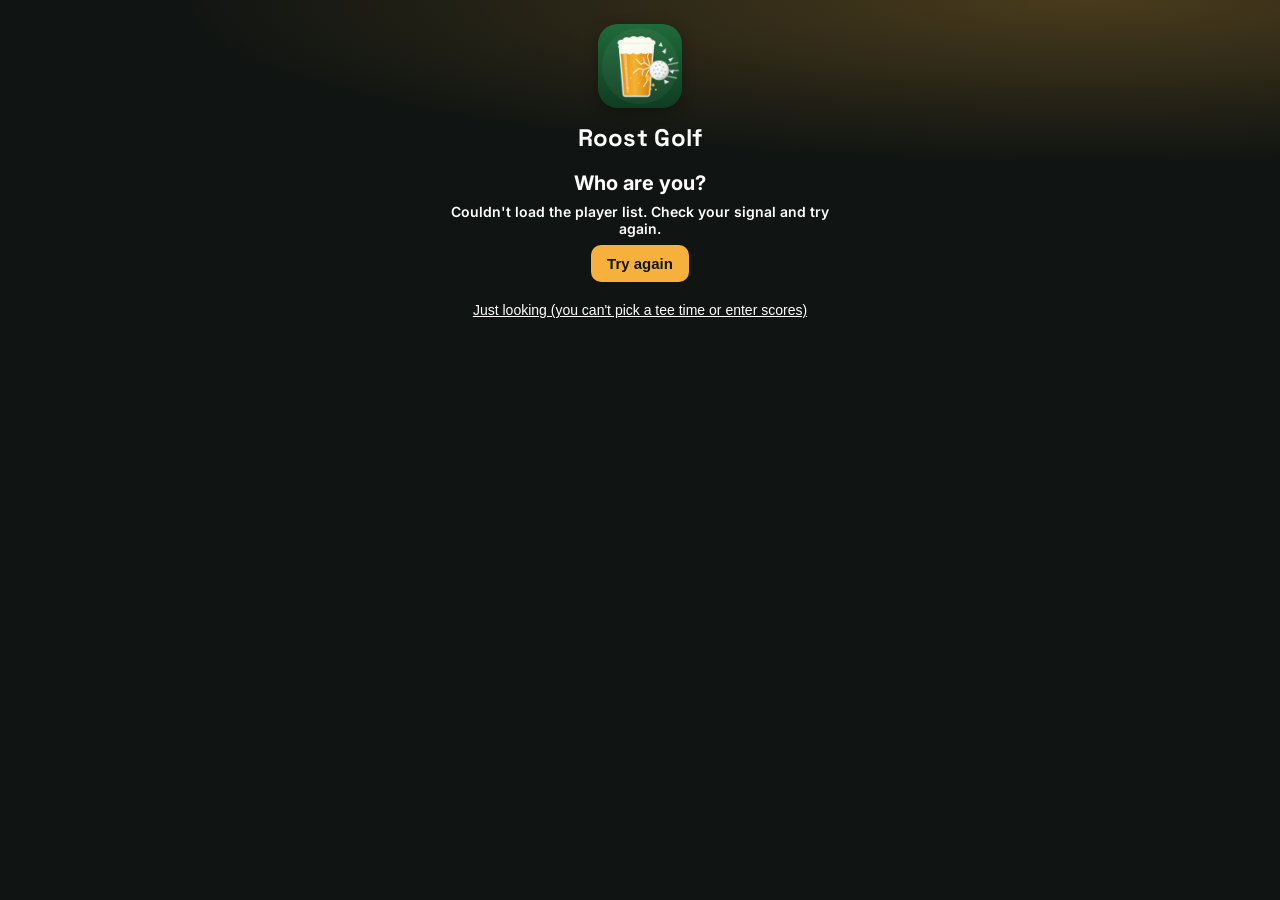
<file: index.html>
<!DOCTYPE html>
<html>
<head>
<meta charset="utf-8">
<meta name="viewport" content="width=device-width, initial-scale=1, viewport-fit=cover">
<title>Roost Golf</title>
<meta name="theme-color" content="#101412">
<meta name="apple-mobile-web-app-capable" content="yes">
<meta name="mobile-web-app-capable" content="yes">
<meta name="apple-mobile-web-app-status-bar-style" content="black-translucent">
<meta name="apple-mobile-web-app-title" content="Roost Golf">
<link rel="manifest" href="manifest.webmanifest">
<link rel="icon" type="image/png" sizes="32x32" href="icons/favicon-32.png">
<link rel="apple-touch-icon" href="icons/apple-touch-icon.png">
<style>
  :root { --green: #1E4D2B; --light: #EAF4E4; --mid: #D9EAD3; --ink: #1d1d1d; --muted: #6b6b6b; }
  * { box-sizing: border-box; }
  body { margin: 0; font-family: -apple-system, BlinkMacSystemFont, "Segoe UI", Roboto, Arial, sans-serif; color: var(--ink); background: #f4f5f2; }
  header { background: var(--green); color: #fff; padding: 14px 16px 10px; position: sticky; top: 0; z-index: 2; }
  header h1 { margin: 0; font-size: 20px; letter-spacing: .3px; }
  header .sub { font-size: 14px; opacity: .85; margin-top: 2px; }
  nav { display: flex; flex-wrap: wrap; gap: 6px; margin-top: 10px; }
  nav button { flex: 1 1 auto; border: 0; border-radius: 18px; padding: 8px 12px; font-size: 15px; font-weight: 600; background: rgba(255,255,255,.15); color: #fff; line-height: 1.2; white-space: nowrap; }
  nav button.on { background: #fff; color: var(--green); }
  .menubtn, .curtab { display: none; }
  @media (max-width: 600px) {
    header { padding-right: 70px; }
    .menubtn { display: flex; align-items: center; justify-content: center; position: absolute; top: 12px; right: 12px; width: 46px; height: 46px; border: 0; border-radius: 12px; background: rgba(255,255,255,.15); color: #fff; font-size: 26px; line-height: 1; }
    header.open .menubtn { background: #fff; color: var(--green); }
    .curtab { display: block; font-size: 13px; font-weight: 700; text-transform: uppercase; letter-spacing: .5px; margin-top: 4px; opacity: .95; }
    nav { display: none; flex-direction: column; gap: 6px; margin: 12px -58px 2px 0; }
    header.open nav { display: flex; }
    nav button { flex: none; text-align: left; padding: 13px 16px; border-radius: 12px; font-size: 17px; }
  }
  main { padding: 12px 12px 40px; max-width: 560px; margin: 0 auto; }
  h2 { font-size: 15px; text-transform: uppercase; letter-spacing: .6px; color: var(--muted); margin: 18px 4px 8px; }
  .card { background: #fff; border-radius: 12px; box-shadow: 0 1px 3px rgba(0,0,0,.08); margin-bottom: 10px; overflow: hidden; }
  .match { display: grid; grid-template-columns: 1fr auto 1fr; align-items: baseline; padding: 12px 14px; gap: 8px; }
  .match .name { font-size: 17px; font-weight: 600; }
  .match .name.r { text-align: right; }
  .match .thr { font-size: 13px; font-weight: 600; color: var(--muted); margin-top: 2px; }
  .match .thr.f { color: var(--green); }
  .match .stk { font-size: 12px; font-weight: 500; color: var(--green); margin-top: 3px; line-height: 1.3; }
  .match .pts { font-size: 22px; font-weight: 700; min-width: 34px; text-align: center; border-radius: 8px; padding: 2px 4px; }
  .match .mid { text-align: center; }
  .match .scores { display: flex; align-items: baseline; justify-content: center; gap: 8px; }
  .match .ow { font-size: 11px; font-weight: 700; letter-spacing: .4px; text-transform: uppercase; color: var(--muted); margin-top: 6px; white-space: nowrap; }
  .match .vs { font-size: 12px; font-weight: 600; color: var(--muted); padding: 0 2px; }
  .match .pts.lead { background: var(--mid); color: var(--green); }
  .match .thru { grid-column: 1 / -1; font-size: 13px; color: var(--muted); text-align: center; margin-top: -4px; }
  table { width: 100%; border-collapse: collapse; font-size: 16px; }
  th { text-align: left; font-size: 12px; text-transform: uppercase; color: var(--muted); padding: 10px 12px 6px; font-weight: 600; }
  td { padding: 10px 12px; border-top: 1px solid #eee; }
  td.n, th.n { text-align: center; }
  td.b { font-weight: 700; }
  tr.top td { background: var(--light); }
  .note { font-size: 12px; color: var(--muted); }
  .team { padding: 12px 14px; }
  .team .row { display: flex; justify-content: space-between; align-items: baseline; }
  .team .tname { font-size: 17px; font-weight: 600; }
  .team .score { font-size: 22px; font-weight: 700; color: var(--green); }
  .team .meta { font-size: 13px; color: var(--muted); margin-top: 3px; }
  .team .mem { display: flex; justify-content: space-between; font-size: 15px; padding: 6px 0 0; }
  .team .mem .th { font-size: 13px; color: var(--muted); font-weight: 600; }
  .team .mem .th.f { color: var(--green); }
  .gamecard { padding: 14px 16px; border-left: 5px solid var(--green); }
  .gamecard .gname { font-size: 22px; font-weight: 700; color: var(--green); }
  .gamecard .gdesc { font-size: 14px; color: var(--muted); margin-top: 4px; }
  .empty { padding: 16px; color: var(--muted); text-align: center; }
  .picker { padding: 12px 14px; }
  .picker label { display: block; font-size: 12px; text-transform: uppercase; color: var(--muted); font-weight: 600; margin-bottom: 6px; }
  .picker select { width: 100%; font-size: 17px; padding: 10px 12px; border: 1px solid #ccd; border-radius: 10px; background: #fff; color: var(--ink); }
  .summary { font-size: 14px; color: var(--muted); margin: 0 4px 8px; }
  .wk { display: flex; align-items: center; gap: 12px; padding: 12px 14px; border-top: 1px solid #eee; }
  .wk:first-child { border-top: 0; }
  .wk.next { background: var(--light); }
  .wk .when { width: 58px; flex: none; }
  .wk .date { font-size: 15px; font-weight: 700; }
  .wk .tag { font-size: 11px; font-weight: 700; color: var(--green); text-transform: uppercase; }
  .wk .what { flex: 1; min-width: 0; }
  .wk .opp { font-size: 16px; font-weight: 600; }
  .wk .course { font-size: 13px; color: var(--muted); white-space: nowrap; overflow: hidden; text-overflow: ellipsis; }
  .wk .res { flex: none; text-align: right; }
  .chip { display: inline-block; min-width: 30px; padding: 3px 8px; border-radius: 12px; font-size: 13px; font-weight: 700; text-align: center; }
  .chip.W { background: #d4edda; color: #1b5e20; }
  .chip.L { background: #f8d7da; color: #8b1a1a; }
  .chip.T { background: #fff3cd; color: #7a5c00; }
  .chip.bye { background: #eee; color: #777; }
  .chip.makeup, .chip.pending { background: #ffe0b2; color: #8a4b00; }
  .chip.upcoming { background: transparent; color: var(--muted); font-weight: 600; }
  .wk .score { font-size: 12px; color: var(--muted); margin-top: 3px; }
  .wk.bye .opp { color: var(--muted); font-weight: 500; }
  .sc-sum { display: flex; justify-content: space-between; padding: 12px 14px; gap: 8px; }
  .sc-sum div { text-align: center; flex: 1; }
  .sc-sum .v { font-size: 20px; font-weight: 700; color: var(--green); }
  .sc-sum .k { font-size: 11px; text-transform: uppercase; color: var(--muted); font-weight: 600; }
  .sc-meta { font-size: 13px; color: var(--muted); margin: 0 4px 8px; }
  .sc-lbl { font-size: 12px; text-transform: uppercase; letter-spacing: .5px; color: var(--muted); font-weight: 700; padding: 10px 10px 2px; }
  table.sc { table-layout: fixed; font-size: 14px; }
  table.sc th, table.sc td { padding: 6px 0; text-align: center; border-top: 1px solid #eee; }
  table.sc th { font-size: 11px; color: var(--muted); text-transform: none; }
  table.sc .rl { width: 46px; text-align: left; padding-left: 8px; font-size: 11px; font-weight: 700; color: var(--muted); text-transform: uppercase; }
  table.sc .tot { width: 36px; font-weight: 700; background: #f7f8f5; }
  table.sc tr.hole td { font-weight: 700; color: var(--green); }
  table.sc tr.sub td { font-size: 12px; color: var(--muted); }
  table.stt { table-layout: fixed; font-size: 13px; }
  .fhead { display: flex; align-items: center; justify-content: space-between; gap: 10px; }
  .fhead select { font-size: 14px; padding: 5px 8px; border-radius: 8px; border: 1px solid #d5d8d0; background: #fff; color: var(--ink); }
  th.sorted { color: var(--green); }
  .fsort { display: flex; align-items: center; gap: 6px; font-size: 13px; color: var(--muted); white-space: nowrap; }
  table.stt th, table.stt td { padding: 7px 2px; text-align: center; white-space: nowrap; }
  table.stt th { font-size: 11px; }
  table.stt.sst td:first-child { line-height: 1.15; }
  table.stt.sst td:first-child small { display: block; font-size: 10px; color: var(--muted); font-weight: 400; }
  table.stt.sst th:first-child, table.stt.sst td:first-child { width: 26%; }
  table.stt.sst td.b { font-size: inherit !important; font-weight: 700; color: var(--amber, #F5B13C); }
  .sst-key { font-size: 12px; color: var(--muted); padding: 6px 10px 10px; line-height: 1.35; }
  table.stt th:first-child, table.stt td:first-child { width: 28%; text-align: left; padding-left: 10px; white-space: nowrap; overflow: hidden; text-overflow: ellipsis; }
  table.sc td.g { position: relative; font-weight: 600; }
  table.sc .dots { position: absolute; top: 0; right: 3px; font-size: 13px; font-weight: 700; line-height: 1; color: var(--green); }
  .nb { display: inline-block; min-width: 24px; padding: 2px 0; border-radius: 6px; font-weight: 700; }
  .nb.eagle { background: #f2c94c; color: #4a3500; border-radius: 50%; }
  .nb.birdie { background: #d93025; color: #fff; border-radius: 50%; }
  .nb.bogey { background: #cfe3f7; color: #0b3d6e; }
  .nb.double { background: #1f4e8c; color: #fff; }
  .legend { display: flex; flex-wrap: wrap; gap: 10px; font-size: 12px; color: var(--muted); margin: 4px 4px 10px; align-items: center; }
  .legend .nb { min-width: 16px; height: 16px; padding: 0; vertical-align: middle; margin-right: 4px; }
  .en-info { font-size: 14px; color: var(--muted); margin-top: 10px; text-align: center; }
  .stepper { display: flex; align-items: center; justify-content: center; gap: 18px; margin: 12px 0 4px; }
  .stepper button { width: 64px; height: 64px; border-radius: 50%; border: 0; background: var(--mid); color: var(--green); font-size: 34px; font-weight: 700; line-height: 1; }
  .stepper button:active { background: var(--green); color: #fff; }
  .en-val { min-width: 80px; text-align: center; font-size: 52px; font-weight: 800; color: var(--ink); }
  .en-rel { text-align: center; font-size: 14px; font-weight: 600; color: var(--muted); min-height: 18px; }
  .pills { display: flex; justify-content: center; gap: 28px; margin: 14px 0 6px; }
  .pillcol { display: flex; flex-direction: column; align-items: center; }
  .pill-lbl { font-size: 17px; font-weight: 600; color: var(--green); margin-bottom: 8px; }
  .pill { width: 84px; padding: 10px 0; border-radius: 42px; background: var(--mid); display: flex; flex-direction: column; align-items: center; gap: 14px; }
  .pill button { width: 64px; height: 64px; border-radius: 50%; border: 0; background: #fff; color: var(--green); display: flex; align-items: center; justify-content: center; padding: 0; cursor: pointer; }
  .pill button:active { background: var(--green); color: #fff; }
  .pill button:disabled { opacity: .5; }
  .pill button svg { width: 34px; height: 34px; }
  .pill-val { font-size: 46px; font-weight: 800; color: var(--green); line-height: 1; min-height: 46px; }
  .en-plbl { text-align: center; font-size: 13px; font-weight: 700; color: var(--muted); margin-top: 12px; text-transform: uppercase; letter-spacing: .04em; }
  .stepper.small { margin-top: 2px; }
  .stepper.small button { width: 48px; height: 48px; font-size: 26px; }
  .stepper.small .en-val { font-size: 36px; min-width: 60px; }
  .en-grid button i { display: block; font-style: normal; font-size: 10px; color: var(--muted); min-height: 12px; }
  .en-save { width: 100%; margin-top: 14px; padding: 14px; border: 0; border-radius: 12px; background: var(--green); color: #fff; font-size: 18px; font-weight: 700; }
  .en-save:disabled { opacity: .5; }
  .en-msg { text-align: center; font-size: 14px; margin-top: 8px; min-height: 18px; color: var(--green); font-weight: 600; }
  .en-msg.err { color: #b3261e; }
  .en-clear { display: block; margin: 4px auto 0; border: 0; background: none; color: var(--muted); font-size: 13px; text-decoration: underline; }
  .en-grid { display: grid; grid-template-columns: repeat(9, 1fr); gap: 4px; padding: 10px; }
  .en-grid button { border: 1px solid #e2e4df; background: #fff; border-radius: 8px; padding: 4px 0; font-size: 11px; color: var(--muted); }
  .en-grid button b { display: block; font-size: 16px; color: var(--ink); }
  .en-grid button.on { border-color: var(--green); background: var(--light); }
  .en-grid button.empty b { color: #c5c8c0; }
  .en-grid button.saving b { color: var(--muted); }
  .en-grid button.saving { border-style: dashed; }
  .en-grid button.failed { border-color: #b3261e; background: #fdecea; }
  .en-grid button.failed b { color: #b3261e; }
  .hc-tiles { display: flex; gap: 10px; margin-bottom: 10px; }
  .hc-tile { flex: 1; background: #fff; border-radius: 12px; box-shadow: 0 1px 3px rgba(0,0,0,.08); padding: 14px 12px; text-align: center; }
  .hc-tile .v { font-size: 34px; font-weight: 800; color: var(--green); line-height: 1.1; }
  .hc-tile .k { font-size: 12px; text-transform: uppercase; letter-spacing: .4px; color: var(--muted); font-weight: 700; margin-top: 2px; }
  .hc-tile .s { font-size: 12px; color: var(--muted); margin-top: 6px; line-height: 1.3; }
  .hc-chart { padding: 12px 12px 10px; }
  .hc-tee { display: flex; justify-content: space-between; align-items: baseline; padding: 4px 8px; border-radius: 8px; font-size: 14px; color: var(--muted); }
  .hc-tee b { font-size: 20px; color: var(--ink); }
  .hc-tee em { font-style: normal; font-size: 11px; }
  .hc-tee.mine { background: var(--light); color: var(--green); font-weight: 700; }
  .hc-tee.mine b { color: var(--green); }
  .hc-head { display: flex; flex-direction: column; gap: 6px; }
  .hc-title { font-size: 13px; font-weight: 700; color: var(--ink); }
  .hc-key { display: flex; flex-wrap: wrap; gap: 12px; font-size: 12px; color: var(--muted); }
  .hc-key i { display: inline-block; width: 10px; height: 10px; border-radius: 2px; margin-right: 4px; vertical-align: -1px; }
  .hc-plot { position: relative; height: 190px; margin: 22px 0 16px 28px; border-left: 1px solid #e3e5df; }
  .hc-grid { position: absolute; left: 0; right: 0; border-top: 1px solid #eef0eb; }
  .hc-grid.zero { border-top-color: #b9bdb3; }
  .hc-grid span { position: absolute; left: -30px; top: -7px; width: 26px; text-align: right; font-size: 10px; color: var(--muted); }
  .hc-line { position: absolute; inset: 0; width: 100%; height: 100%; overflow: visible; z-index: 2; pointer-events: none; }
  .hc-val { position: absolute; left: -6px; right: -6px; text-align: center; font-size: 9px; font-weight: 600; color: var(--muted); letter-spacing: -.3px; line-height: 10px; }
  .hc-col.sel .hc-val { color: var(--ink); font-weight: 800; }
  .hc-bars { position: absolute; inset: 0; display: flex; justify-content: center; gap: 2px; padding: 0 2px; }
  .hc-col { flex: 1; max-width: 44px; position: relative; cursor: pointer; }
  .hc-bar { position: absolute; left: 0; right: 0; background: #cfd3cb; }
  .hc-bar.c { background: var(--green); }
  .hc-bar.pos { border-radius: 4px 4px 0 0; }
  .hc-bar.neg { border-radius: 0 0 4px 4px; }
  .hc-col.sel .hc-bar { outline: 2px solid #f2c94c; outline-offset: 1px; }
  .hc-axis { display: flex; justify-content: space-between; font-size: 11px; color: var(--muted); margin-left: 28px; }
  .hc-detail { margin-top: 10px; padding: 10px 12px; background: #f7f8f5; border-radius: 10px; font-size: 14px; min-height: 42px; }
  .hc-detail b { color: var(--green); }
  .hc-detail .muted { color: var(--muted); font-size: 12px; }
  footer { text-align: center; font-size: 12px; color: var(--muted); margin-top: 16px; }
  .hide { display: none; }

  .team.tap { cursor: pointer; }
  .team .tpl { display: inline-block; min-width: 34px; margin-right: 6px; padding: 1px 6px; border-radius: 10px; background: var(--light); color: var(--green); font-size: 13px; font-weight: 700; text-align: center; vertical-align: 2px; }
  .team .tmore { font-size: 12px; color: var(--green); margin-top: 6px; text-align: right; font-weight: 600; }
  .inel { font-size: 13px; color: #8b1a1a; font-weight: 600; }
  .tcount { font-size: 13px; color: var(--muted); margin: 0 2px 8px; font-weight: 600; }
  .tnav { display: flex; justify-content: space-between; align-items: center; margin-bottom: 8px; }
  .tnav button { border: 0; border-radius: 16px; padding: 7px 14px; font-size: 15px; font-weight: 600; background: var(--green); color: #fff; margin-left: 6px; }
  .tnav .tback { margin-left: 0; background: #fff; color: var(--green); box-shadow: 0 1px 3px rgba(0,0,0,.1); }
  .thead .row { display: flex; justify-content: space-between; align-items: baseline; }
  .thead .tbig { font-size: 26px; font-weight: 700; color: var(--green); }
  .thead .tsub { font-size: 14px; margin-top: 4px; }
  .thead .tplayers { font-size: 14px; margin-top: 8px; }
  .thead .th { font-size: 12px; color: var(--muted); font-weight: 600; }
  .thead .th.f { color: var(--green); }
  table.tdt { width: 100%; border-collapse: collapse; font-size: 15px; }
  .tdt th { background: var(--green); color: #fff; font-size: 12px; font-weight: 600; padding: 7px 2px; white-space: nowrap; overflow: hidden; max-width: 64px; }
  .tdt td { padding: 6px 2px; border-bottom: 1px solid #eee; text-align: center; vertical-align: middle; }
  .tdt td.hn { font-weight: 700; }
  .tdt td.par { color: var(--muted); }
  .tdt td.use { background: #cfe8c6; font-weight: 700; color: var(--green); }
  .tdt td.out { color: #aaa; }
  .tdt td sup { font-size: 10px; margin-left: 1px; color: var(--green); font-weight: 700; }
  .tdt td.tv { font-weight: 700; background: var(--light); }
  .tdt .ttag { font-size: 10px; font-weight: 600; color: var(--muted); }
  .tdt .ttag.flip { color: #b23c17; }
  .tdt td.pos { font-size: 12px; line-height: 1.15; }
  .tdt td.pos div { font-size: 10px; color: var(--muted); }
  .tdt tr.tot td { font-weight: 700; border-top: 2px solid var(--green); border-bottom: 0; }
  .tdt .dash { color: #ccc; }
  .tleg { font-size: 12px; color: var(--muted); margin: 0 4px 12px; }
  .tleg .sw { display: inline-block; width: 12px; height: 12px; border-radius: 3px; background: #cfe8c6; vertical-align: -2px; }
</style>
<link rel="preconnect" href="https://fonts.googleapis.com">
<link rel="stylesheet" href="https://fonts.googleapis.com/css2?family=Inter:wght@400;500;600;700&family=Space+Grotesk:wght@500;600;700&display=swap">
<link rel="stylesheet" href="app.css?v=159">
<link rel="stylesheet" href="theme.css?v=159">
<script src="https://cdn.onesignal.com/sdks/web/v16/OneSignalSDK.page.js" defer></script>
<script src="live.js?v=159"></script>
<script src="app.js?v=159"></script>
<script src="rules.js?v=159"></script>
</head>
<body>
<header>
  <div class="brand"><img src="icons/icon-192.png" alt=""><div><h1>Roost Golf</h1><div class="pgname" id="pgname"></div><div class="sub" id="title">Loading…</div></div></div>
  <div class="curtab" id="curtab">Leaderboard</div>
  <button type="button" class="menubtn" id="menubtn" aria-label="Menu" aria-expanded="false">☰</button>
</header>
<nav class="tabbar" aria-label="Main">
  <button type="button" data-tab="board" data-group="tonight teams field bbb" class="on"><svg aria-hidden="true" viewBox="0 0 24 24" fill="none" stroke="currentColor" stroke-width="2" stroke-linecap="round" stroke-linejoin="round"><path d="M4 21V4"/><path d="M4 4h12l-3 4 3 4H4"/></svg><span>Nightly</span></button>
  <button type="button" data-tab="stand" data-group="standings puttstand earnings garbseason"><svg aria-hidden="true" viewBox="0 0 24 24" fill="none" stroke="currentColor" stroke-width="2" stroke-linecap="round" stroke-linejoin="round"><path d="M8 21h8"/><path d="M12 17v4"/><path d="M7 4h10v5a5 5 0 0 1-10 0z"/><path d="M17 6h3a3 3 0 0 1-3 3"/><path d="M7 6H4a3 3 0 0 0 3 3"/></svg><span>Season</span></button>
  <button type="button" data-tab="schedule"><svg aria-hidden="true" viewBox="0 0 24 24" fill="none" stroke="currentColor" stroke-width="2" stroke-linecap="round" stroke-linejoin="round"><rect x="3" y="5" width="18" height="16" rx="2"/><path d="M3 10h18"/><path d="M8 3v4"/><path d="M16 3v4"/></svg><span>Schedule</span></button>
  <button type="button" data-tab="scores" data-group="cards hcp stats"><svg aria-hidden="true" viewBox="0 0 24 24" fill="none" stroke="currentColor" stroke-width="2" stroke-linecap="round" stroke-linejoin="round"><path d="M5 20V11"/><path d="M12 20V5"/><path d="M19 20v-6"/></svg><span>Stats</span></button>
  <button type="button" data-tab="news" data-group="newsres newsann newsbio"><svg aria-hidden="true" viewBox="0 0 24 24" fill="none" stroke="currentColor" stroke-width="2" stroke-linecap="round" stroke-linejoin="round"><rect x="9" y="3" width="6" height="11" rx="3"/><path d="M6 11a6 6 0 0 0 12 0"/><path d="M12 17v4"/><path d="M9 21h6"/></svg><span>Press</span></button>
  <button type="button" data-tab="ctp" id="ctpbtn" class="hide"><svg aria-hidden="true" viewBox="0 0 24 24" fill="none" stroke="currentColor" stroke-width="2" stroke-linecap="round" stroke-linejoin="round"><path d="M12 21V3"/><path d="M12 3l7 3-7 3"/><ellipse cx="12" cy="21" rx="6" ry="1.5"/></svg><span>CTP</span></button>
  <button type="button" data-tab="admin" data-group="adminhome adminenter adminsched adminmsg adminctp adminbbb" id="adminbtn" class="hide"><svg aria-hidden="true" viewBox="0 0 24 24" fill="none" stroke="currentColor" stroke-width="2" stroke-linecap="round" stroke-linejoin="round"><path d="M4 7h10"/><path d="M18 7h2"/><path d="M4 17h2"/><path d="M10 17h10"/><circle cx="16" cy="7" r="2"/><circle cx="8" cy="17" r="2"/></svg><span>Admin</span></button>
</nav>
<main>
  <div id="tncard" class="livebd hide"></div>
  <nav class="subnav hide" data-for="board" aria-label="Board"><button type="button" data-tab="tonight">Head2Head</button><button type="button" data-tab="teams">Team</button><button type="button" data-tab="field">Individual</button><button type="button" data-tab="bbb" id="bbbpill" class="hide">Garbage</button></nav>
  <div id="bnrow" class="bnrow hide"><div id="bnpick" class="bnchip"><label for="bnsel" class="bn-vh">Night</label><select id="bnsel"></select></div><label class="fsort" data-ctl="field"><span class="bn-vh">Sort by</span><select id="fieldsort" aria-label="Sort the field"><option value="net">Low net</option><option value="gross">Low gross</option><option value="pts">Stableford</option><option value="putts">Fewest putts</option></select></label></div>
  <nav class="subnav hide" data-for="scores" aria-label="Scores"><button type="button" data-tab="cards">Scorecards</button><button type="button" data-tab="hcp">Handicaps</button><button type="button" data-tab="stats">Shot stats</button></nav>
  <nav class="subnav hide" data-for="stand" aria-label="Standings"><button type="button" data-tab="standings">Individual</button><button type="button" data-tab="puttstand">Putts</button><button type="button" data-tab="earnings" aria-label="Earnings">Earning$</button><button type="button" data-tab="garbseason">Garbage</button></nav>
  <nav class="subnav hide" data-for="news" aria-label="News"><button type="button" data-tab="newsres">Results</button><button type="button" data-tab="newsann">Announcements</button><button type="button" data-tab="newsbio">Bios</button></nav>
  <nav class="subnav hide" data-for="admin" aria-label="Admin"><button type="button" data-tab="adminenter">Enter score</button><button type="button" data-tab="adminsched">Schedule</button><button type="button" data-tab="adminmsg">Message</button><button type="button" data-tab="adminctp">CTP</button><button type="button" data-tab="adminbbb">Garbage</button></nav>
  <div id="admbar" class="admbar hide"><button type="button" data-gotab="admin" aria-label="Back to Admin"><svg aria-hidden="true" viewBox="0 0 24 24" fill="none" stroke="currentColor" stroke-width="2" stroke-linecap="round" stroke-linejoin="round"><path d="M15 6l-6 6 6 6"/></svg></button><h2 id="admbart"></h2></div>
  <section id="tonight">
    <div id="teestrip" class="teestrip hide livebd"></div>
    <div id="pastH2H" class="pastbd"></div>
    <div id="matchwrap" class="livebd"><div id="matches"></div></div>
  </section>
  <section id="field" class="hide">
    <div id="pastField" class="pastbd"></div>
    <div id="bbbrow" class="bbbrow livebd"><div id="puttbanner"></div><div id="bbbcard"></div></div>
    <div class="card livebd" id="fieldcard"></div>
  </section>
  <section id="teams" class="hide"><div id="pastTeam" class="pastbd"></div><div class="livebd"><div id="gameinfo"></div><div id="teamlist"></div><div id="teamdetail" class="hide"></div></div></section>
  <section id="standings" class="hide"><div class="card" id="table"></div><div class="card" id="seasonpay"></div><div class="card" id="playoffpay"></div></section>
  <section id="earnings" class="hide"><div id="earnbody"></div></section>
  <section id="garbseason" class="hide"><div id="garbseasonbody"></div></section>
  <section id="puttstand" class="hide"><h2>Putt standings</h2><div id="puttleaders"></div><div class="card" id="putttable"></div><div class="card" id="putteven"></div><div class="card" id="puttrules"></div></section>
  <section id="schedule" class="hide">
    <div id="teecard"></div>
    <div class="seg sd-seg" role="group" aria-label="Schedule view"><button type="button" data-sv="night">Matchups</button><button type="button" data-sv="player">My schedule</button></div>
    <div id="svnight">
      <div class="sd-chips" id="nightchips" role="group" aria-label="Night"></div>
      <div id="nightbody"></div>
    </div>
    <div id="svplayer">
      <div class="sd-prow"><select id="who" aria-label="Player"></select><div class="sd-rec" id="schedsum"></div></div>
      <div class="sd-weeks2" id="weeks"></div>
      <div class="sd-hint hide" id="weekshint"></div>
    </div>
  </section>
  <section id="cards" class="hide">
    <h2>ScoreCards</h2>
    <div class="card picker"><label for="cardnight">Round</label><select id="cardnight"></select>
      <label for="cardwho" style="margin-top:12px">Player</label><select id="cardwho"></select></div>
    <div id="cardbody"></div>
  </section>
  <section id="enter" class="hide">
    <h2>Enter score</h2>
    <div class="seg2 hide" id="enmode" role="group" aria-label="Enter scores for"><button type="button" data-enmode="one">One player</button><button type="button" data-enmode="group">Whole group</button></div>
    <div class="card picker">
      <div id="enchips" class="pk-grid en-chips hide"></div>
      <label for="enwho">Player</label><select id="enwho"></select>
      <label for="enhole" style="margin-top:12px">Hole</label><select id="enhole"></select>
      <div class="en-info" id="eninfo"></div>
      <div class="pills">
        <div class="pillcol"><div class="pill-lbl">Score</div>
          <div class="pill"><button type="button" id="enplus" aria-label="One more"><svg viewBox="0 0 24 24" aria-hidden="true"><path d="M12 4v16M4 12h16" stroke="currentColor" stroke-width="2.6" stroke-linecap="round" fill="none"/></svg></button><div class="pill-val" id="enval">–</div><button type="button" id="enminus" aria-label="One less"><svg viewBox="0 0 24 24" aria-hidden="true"><path d="M4 12h16" stroke="currentColor" stroke-width="2.6" stroke-linecap="round" fill="none"/></svg></button></div>
        </div>
        <div class="pillcol"><div class="pill-lbl">Putts</div>
          <div class="pill"><button type="button" id="enpplus" aria-label="One more putt"><svg viewBox="0 0 24 24" aria-hidden="true"><path d="M12 4v16M4 12h16" stroke="currentColor" stroke-width="2.6" stroke-linecap="round" fill="none"/></svg></button><div class="pill-val" id="enpval">–</div><button type="button" id="enpminus" aria-label="One less putt"><svg viewBox="0 0 24 24" aria-hidden="true"><path d="M4 12h16" stroke="currentColor" stroke-width="2.6" stroke-linecap="round" fill="none"/></svg></button></div>
        </div>
      </div>
      <div class="en-rel" id="enrel"></div>
      <button type="button" class="en-save" id="ensave">Save score</button>
      <div class="en-msg" id="enmsg"></div>
      <button type="button" class="en-clear" id="enclear">Clear this hole</button>
    </div>
    <div class="card" id="enholes"></div>
    <div class="card engrp hide" id="engrp"></div>
  </section>
  <section id="entrysw" class="hide"><div id="eswbody"></div></section>
  <section id="stats" class="hide">
    <div id="sxbody"></div>
  </section>
  <section id="newsres" class="hide"><div id="newsresbody"></div></section>
  <section id="newsann" class="hide"><div id="newsannbody"></div></section>
  <section id="newsbio" class="hide"><div id="newsbiobody"></div></section>
  <section id="adminhome" class="hide"><div id="adminhomebody"></div></section>
  <section id="adminsched" class="hide"><div id="adminteecard"></div></section>
  <section id="adminmsg" class="hide"><div id="msgbody"></div></section>
  <section id="adminbbb" class="hide"><div id="adminbbbbody"></div></section>
  <section id="bbb" class="hide"><div id="bbbbody"></div></section>
  <section id="adminctp" class="hide"><div id="adminctpbody"></div></section>
  <section id="ctp" class="hide"><div id="ctpbody"></div></section>
  <section id="hcp" class="hide">
    <div class="fhead"><h2>Player handicaps</h2><div class="seg" role="group" aria-label="Handicap view"><button type="button" data-hv="one">Individual</button><button type="button" data-hv="all">Everyone</button></div></div>
    <div class="card picker" id="hcppick"><label for="hcpwho">Player</label><select id="hcpwho"></select></div>
    <div id="hcpbody"></div>
  </section>
  <footer>Updated <span id="updated">…</span> · refreshes every minute</footer>
</main>
<script>
  function esc(s) { return String(s == null ? '' : s).replace(/[&<>"]/g, function (c) { return {'&':'&amp;','<':'&lt;','>':'&gt;','"':'&quot;'}[c]; }); }
  function thr(t, who) { return t ? '<div class="thr' + (t === 'F' ? ' f' : '') + '"' + (who ? ' data-fxstate="fin|' + esc(who) + '" data-v="' + (t === 'F' ? 1 : 0) + '"' : '') + '>' + esc(t === 'F' ? 'Finished' : t) + '</div>' : ''; }
  function num(s) { var n = parseFloat(s); return isNaN(n) ? null : n; }
  // Payouts (Ty, Nov 14). Regular season: by standings place; players tied on points share the combined pot of the places they cover.
  var SEASON_PAY = [180, 130, 80], PLAYOFF_PAY = [210, 150, 90];
  function money(v) { return '$' + (Math.round(v * 100) % 100 ? v.toFixed(2) : String(Math.round(v))); }
  function seasonPay(rows) {
    var out = rows.map(function () { return 0; }), i = 0;
    out.tied = rows.map(function () { return 0; });
    while (i < rows.length && i < SEASON_PAY.length) {
      var p = num(rows[i].pts), j = i + 1;
      while (p !== null && j < rows.length && num(rows[j].pts) === p) j++;
      var pot = 0;
      for (var k = i; k < j; k++) pot += SEASON_PAY[k] || 0;
      for (k = i; k < j; k++) { out[k] = pot / (j - i); out.tied[k] = j - i > 1 ? i + 1 : 0; }
      i = j;
    }
    return out;
  }
  function store(k, v) { try { if (v === undefined) return localStorage.getItem(k); localStorage.setItem(k, v); } catch (e) { return null; } }

  var data = null;
  function teeOf(t) {
    var ti = data && data.teeInfo; if (!ti || !t) return null;
    return ti.tees.filter(function (x) { return x.tee === t; })[0] || null;
  }
  function yds(n) { return n === '' || n == null ? '' : Number(n).toLocaleString('en-US'); }
  function renderTeeStrip() {
    var el0 = document.getElementById('teestrip'); if (el0) { el0.classList.add('hide'); el0.innerHTML = ''; } return;   // removed from the Board (Nov 12)
    var el = document.getElementById('teestrip'), ti = data && data.teeInfo;
    var tees = ti ? ti.tees.filter(function (x) { return x.yards || x.color; }) : [];
    el.classList.toggle('hide', !tees.length);
    el.innerHTML = tees.map(function (x) {
      return '<div class="ts"><span class="dot" style="background:' + esc(x.color.toLowerCase()) + '"></span>' +
        '<div><div class="tn">' + esc(x.tee) + (x.color ? ' <i>' + esc(x.color) + '</i>' : '') + '</div><div class="ty">' + (x.yards ? yds(x.yards) + ' yds' : '') + '</div></div></div>';
    }).join('');
  }

  // Tabs (Nov 13): Board = Head2Head / Team / Individual; Scores = Scorecards / Handicaps / Stats;
  // Nov 25: a player's own Enter score left the Stats tab. It opens as a sheet from the score bar (scorebar.js).
  // Admin (Ty only) = Enter score for anyone + self-entry switches / Schedule admin.
  var SHOW = { adminenter: ['entrysw', 'enter'] };
  var curTab = '';
  function groupOf(tab) {
    var b = [].filter.call(document.querySelectorAll('nav.tabbar [data-group]'), function (x) { return x.dataset.group.split(' ').indexOf(tab) >= 0; })[0];
    return b ? b.dataset.tab : '';
  }
  function isAdmin() { var a = window.RL && RL.user(); return !!(a && a.admin); }
  function entryOn(n) { var e = data && data.entry; return !e || !e.on ? true : !!e.on[n]; }
  function canSelfEnter() { var a = window.RL && RL.user(); return !!a && entryOn(a.name); }  // Nov 13: admins follow their own switch too
  function boardPicked() { var p = null; try { p = JSON.parse(store('boardPick') || 'null'); } catch (e) {} return p && data && p.n === data.title ? p.t : ''; }
  function boardDefault() { return boardPicked() || (data && data.roundType === 'Casual' ? 'field' : 'tonight'); }
  function resolveTab(tab) {
    if (tab === 'board') return boardDefault();
    if (tab === 'scores') { var s0 = store('scoresTab'); return s0 && s0 !== 'enter' ? s0 : 'cards'; }
    if (tab === 'admin') return isAdmin() ? 'adminhome' : boardDefault();   // Nov 25: Admin home, not the last admin page
    if (tab === 'news') return store('newsTab') || 'newsres';
    if (tab === 'stand') return store('standTab') || 'standings';
    if (tab === 'enter') return 'cards';   // Nov 25: Enter score is the score bar's sheet now, not a tab
    if (/^admin/.test(tab) && !isAdmin()) return boardDefault();
    if (tab === 'ctp' && !(window.ctpOn && ctpOn())) return isAdmin() ? 'adminctp' : boardDefault();   // Nov 20: CTP tab only while a game runs
    return document.getElementById(tab) || SHOW[tab] ? tab : boardDefault();
  }
  function showTab(tab, auto) {
    tab = resolveTab(tab);
    var grp = groupOf(tab), show = SHOW[tab] || [tab];
    curTab = tab;
    document.querySelectorAll('nav.tabbar button').forEach(function (x) { x.classList.toggle('on', x.dataset.tab === tab || x.dataset.tab === grp); });
    document.querySelectorAll('nav.subnav').forEach(function (n) { n.classList.toggle('hide', n.dataset.for !== grp); });
    document.querySelectorAll('nav.subnav button').forEach(function (x) { x.classList.toggle('on', x.dataset.tab === tab); });
    document.querySelectorAll('main section').forEach(function (s) { s.classList.toggle('hide', show.indexOf(s.id) < 0); });
    // Nov 24: the page name sits under "Roost Golf" in the header (Ty's names).
    var pgn = { board: 'Nightly Leaderboard', stand: 'Season Standings', schedule: 'Schedule', scores: 'Scores & Stats', news: 'Press Box', ctp: 'Closest to the Pin', admin: 'Admin' }[grp || tab] || '';
    document.getElementById('pgname').textContent = pgn;
    var bnr = document.getElementById('bnrow'); bnr.classList.toggle('hide', grp !== 'board'); bnr.dataset.tab = tab; document.getElementById('tncard').classList.toggle('hide', grp !== 'board');
    if (grp === 'board' && window.renderBoardPast) renderBoardPast();
    store('tab', tab);
    if (grp === 'board' && !auto && data) store('boardPick', JSON.stringify({ n: data.title, t: tab }));
    if (grp === 'scores') store('scoresTab', tab);
    if (grp === 'admin') store('adminTab', tab);
    if (grp === 'news') { store('newsTab', tab); if (window.bellPressSeen) bellPressSeen(); }   // Nov 27: opening Press clears the bell
    if (grp === 'stand') store('standTab', tab);
    var tbOn = document.querySelector('nav.tabbar button.on'); if (tbOn && tbOn.scrollIntoView) try { tbOn.scrollIntoView({ block: 'nearest', inline: 'nearest' }); } catch (e) {}
    var wasAdminEnter = window.ADMIN_ENTER, wasTeeAdmin = window.TEE_ADMIN;
    window.ADMIN_ENTER = tab === 'adminenter';
    window.TEE_ADMIN = tab === 'adminsched';
    if (data) {
      if (tab === 'hcp') renderHcp();
      if (window.ADMIN_ENTER !== wasAdminEnter && typeof renderEntry === 'function') { entry.who = ''; renderEntry(); }
      if (window.ADMIN_ENTER) renderEntrySw();
      if (window.TEE_ADMIN !== wasTeeAdmin && window.renderTee) renderTee();
      if (tab === 'adminmsg' && window.renderMsg) renderMsg(true);
    }
    if (tab === 'newsbio' && window.renderBios) renderBios();
    if (tab === 'garbseason' && window.renderGarbSeason) renderGarbSeason();   // Nov 25: Season > Garbage
    if (tab === 'earnings' && window.renderEarnings) renderEarnings();   // Nov 24: Season > Earnings
    if (tab === 'adminbbb' && window.renderAdminBbb) renderAdminBbb();   // Nov 24: BBB preview
    document.body.classList.toggle('ongarb', tab === 'bbb');   // Nov 24: no night picker on the Garbage page (tonight only)
    if (tab === 'bbb' && window.renderBbb) { renderBbb(); if (window.tnAutoClose) tnAutoClose(); }
    if (show.indexOf('stats') >= 0 && window.renderStats) renderStats();   // Nov 23: Stats loads its own data (?api=stats)
    if (window.ctpShown) ctpShown(tab);
    var on = document.querySelector('nav.subnav button[data-tab="' + tab + '"]') || document.querySelector('nav.tabbar button[data-tab="' + tab + '"]');
    if (on) document.getElementById('curtab').textContent = on.textContent;
    if (window.adminShown) adminShown(tab, grp);   // Nov 25: back bar, header button
    setMenu(false);
  }
  // Team game card: tap for the full rules (rules.js).
  document.addEventListener('click', function (ev) {
    if (!ev.target.closest || !ev.target.closest('#grulesbtn')) return;
    window.rulesOpen = !window.rulesOpen;
    var r = document.getElementById('grules'), b = document.getElementById('grulesbtn');
    if (r) r.classList.toggle('hide', !window.rulesOpen);
    if (b) { b.setAttribute('aria-expanded', window.rulesOpen); b.querySelector('.gmore').textContent = window.rulesOpen ? 'Hide rules ▴' : 'Rules ›'; }
  });
  // Head2Head view: Basic (names, Thru and scores only, so every match fits on one screen) or Detailed. Per phone; starts Detailed.
  // Nov 23: match cards are compact and open on tap; which ones are open is kept while the app is open.
  var h2hOpen = {};
  function h2hToggle(card) { var k = card.getAttribute('data-mk'); h2hOpen[k] = !h2hOpen[k]; card.classList.toggle('open', !!h2hOpen[k]); card.classList.toggle('fx-just', !!h2hOpen[k]); card.setAttribute('aria-expanded', !!h2hOpen[k]); }
  document.getElementById('matches').addEventListener('click', function (ev) {
    var card = ev.target.closest && ev.target.closest('.match[data-mk]');
    if (!card || ev.target.closest('.mstory.tap, .mtarget, a, button')) return;
    h2hToggle(card);
  });
  document.getElementById('matches').addEventListener('keydown', function (ev) {
    if ((ev.key === 'Enter' || ev.key === ' ') && ev.target.matches && ev.target.matches('.match[data-mk]')) { ev.preventDefault(); h2hToggle(ev.target); }
  });
  function setH2hView(v) {
    v = v === 'basic' ? 'basic' : 'detailed'; store('h2hView', v);
    document.getElementById('matches').classList.toggle('h2h-basic', v === 'basic');
    document.querySelectorAll('[data-h2h]').forEach(function (b) { var on = b.getAttribute('data-h2h') === v; b.classList.toggle('on', on); b.setAttribute('aria-pressed', on); });
  }
  document.querySelectorAll('[data-h2h]').forEach(function (b) { b.addEventListener('click', function () { setH2hView(b.getAttribute('data-h2h')); }); });
  setH2hView(store('h2hView'));
  // Admin lives in the header (admin.js); the CTP tab only shows while a game runs.
  window.updateNav = function () {
    document.getElementById('adminbtn').classList.add('hide');   // Nov 25: Admin lives in the header now (admin.js)
    if (window.adminRefresh) adminRefresh();
    document.getElementById('ctpbtn').classList.toggle('hide', !(window.ctpOn && ctpOn()));
    var tb = document.querySelector('nav.tabbar'); if (tb) { var more = function () { tb.classList.toggle('more', tb.scrollWidth - tb.clientWidth - tb.scrollLeft > 4); }; more(); if (!tb.dataset.mw) { tb.dataset.mw = 1; tb.addEventListener('scroll', more, { passive: true }); window.addEventListener('resize', more); } }
    if (curTab && resolveTab(curTab) !== curTab) showTab(curTab, true);
    if (curTab === 'newsbio' && window.renderBios) renderBios(true);
  };
  function setMenu(open) {
    document.querySelector('header').classList.toggle('open', open);
    document.getElementById('menubtn').setAttribute('aria-expanded', open ? 'true' : 'false');
    document.getElementById('menubtn').textContent = open ? '✕' : '☰';
  }
  document.getElementById('menubtn').addEventListener('click', function () {
    setMenu(!document.querySelector('header').classList.contains('open'));
  });
  document.querySelectorAll('nav button').forEach(function (b) {
    b.addEventListener('click', function () { showTab(b.dataset.tab); });
  });
  var lastTab = store('tab');
  showTab(lastTab && (document.getElementById(lastTab) || SHOW[lastTab]) ? lastTab : 'board', true);

  // One "me" pick shared by Schedule, ScoreCards, Enter Score and Player Handicaps.
  if (store('me') === null) {
    var oldPick = store('who') || store('card') || store('enwho') || store('hcp');
    if (oldPick) store('me', oldPick);
  }
  var meName = store('me') || '';
  // Nov 23: "you" = the signed-in player. Until someone picks a name, the pickers default to you; your name is amber in tables.
  function you() { var a = window.RL && RL.user && RL.user(); return a ? a.name : ''; }
  function me() { return meName || you(); }
  function nm(name) { var y = you(); return y && name === y ? '<span class="you">' + esc(name) + '</span>' : esc(name); }
  // Nov 23: player chips. A neutral circle with the player's initials; the signed-in player's own chip is amber
  // (Ty tried a colour per player and found it too busy for the theme). pn() = chip + name; long names drop under the chip.
  function chip(name) {
    var t = ((data && data.shortNames) || {})[name] || String(name || '').slice(0, 2).toUpperCase();
    return '<span class="pc' + (t.length > 2 ? ' pc3' : '') + (you() && name === you() ? ' pc-you' : '') + '" aria-hidden="true">' + esc(t) + '</span>';
  }
  function pn(name, right, plain) { return '<span class="pn' + (right ? ' r' : '') + '">' + chip(name) + '<span class="pn-t">' + (plain ? esc(name) : nm(name)) + '</span></span>'; }
  var youBusy = false;
  window.rerenderYou = function () { if (!data || youBusy) return; youBusy = true; try { render(data); } finally { youBusy = false; } };
  function setMe(name) {
    meName = name || ''; store('me', meName);
    if (!data) return;
    renderSchedule(); renderCard(); renderEntry(); renderHcp();
  }
  document.getElementById('who').addEventListener('change', function () { setMe(this.value); });

  // Schedule tab (reworked Nov 24): Matchups (one night's matches, grouped by tee time on the sign-up night) and
  // My schedule (one player's season). Night data from ?api=nightly[&night=yyyy-MM-dd] (apps-script/nightly.gs).
  var schedView = store('schedView') || 'night';
  var nightPick = '';
  var nly = { list: null, by: {}, busy: {} };
  document.querySelectorAll('[data-sv]').forEach(function (b) {
    b.addEventListener('click', function () { schedView = b.getAttribute('data-sv'); store('schedView', schedView); renderSchedule(); });
  });
  document.getElementById('nightchips').addEventListener('click', function (ev) {
    var b = ev.target.closest && ev.target.closest('[data-night]');
    if (b) { nightPick = b.getAttribute('data-night'); renderNightly(); }
  });
  function nightLoad(night) {
    var k = night || '_';
    var c = nly.by[k];
    if (c && Date.now() - c.at < 300000) return c.d;
    if (!nly.busy[k] && window.RL && RL.get) {
      nly.busy[k] = true;
      RL.get('nightly', night ? '&night=' + encodeURIComponent(night) : '').then(function (j) {
        nly.by[k] = { d: j, at: Date.now() };
        if (j.night) nly.by[j.night] = nly.by[k];
        if (j.nights) nly.list = j.nights;
        if (!nightPick && j.night) nightPick = j.night;
      }, function () { nly.by[k] = { d: c ? c.d : { err: true }, at: Date.now() - 240000 }; })
        .then(function () { nly.busy[k] = false; if (schedView === 'night') renderNightly(); else renderSchedule(); });
    }
    return c ? c.d : null;
  }
  // Every league night with its weekday and short date ("Nov 28"), whether it has been played, and whether its
  // weekday is the unusual one (a Saturday in a Thursday league), which the page shows in amber.
  function nightInfo() {
    var played = {}, count = {}, usual = '', out = { list: [], by: {} };
    ((data && data.schedule) || []).forEach(function (p) { (p.weeks || []).forEach(function (x) { if (/^[WLT]$/.test(x.status)) played[x.date] = true; }); });
    (nly.list || []).forEach(function (x) {
      var head = String(x.label || '').split(' · ')[0], sp = head.indexOf(' ');
      var it = { night: x.night, dow: sp > 0 ? head.slice(0, sp) : '', md: sp > 0 ? head.slice(sp + 1) : head };
      it.played = !!played[it.md];
      count[it.dow] = (count[it.dow] || 0) + 1;
      out.list.push(it); out.by[it.md] = it;
    });
    Object.keys(count).forEach(function (k) { if (!usual || count[k] > count[usual]) usual = k; });
    out.list.forEach(function (it) { it.off = !!it.dow && it.dow !== usual; });
    return out;
  }
  function renderNightChips() {
    var el = document.getElementById('nightchips'), info = nightInfo();
    var key = info.list.map(function (x) { return x.night + (x.played ? '*' : ''); }).join('|') + '#' + nightPick;
    // Nov 27: the row is first drawn while the Schedule tab is hidden, where it can't scroll, so the selected chip
    // sat cut off at the right edge. Centre it on the first draw that is on screen, once per selected night.
    var centre = function () {
      var on = el.querySelector('.sd-chip.on');
      if (!on || !el.clientWidth || el.dataset.centred === nightPick) return;
      el.scrollLeft = Math.max(0, on.offsetLeft - el.offsetLeft - (el.clientWidth - on.offsetWidth) / 2);
      el.dataset.centred = nightPick;
    };
    if (el.dataset.key === key) { centre(); return; }
    el.dataset.key = key;
    el.innerHTML = info.list.map(function (x) {
      return '<button type="button" class="sd-chip' + (x.night === nightPick ? ' on' : '') + (x.played ? ' done' : '') + '" data-night="' + esc(x.night) + '"' + (x.night === nightPick ? ' aria-pressed="true"' : '') + '>' +
        (x.off ? '<b>' + esc(x.dow) + '</b> ' : '') + esc(x.md) + (x.played ? ' <i aria-label="played">✓</i>' : '') + '</button>';
    }).join('');
    centre();
  }
  function renderNightly() {
    var d = nightLoad(nightPick);
    var body = document.getElementById('nightbody');
    renderNightChips();
    if (!d) { body.innerHTML = '<div class="card empty">Loading that night…</div>'; return; }
    if (d.err) { body.innerHTML = '<div class="card empty">Couldn\'t load that night. Pull to refresh and try again.</div>'; return; }
    if (!d.matches || !d.matches.length) { body.innerHTML = '<div class="card empty">No matches set for this night.</div>'; return; }
    var mine = me();
    function hc(v) { return v === '' || v == null ? '–' : plus(v); }
    var G = !d.posted && window.teeGroups ? teeGroups(d.night) : null;   // tee-time groups, on the sign-up night only
    function where(n) { return !G ? '' : G.early.indexOf(n) >= 0 ? 'E' : G.late.indexOf(n) >= 0 ? 'L' : ''; }
    function side(p, right, res, note) {
      var cls = 'sd-p' + (right ? ' r' : '') + (p.name === mine ? ' me' : '');
      var name = '<div class="sd-pn">' + pn(p.name, right, true) + '</div>';
      if (res) return '<div class="' + cls + '">' + name + '<div class="sd-pts' + (res === 'W' ? ' win' : '') + '"><b>' + esc(p.pts === '' ? '–' : p.pts) + '</b><small>STBF</small></div></div>';
      var tee = G && G.tee(p.name) || p.tee, ch = G && G.ch(p.name) !== '' ? G.ch(p.name) : p.ch;
      return '<div class="' + cls + '">' + name + '<div class="sd-ps">HDCP ' + esc(hc(ch)) + (tee ? ' · ' + esc(tee) : '') + (note ? ' · <em>' + esc(note) + '</em>' : '') + '</div></div>';
    }
    function row(m, notes) {
      var ow = m.kind === 'oneway' ? 'One-way match' : m.kind === 'makeup' ? 'One-way makeup' : '';
      var res = d.posted && (m.a.pts !== '' || m.b.pts !== ''), mid = 'vs', A, B;
      if (res) {
        var pa = m.a.pts === '' ? -1e9 : Number(m.a.pts), pb = m.b.pts === '' ? -1e9 : Number(m.b.pts);
        A = side(m.a, false, pa > pb ? 'W' : '-'); B = side(m.b, true, pb > pa ? 'W' : '-'); if (pa === pb) mid = 'Tie';
      } else { A = side(m.a, false, '', notes && notes[0]); B = side(m.b, true, '', notes && notes[1]); }
      return '<div class="sd-m' + (m.a.name === mine || m.b.name === mine ? ' mine' : '') + '"><div class="sd-mr">' + A + '<div class="sd-vs">' + mid + '</div>' + B + '</div>' +
        (ow ? '<div class="sd-ow">' + ow + ': counts for ' + esc(m.a.name) + ' only</div>' : '') + '</div>';
    }
    function mineFirst(list) { return list.slice().sort(function (x, y) { return (y.a.name === mine || y.b.name === mine ? 1 : 0) - (x.a.name === mine || x.b.name === mine ? 1 : 0); }); }
    var capR = '', html = '';
    if (G && (G.early.length || G.late.length)) {
      // Sign-up night with groups: each group's matches under its tee time; matches not (fully) placed after them.
      var inE = [], inL = [], rest = [], solo = {};
      // Nov 27 (Ty): when one player said Can't play, his opponent is shown once under his own group as
      // "Tom · opponent out" (the man who is out is already on the Can't play line), not under Not placed yet.
      var isOut = function (n) { return !where(n) && G.choice(n) === 'Out'; };
      d.matches.forEach(function (m) {
        var wa = where(m.a.name), wb = where(m.b.name);
        if (wa && wa === wb) (wa === 'E' ? inE : inL).push(m);
        else if (wa && isOut(m.b.name)) solo[m.a.name] = true;
        else if (wb && isOut(m.a.name)) solo[m.b.name] = true;
        else if (isOut(m.a.name) && isOut(m.b.name)) return;
        else rest.push(m);
      });
      var block = function (title, time, names, list) {
        if (!names.length) return '';
        // Group members without a match inside this group (a bye coming to play, a guest, or one half of a
        // match that is split or not placed yet) are named under it, so a group never shows as an empty heading.
        var also = names.filter(function (n) { return !list.some(function (m) { return m.a.name === n || m.b.name === n; }); });
        var alone = also.filter(function (n) { return solo[n]; });
        also = also.filter(function (n) { return !solo[n]; });
        return '<div class="sd-gh"><b>' + title + ' · ' + esc(time) + '</b><span class="tt-n">' + names.length + '</span></div>' +
          mineFirst(list).map(function (m) { return row(m, [G.nopick(m.a.name) ? 'no answer' : '', G.nopick(m.b.name) ? 'no answer' : '']); }).join('') +
          alone.map(function (n) { return '<div class="sd-line sd-oo' + (n === mine ? ' me' : '') + '"><b>' + esc(n) + '</b> · opponent out</div>'; }).join('') +
          (also.length ? '<div class="sd-line">' + (list.length || alone.length ? '<b>Also playing:</b> ' : '') + also.map(esc).join(', ') + '</div>' : '');
      };
      var lab = function (n) { var w = where(n), c = G.choice(n); return w === 'E' ? 'Early' : w === 'L' ? 'Late' : c === 'Out' ? 'can\'t play' : G.final ? 'not playing' : 'no answer'; };
      html += block('Early', G.times.Early, G.early, inE) + block('Late', G.times.Late, G.late, inL);
      if (rest.length) html += '<div class="sd-gh"><b>' + (rest.every(function (m) { return where(m.a.name) && where(m.b.name); }) ? 'Split across groups' : 'Not placed yet') + '</b><span class="tt-n">' + rest.length + '</span></div>' +
        mineFirst(rest).map(function (m) { return row(m, [lab(m.a.name), lab(m.b.name)]); }).join('');
      capR = G.final ? '<span class="sd-st ok">Groups set</span>' : '<span class="sd-st">Not final yet</span>';
    } else {
      html += mineFirst(d.matches).map(function (m) { return row(m); }).join('');
    }
    var tail = '';
    if (G) {
      var inG = function (n) { return where(n) !== ''; };
      if (G.out.length) tail += '<div class="sd-line"><b class="out">Can\'t play:</b> ' + G.out.map(esc).join(', ') + '</div>';
      if (G.none.length) tail += '<div class="sd-line"><b>No answer yet:</b> ' + G.none.map(esc).join(', ') + '</div>';
      var byes = (d.byes || []).filter(function (n) { return !inG(n) && G.out.indexOf(n) < 0; });
      if (byes.length) tail += '<div class="sd-line"><b>Bye:</b> ' + byes.map(esc).join(', ') + '</div>';
    } else if (d.byes && d.byes.length) tail += '<div class="sd-line"><b>Bye:</b> ' + d.byes.map(esc).join(', ') + '</div>';
    var place = esc(d.course) + (d.nine === 'Front' || d.nine === 'Back' ? ' · ' + esc(d.nine) + ' 9' : d.nine === '18' ? ' · 18 holes' : '');
    body.innerHTML = '<div class="card sd-night"><div class="sd-cap"><span>' + place + '</span>' + capR + '</div>' + html +
      (tail ? '<div class="sd-tail">' + tail + '</div>' : '') +
      (d.posted ? '<div class="paykey">Final Stableford totals. Winner highlighted.</div>' : '<div class="paykey">HDCP = course handicap for this night\'s course and nine at the tees each player is playing (his pick for the night, else his usual tees).</div>') + '</div>';
  }

  function goNight(night) {
    nightPick = night; schedView = 'night'; store('schedView', schedView);
    renderSchedule();
    var seg = document.querySelector('#schedule .sd-seg');
    if (seg && seg.scrollIntoView) try { seg.scrollIntoView({ block: 'start' }); window.scrollBy(0, -70); } catch (e) {}
  }
  // Nov 25: "Add to calendar" -> .ics (Early tee time to ~2 hours after the Late tee time).
  function addToCal(d) {
    var n = String(d.night).split('-'), pad = function (x) { return (x < 10 ? '0' : '') + x; };
    var y = +n[0], mo = +n[1], da = +n[2];
    var s = new Date(y, mo - 1, da, d.eh, d.em), e = new Date(y, mo - 1, da, d.lh + 2, d.lm);
    var f = function (t) { return t.getFullYear() + pad(t.getMonth() + 1) + pad(t.getDate()) + 'T' + pad(t.getHours()) + pad(t.getMinutes()) + '00'; };
    var esc2 = function (t) { return String(t).replace(/([,;\\])/g, '\\$1').replace(/\n/g, '\\n'); };
    var ics = ['BEGIN:VCALENDAR', 'VERSION:2.0', 'PRODID:-//Roost Golf//EN', 'BEGIN:VEVENT',
      'UID:roost-' + d.night + '-' + (d.uid || 'me') + '@roostgolf', 'DTSTAMP:' + f(new Date()),
      'DTSTART:' + f(s), 'DTEND:' + f(e), 'SUMMARY:' + esc2(d.title), 'LOCATION:' + esc2(d.course || ''),
      'DESCRIPTION:' + esc2('Tee times are not final until groups are confirmed. Check the Roost Golf app.'),
      'END:VEVENT', 'END:VCALENDAR'].join('\r\n');
    var blob = new Blob([ics], { type: 'text/calendar;charset=utf-8' });
    var url = URL.createObjectURL(blob), a = document.createElement('a');
    a.href = url; a.download = 'roost-golf-' + d.night + '.ics';
    document.body.appendChild(a); a.click();
    setTimeout(function () { document.body.removeChild(a); URL.revokeObjectURL(url); }, 1500);
  }
  document.getElementById('schedule').addEventListener('click', function (ev) {
    var t = ev.target; if (!t.closest) return;
    var see = t.closest('[data-see]');
    if (see) { goNight(see.getAttribute('data-see')); return; }
    var cal = t.closest('[data-cal]');
    if (cal) { try { addToCal(JSON.parse(cal.getAttribute('data-cal'))); } catch (x) {} return; }
    if (t.closest('.rs-btn')) return;
    var row = t.closest('.sm-row.can');
    if (row && row.closest('#weeks')) {
      var was = row.classList.contains('open');
      document.querySelectorAll('#weeks .sm-row.open').forEach(function (r) { r.classList.remove('open'); r.querySelector('.sm-chev').setAttribute('aria-expanded', 'false'); });
      if (!was) { row.classList.add('open'); row.querySelector('.sm-chev').setAttribute('aria-expanded', 'true'); }
    }
  });
  function renderSchedule() {
    document.querySelectorAll('[data-sv]').forEach(function (b) { b.classList.toggle('on', b.getAttribute('data-sv') === schedView); });
    document.getElementById('svnight').classList.toggle('hide', schedView !== 'night');
    document.getElementById('svplayer').classList.toggle('hide', schedView !== 'player');
    if (schedView === 'night') renderNightly(); else nightLoad(nightPick);
    var list = (data && data.schedule) || [];
    var sel = document.getElementById('who');
    var want = me();
    var names = list.map(function (p) { return p.name; });
    var opts = '<option value="">Choose a player…</option>' + names.map(function (n) {
      return '<option' + (n === want ? ' selected' : '') + '>' + esc(n) + '</option>';
    }).join('');
    if (sel.dataset.opts !== names.join('|')) { sel.innerHTML = opts; sel.dataset.opts = names.join('|'); }
    sel.value = names.indexOf(want) >= 0 ? want : '';

    var p = list.filter(function (x) { return x.name === sel.value; })[0];
    var hint = document.getElementById('weekshint');
    if (!p) {
      document.getElementById('schedsum').innerHTML = '';
      document.getElementById('weeks').innerHTML = '<div class="empty">Pick a name to see their schedule</div>';
      hint.classList.add('hide');
      return;
    }
    var w = 0, l = 0, t = 0;
    p.weeks.forEach(function (x) { if (x.status === 'W') w++; if (x.status === 'L') l++; if (x.status === 'T') t++; });
    document.getElementById('schedsum').innerHTML = '<span class="w"><b>' + w + '</b>Won</span><span class="l"><b>' + l + '</b>Lost</span><span><b>' + t + '</b>Tied</span>';
    var info = nightInfo(), who = p.name === you() ? 'You' : p.name;
    var meName = you(), mine = meName && (meName === p.name || isAdmin());
    var chev = '<svg aria-hidden="true" width="18" height="18" viewBox="0 0 24 24" fill="none" stroke="currentColor" stroke-width="2.4" stroke-linecap="round" stroke-linejoin="round"><path d="M6 9l6 6 6-6"/></svg>';
    var rsIcon = '<svg aria-hidden="true" width="13" height="13" viewBox="0 0 24 24" fill="none" stroke="currentColor" stroke-width="2.6" stroke-linecap="round" stroke-linejoin="round"><path d="M3 12a9 9 0 0 1 15.5-6.2L21 8"/><path d="M21 3v5h-5"/><path d="M21 12a9 9 0 0 1-15.5 6.2L3 16"/><path d="M3 21v-5h5"/></svg>';
    var MON = { Jan: 'January', Feb: 'February', Mar: 'March', Apr: 'April', May: 'May', Jun: 'June', Jul: 'July', Aug: 'August', Sep: 'September', Oct: 'October', Nov: 'November', Dec: 'December' };
    var rows = p.weeks.map(function (x) {
      var it = info.by[x.date], night = x.night || (it && it.night) || '';
      var pm = /^([A-Za-z]{3})\s+(\d+)/.exec(x.date);
      if (!night && pm) { var mi = 'JanFebMarAprMayJunJulAugSepOctNovDec'.indexOf(pm[1]) / 3 + 1; night = (mi >= 7 ? 2026 : 2027) + '-' + (mi < 10 ? '0' : '') + mi + '-' + (+pm[2] < 10 ? '0' : '') + pm[2]; }
      var om = /^(.*?)\s*\((.*)\)$/.exec(x.opp || ''), opp = om ? om[1] : x.opp, extra = om ? om[2] : '';
      var parts = x.date.split(' '), dow = it ? it.dow : '';
      var dcol = '<div class="sm-date"><span class="dow' + (it && it.off ? ' off' : '') + '">' + esc(dow) + '</span><b>' + esc(parts[1] || '') + '</b></div>';
      var o = { mon: parts[0], x: x, night: night, opp: opp };
      if (x.status === 'bye') { o.html = '<div class="sm-row bye">' + dcol + '<div class="sm-what"><span class="sm-sub">Bye · ' + esc(x.course) + '</span></div></div>'; return o; }
      if (x.status === 'makeup') {
        var to = extra ? extra.replace(/^[A-Za-z]{3}\s+(?=[A-Za-z]{3}\s)/, '') : '';
        o.html = '<div class="sm-row moved">' + dcol + '<div class="sm-what"><span class="sm-opp">vs ' + esc(opp) + '</span><span class="sm-sub moved">Moved' + (to ? ' to ' + esc(to) : '') + '</span></div></div>'; return o;
      }
      var sc = /^\s*(\d+)\s*[–-]\s*(\d+)\s*$/.exec(x.score || '');
      var pill = '';
      if (x.status === 'W' || x.status === 'L' || x.status === 'T') {
        var word = { W: 'Won', L: 'Lost', T: 'Tied' }[x.status];
        pill = '<span class="sm-pill ' + x.status + '">' + word + (sc ? ' ' + sc[1] + '–' + sc[2] : '') + '</span>';
      } else if (x.status === 'pending') pill = '<span class="sm-pill P">Pending</span>';
      var extras = (x.extras || []).map(function (m) {
        return '<span class="sm-line"><span class="sm-opp">vs ' + esc(m.opp) + '</span><span class="sm-from">from ' + esc(m.from) + '</span></span>';
      }).join('');
      var sub = x.course + (/^one.?way$/i.test(extra) ? ' · one-way' : extra && !sc ? ' · ' + extra : '');
      var upcoming = x.status === 'upcoming';
      var rsAble = mine && upcoming && (x.rs || (x.extras || []).some(function (m) { return m.rs; }));
      var vsAll = [opp].concat((x.extras || []).map(function (m) { return m.opp; })).join(' and ');
      var rs = '';
      if (rsAble) rs = '<span role="button" tabindex="0" class="rs-btn" aria-label="Reschedule ' + esc(x.date) + '" data-rs="' + esc(JSON.stringify({ night: (x.rs || x.extras.filter(function (m) { return m.rs; })[0].rs).night, player: p.name, vs: vsAll, date: x.date })) + '">' + rsIcon + '<span>Reschedule</span></span>';
      var calData = null;
      if (upcoming && night) {
        var T = x.times || {};
        if (!T.early && window.teeGroups) { var G = teeGroups(night), pt = function (s) { var m = /(\d+)(?::(\d+))?\s*([AP])M/i.exec(s || ''); return m ? [(+m[1] % 12) + (/p/i.test(m[3]) ? 12 : 0), +(m[2] || 0)] : null; };
          var e1 = G && G.times && pt(G.times.Early), l1 = G && G.times && pt(G.times.Late);
          if (e1 && l1) T = { eh: e1[0], em: e1[1], lh: l1[0], lm: l1[1] }; }
        calData = { night: night, eh: T.eh != null ? T.eh : 18, em: T.em || 0, lh: T.lh != null ? T.lh : 20, lm: T.lm || 0, course: x.course, uid: p.name.replace(/\W+/g, ''),
          title: 'Roost Golf: vs ' + vsAll + ' — ' + x.course };
      }
      var panel = '';
      if (night) panel = '<div class="sm-panel"><button type="button" class="sm-btn solid" data-see="' + esc(night) + '">' + (upcoming ? 'See matchups' : 'See results') + '</button>' +
        (calData ? '<button type="button" class="sm-btn" data-cal="' + esc(JSON.stringify(calData)) + '">Add to calendar</button>' : '') + '</div>';
      o.html = '<div class="sm-row' + (night ? ' can' : '') + (x.next ? ' next' : '') + '">' + dcol +
        '<div class="sm-what">' + (extras ? extras + '<span class="sm-line"><span class="sm-opp">vs ' + esc(opp) + '</span></span>' : '<span class="sm-opp">vs ' + esc(opp) + '</span>') + '<span class="sm-sub">' + esc(sub) + '</span></div>' +
        '<div class="sm-right">' + (pill || rs) + '</div>' +
        (night ? '<button type="button" class="sm-chev" aria-expanded="false" aria-label="Details for ' + esc(x.date) + '">' + chev + '</button>' : '') + panel + '</div>';
      o.upcoming = upcoming; o.cal = calData; o.rs = rs; o.vsAll = vsAll; o.sub = sub;
      return o;
    });
    // Month-by-month cards.
    var out = '', cur = '', open = false;
    rows.forEach(function (o) {
      if (o.mon !== cur) { if (open) out += '</div>'; cur = o.mon; open = true; out += '<div class="sm-mon">' + esc((MON[o.mon] || o.mon).toUpperCase()) + '</div><div class="sm-card">'; }
      out += o.html;
    });
    if (open) out += '</div>';
    document.getElementById('weeks').innerHTML = out;
    hint.classList.add('hide');
  }

  document.getElementById('cardwho').addEventListener('change', function () { setMe(this.value); });

  // Nov 24: Reschedule button on the Schedule tab (preview, confirm, then the server moves it and alerts everyone).
  var rsBusy = false;
  // Nov 25 (Ty): the app's own pop-up instead of the browser's ("tjr127.github.io says").
  function rlAsk(title, text, ok, cancel) {
    return new Promise(function (res) {
      var w = document.createElement('div'); w.className = 'rl-scrim';
      var lines = String(text || '').split(/\n+/).filter(Boolean).map(function (l) { return '<p' + (/^Everyone involved/.test(l) ? ' class="note"' : '') + '>' + esc(l) + '</p>'; }).join('');
      w.innerHTML = '<div class="rl-dlg" role="dialog" aria-modal="true" aria-labelledby="rldt"><h3 id="rldt">' + esc(title) + '</h3><div class="rl-body">' + lines + '</div>' +
        '<div class="rl-acts">' + (cancel ? '<button type="button" class="sm-btn" data-x="0">' + esc(cancel) + '</button>' : '') + '<button type="button" class="sm-btn solid" data-x="1">' + esc(ok || 'OK') + '</button></div></div>';
      var prev = document.activeElement;
      function close(val) { document.removeEventListener('keydown', key, true); w.remove(); try { prev && prev.focus && prev.focus(); } catch (e) {} res(val); }
      function key(ev) { if (ev.key === 'Escape') { ev.stopPropagation(); close(false); } }
      w.addEventListener('click', function (ev) {
        ev.stopPropagation();
        var b = ev.target.closest('[data-x]');
        if (b) close(b.getAttribute('data-x') === '1'); else if (ev.target === w && cancel) close(false);
      });
      document.addEventListener('keydown', key, true);
      document.body.appendChild(w);
      w.querySelector('[data-x="1"]').focus();
    });
  }
  function rsTap(el, ev) {
    ev.preventDefault(); ev.stopPropagation();
    if (rsBusy) return;
    var d; try { d = JSON.parse(el.getAttribute('data-rs')); } catch (x) { return; }
    var a = RL.user();
    if (!a || !a.token) { rlAsk('Sign in first', 'You need to be signed in to reschedule a match.', 'OK'); return; }
    var body = { action: 'reschedule', token: a.token, night: d.night, player: d.player };
    rsBusy = true; el.classList.add('busy'); el.lastChild.textContent = 'Checking…';
    var done = function () { rsBusy = false; el.classList.remove('busy'); el.lastChild.textContent = 'Reschedule'; };
    var oops = function (m) { done(); rlAsk('Couldn\'t reschedule', m || 'Something went wrong. Try again.', 'OK'); };
    RL.post(body).then(function (r) {
      r = r && r.data !== undefined ? r.data : r;
      if (!r || !r.ok) { oops(r && r.error); return; }
      return rlAsk('Reschedule ' + d.date + ' vs ' + d.vs + '?', r.text + '\nEveryone involved gets an alert.', 'Reschedule', 'Keep it').then(function (yes) {
        if (!yes) { done(); return; }
        el.lastChild.textContent = 'Moving…';
        body.apply = true;
        return RL.post(body).then(function (r2) {
          r2 = r2 && r2.data !== undefined ? r2.data : r2;
          if (!r2 || !r2.ok) { oops(r2 && r2.error); return; }
          done();
          rlAsk('Rescheduled', r2.text, 'Done');
          load();
        });
      });
    }).catch(function (e) { oops((e && e.message) || 'Could not reach the league server. Try again.'); });
  }
  document.addEventListener('click', function (ev) {
    var el = ev.target.closest && ev.target.closest('.rs-btn');
    if (el) rsTap(el, ev);
  }, true);
  document.addEventListener('keydown', function (ev) {
    if (ev.key !== 'Enter' && ev.key !== ' ') return;
    var el = ev.target.closest && ev.target.closest('.rs-btn');
    if (el) rsTap(el, ev);
  }, true);

  function n(v) { var x = parseFloat(v); return isNaN(x) ? null : x; }
  function sum(list, key) {
    var t = 0, any = false;
    list.forEach(function (h) { var x = n(h[key]); if (x !== null) { t += x; any = true; } });
    return any ? t : '';
  }
  function netClass(h) {
    var nv = n(h.n), pv = n(h.par);
    if (nv === null || pv === null) return '';
    var d = nv - pv;
    return d <= -2 ? 'eagle' : d === -1 ? 'birdie' : d === 0 ? '' : d === 1 ? 'bogey' : 'double';
  }

  function cardTable(label, holes, totals, yards) {
    var head = '<tr class="hole"><td class="rl">Hole</td>' + holes.map(function (h) { return '<td>' + h.hole + '</td>'; }).join('') +
      totals.map(function (t) { return '<td class="tot">' + t.label + '</td>'; }).join('') + '</tr>';
    function row(name, cls, cell, totKey) {
      return '<tr class="' + cls + '"><td class="rl">' + name + '</td>' + holes.map(cell).join('') +
        totals.map(function (t) { return '<td class="tot">' + (totKey ? esc(sum(t.holes, totKey)) : '') + '</td>'; }).join('') + '</tr>';
    }
    return '<div class="card">' + (label ? '<div class="sc-lbl">' + label + '</div>' : '') + '<table class="sc">' + head +
      (yards ? '<tr class="sub yds"><td class="rl">Yds</td>' + holes.map(function (h) { return '<td>' + esc(yards[h.hole - 1]) + '</td>'; }).join('') +
        totals.map(function (t) { var y = 0; t.holes.forEach(function (h) { y += Number(yards[h.hole - 1]) || 0; }); return '<td class="tot">' + (y ? yds(y) : '') + '</td>'; }).join('') + '</tr>' : '') +
      row('Par', 'sub', function (h) { return '<td>' + esc(h.par) + '</td>'; }, 'par') +
      row('Hcp', 'sub', function (h) { return '<td>' + esc(h.idx) + '</td>'; }, '') +
      row('Gross', '', function (h) {
        var s = n(h.s) || 0;
        return '<td class="g">' + esc(h.g) + (s > 0 ? '<span class="dots">' + new Array(s + 1).join('•') + '</span>' : '') + '</td>';
      }, 'g') +
      row('Net', '', function (h) {
        return '<td>' + (h.n !== '' ? '<span class="nb ' + netClass(h) + '">' + esc(h.n) + '</span>' : '') + '</td>';
      }, 'n') +
      row('STBF', '', function (h) { return '<td>' + esc(h.p) + '</td>'; }, 'p') +
      row('Putts', 'putts', function (h) { return '<td>' + esc(h.pt) + '</td>'; }, 'pt') +
      (holes.some(function (h) { return n(h.pen); }) ? row('Pen', 'sub', function (h) { return '<td>' + esc(h.pen) + '</td>'; }, 'pen') : '') +
      (holes.some(function (h) { return n(h.m); }) ? row('Mull', 'sub', function (h) { return '<td>' + esc(h.m) + '</td>'; }, 'm') : '') +
      '</table></div>';
  }

  // Scorecards can show tonight or any earlier posted night (Nov 13). Past nights come from the Round Log
  // through ?api=rounds (list) and ?api=rounds&night=yyyy-MM-dd (cards in the same shape as data.cards).
  var cardNight = '';   // '' = tonight; otherwise yyyy-MM-dd
  var past = { nights: null, at: 0, cards: {}, busy: {} };
  function pastLoad() {
    if (past.busy.list || (past.nights && Date.now() - past.at < 300000) || !window.RL || !RL.get) return;
    past.busy.list = true;
    RL.get('rounds').then(function (j) { past.nights = j.nights || []; }, function () { past.nights = past.nights || []; })
      .then(function () { past.busy.list = false; past.at = Date.now(); renderCard(); });
  }
  function pastCards(night) {
    var c = past.cards[night];
    if (c && Date.now() - c.at < 300000) return c.cards;
    if (!past.busy[night]) {
      past.busy[night] = true;
      RL.get('rounds', '&night=' + encodeURIComponent(night)).then(function (j) {
        past.cards[night] = { cards: j.cards || [], at: Date.now() };
      }, function () { past.cards[night] = { cards: c ? c.cards : [], at: Date.now(), err: true }; })
        .then(function () { past.busy[night] = false; renderCard(); if (window.renderBoardPast) renderBoardPast(); });
    }
    return c ? c.cards : null;
  }
  window.pastCardsFor = function (night) { return night ? pastCards(night) : null; };
  document.getElementById('cardnight').addEventListener('change', function () { cardNight = this.value; renderCard(); });

  function renderCard() {
    pastLoad();
    var tonight = (data && data.cards) || [];
    if (postedNight(data) && (past.nights || []).length) tonight = [];   // Nov 23: night over and posted: show the posted card
    var title = (data && data.title) || '';
    var nights = (past.nights || []).filter(function (x) {
      // after posting, tonight's round is also in the Round Log: list it once, as Tonight
      return !(tonight.length && title.indexOf(x.label.split(' · ')[0]) >= 0);
    });
    var nsel = document.getElementById('cardnight');
    var useNight = cardNight;
    if (useNight && !nights.some(function (x) { return x.night === useNight; })) useNight = past.nights ? '' : useNight;
    if (!useNight && !tonight.length && nights.length) useNight = nights[0].night;   // tonight cleared: show the last night
    var opts = (tonight.length || !nights.length ? [{ v: '', t: (!data || data.live !== false ? 'Tonight' : ((data.field || []).length ? 'Latest' : 'Next')) + (title ? ' · ' + title : '') }] : [])
      .concat(nights.map(function (x) { return { v: x.night, t: x.label }; }));
    var okey = opts.map(function (o) { return o.v + o.t; }).join('|');
    if (nsel.dataset.opts !== okey) {
      nsel.innerHTML = opts.map(function (o) { return '<option value="' + esc(o.v) + '">' + esc(o.t) + '</option>'; }).join('');
      nsel.dataset.opts = okey;
    }
    nsel.value = useNight;

    var body = document.getElementById('cardbody');
    var list = tonight;
    if (useNight) {
      list = pastCards(useNight);
      if (!list) { body.innerHTML = '<div class="card empty">Loading that round…</div>'; return; }
    }
    var sel = document.getElementById('cardwho');
    var want = me();
    var names = list.map(function (p) { return p.name; });
    if (sel.dataset.opts !== names.join('|')) {
      sel.innerHTML = '<option value="">Choose a player…</option>' + names.map(function (x) { return '<option>' + esc(x) + '</option>'; }).join('');
      sel.dataset.opts = names.join('|');
    }
    sel.value = names.indexOf(want) >= 0 ? want : '';

    var p = list.filter(function (x) { return x.name === sel.value; })[0];
    if (!p) {
      body.innerHTML = '<div class="card empty">' + (names.length ? 'Pick a name to see their scorecard' :
        useNight ? 'No scorecards for that night' : 'No players on tonight\'s card yet') + '</div>';
      return;
    }

    var front = p.holes.filter(function (h) { return h.hole <= 9; });
    var back = p.holes.filter(function (h) { return h.hole >= 10; });
    var played = p.holes.filter(function (h) { return h.g !== ''; }).length;
    var done = p.holes.filter(function (h) { return h.g !== ''; });
    var status = played >= p.holes.length && played > 0 ? 'F' : (done.length ? String(done[done.length - 1].hole) : '–');
    var putts = sum(p.holes, 'pt'), tq = tpCard(p);
    if (putts === '' && p.puttsTotal !== undefined) putts = p.puttsTotal;
    var ty = useNight ? p.tee : teeOf(p.tees), yv = ty && ty.holes ? ty.holes : null;

    var html = '<div class="card sc-sum">' +
      '<div><div class="v">' + tpHtml(tq.played ? tq.sg - tq.pg : null, sum(p.holes, 'g'), tq.played >= tq.holes) + '</div><div class="k">Gross</div></div>' +
      '<div><div class="v">' + tpHtml(tq.nn ? tq.sn - tq.pn : null, sum(p.holes, 'n'), tq.played >= tq.holes) + '</div><div class="k">Net</div></div>' +
      '<div><div class="v">' + esc(sum(p.holes, 'p')) + '</div><div class="k">Stableford</div></div>' +
      '<div><div class="v">' + esc(putts) + '</div><div class="k">Putts</div></div>' +
      '<div><div class="v">' + status + '</div><div class="k">Thru</div></div></div>' +
      '<div class="sc-meta">' + (p.tees ? esc(p.tees) + ' tees' + (ty ? (ty.color ? ' (' + esc(ty.color) + ')' : '') + (ty.yards ? ' · ' + yds(ty.yards) + ' yds' : '') : '') : '') + (p.hcp !== '' ? ' · Course handicap ' + esc(p.hcp) : '') + (sum(p.holes, 'pen') ? ' · Penalties ' + esc(sum(p.holes, 'pen')) : '') + (sum(p.holes, 'm') ? ' · Mulligans ' + esc(sum(p.holes, 'm')) : '') + '</div>';

    if (front.length && back.length) {
      html += cardTable('Front 9', front, [{ label: 'Out', holes: front }], yv) +
              cardTable('Back 9', back, [{ label: 'In', holes: back }, { label: 'Tot', holes: p.holes }], yv);
    } else {
      html += cardTable('', p.holes, [{ label: front.length ? 'Out' : 'In', holes: p.holes }], yv);
    }
    html += '<div class="legend"><span><span class="nb eagle"></span>Eagle or better</span><span><span class="nb birdie"></span>Birdie</span>' +
      '<span><span class="nb bogey"></span>Bogey</span><span><span class="nb double"></span>Double or worse</span><span>• stroke received</span></div>';
    body.innerHTML = html;
  }

  // ---- Enter Score tab ----
  var entry = { who: '', hole: null, val: null, putts: null };

  function enPlayer() {
    var list = (data && data.cards) || [];
    return list.filter(function (x) { return x.name === entry.who; })[0];
  }
  function enHole(p) {
    return p ? p.holes.filter(function (h) { return h.hole === entry.hole; })[0] : null;
  }
  function firstOpen(p) {
    var open = p.holes.filter(function (h) { return h.g === ''; })[0];
    return (open || p.holes[p.holes.length - 1] || {}).hole;
  }
  function startVal(h) { return h ? (n(h.g) !== null ? n(h.g) : (n(h.par) || 4)) : null; }
  function startPutts(h) { return h ? (n(h.pt) !== null ? n(h.pt) : 2) : null; }
  function setVals(h) { entry['val'] = startVal(h); entry.putts = startPutts(h); }

  function pickPlayer(name) {
    entry.who = name; meName = name || ''; store('me', meName);
    var p = enPlayer();
    entry.hole = p && p.holes.length ? firstOpen(p) : null;
    setVals(enHole(p));
    document.getElementById('enmsg').textContent = '';
    renderEntry();
  }
  function pickHole(hole) {
    entry.hole = hole;
    setVals(enHole(enPlayer()));
    document.getElementById('enmsg').textContent = '';
    renderEntry();
  }

  document.getElementById('enwho').addEventListener('change', function () {
    pickPlayer(this.value);
    if (data) { renderSchedule(); renderCard(); renderHcp(); }
  });
  document.getElementById('enhole').addEventListener('change', function () { pickHole(Number(this.value)); });
  document.getElementById('enminus').addEventListener('click', function () {
    if (entry.val !== null && entry.val > 1) { entry.val--; renderEntry(); }
  });
  document.getElementById('enplus').addEventListener('click', function () {
    if (entry.val !== null && entry.val < 20) { entry.val++; renderEntry(); }
  });
  document.getElementById('enpminus').addEventListener('click', function () {
    if (entry.putts !== null && entry.putts > 0) { entry.putts--; renderEntry(); }
  });
  document.getElementById('enpplus').addEventListener('click', function () {
    if (entry.putts !== null && entry.putts < 10) { entry.putts++; renderEntry(); }
  });
  document.getElementById('enholes').addEventListener('click', function (e) {
    var b = e.target.closest('button[data-hole]');
    if (b) pickHole(Number(b.dataset.hole));
  });

  // Saves happen in the background: the page moves on at once and confirms when the server replies.
  var pending = {}, saveId = 0, refreshTimer = null;
  function pkey(who, hole) { return who + '|' + hole; }
  function applyPending(d, fetchedAt) {
    ((d && d.cards) || []).forEach(function (c) {
      c.holes.forEach(function (h) {
        var k = pkey(c.name, h.hole), q = pending[k];
        if (!q) return;
        if (q.state === 'saved' && fetchedAt && fetchedAt > q.savedAt) { delete pending[k]; return; }
        if (String(h.g) !== String(q.v)) { h.g = q.v === '' ? '' : String(q.v); h.n = ''; h.p = ''; }
        if (q.pt !== undefined && q.pt !== null && String(h.pt) !== String(q.pt)) h.pt = q.pt;
      });
    });
  }
  function saving() { return Object.keys(pending).some(function (k) { return pending[k].state === 'saving'; }); }
  function failed() { return Object.keys(pending).filter(function (k) { return pending[k].state === 'failed'; }); }
  window.addEventListener('beforeunload', function (e) { if (saving()) { e.preventDefault(); e.returnValue = ''; } });
  function scheduleRefresh() { clearTimeout(refreshTimer); refreshTimer = setTimeout(load, 1500); }
  function saveMsg(text, err) {
    var msg = document.getElementById('enmsg');
    var bad = failed();
    if (bad.length && !err) { text = 'Hole ' + bad.map(function (k) { return k.split('|')[1]; }).join(', ') + ' not saved. Tap it, then Save to try again.'; err = true; }
    msg.className = 'en-msg' + (err ? ' err' : ''); msg.textContent = text;
  }
  function sendScore(value) {
    var p = enPlayer();
    if (!p || entry.hole === null) return;
    var who = entry.who, hole = entry.hole, k = pkey(who, hole), id = ++saveId;
    var pt = value === '' ? '' : entry.putts;
    pending[k] = { v: value, pt: pt, state: 'saving', id: id };
    applyPending(data, 0);
    var p2 = enPlayer();
    if (p2 && value !== '') {
      var order = p2.holes.map(function (x) { return x.hole; });
      var next = p2.holes.filter(function (h) { return h.hole !== hole && h.g === ''; });
      var after = next.filter(function (h) { return order.indexOf(h.hole) > order.indexOf(hole); })[0] || next[0];
      if (after) { entry.hole = after.hole; setVals(after); }
    } else if (p2) { setVals(enHole(p2)); }
    saveMsg(value === '' ? 'Clearing hole ' + hole + '…' : 'Hole ' + hole + ': ' + value + puttTxt(pt) + ' · saving…');
    renderEntry(); renderCard();
    doSave(k, id, who, hole, value, 0, pt);
  }
  function puttTxt(pt) { return (pt === '' || pt === null || pt === undefined) ? '' : ' (' + pt + (Number(pt) === 1 ? ' putt' : ' putts') + ')'; }
  function doSave(k, id, who, hole, value, tries, pt) {
    google.script.run.withSuccessHandler(function () {
      var q = pending[k];
      if (!q || q.id !== id) return; // a newer save for this hole replaced it
      q.state = 'saved'; q.savedAt = Date.now();
      if (!saving()) saveMsg(value === '' ? 'Cleared hole ' + hole + ' ✓' : 'Saved hole ' + hole + ': ' + value + puttTxt(pt) + ' ✓');
      renderEntry();
      scheduleRefresh();
    }).withFailureHandler(function (err) {
      var q = pending[k];
      if (!q || q.id !== id) return;
      var text = (err && err.message) || '';
      if (tries < 2 && !/not on tonight|not part of tonight|whole number|sign in|own scores/i.test(text)) {
        setTimeout(function () { doSave(k, id, who, hole, value, tries + 1, pt); }, 1500 * (tries + 1));
        return;
      }
      q.state = 'failed';
      saveMsg(text && /not on tonight|not part of tonight|whole number|sign in|own scores/i.test(text) ? text : '', false);
      renderEntry(); renderCard();
    }).saveScore(who, hole, value, pt);
  }
  document.getElementById('ensave').addEventListener('click', function () { sendScore(entry.val); });
  document.getElementById('enclear').addEventListener('click', function () { sendScore(''); });

  // ---- Whole group (Nov 25): one hole, a row per player, one Save. For the times GSPro misses a hole. ----
  // Rows start at the saved score, or par and 2 putts. Save sends every player who has no score on the hole yet, plus any row
  // Ty changed; rows already saved and left alone are skipped. Saves go one at a time through the same saveScore call.
  var enGrp = { on: false, hole: null, vals: {}, busy: false, msg: '', err: false };
  function grpHoles() { var hs = []; ((data && data.cards) || []).forEach(function (c) { c.holes.forEach(function (h) { if (hs.indexOf(h.hole) < 0) hs.push(h.hole); }); }); return hs; }
  function grpRec(c, hole) { return c.holes.filter(function (h) { return h.hole === hole; })[0]; }
  function grpVal(c, hole) { var h = grpRec(c, hole); return enGrp.vals[pkey(c.name, hole)] || { v: startVal(h), pt: startPutts(h) }; }
  function grpOpen(hole) { return ((data && data.cards) || []).some(function (c) { var h = grpRec(c, hole); return !!h && h.g === ''; }); }
  function grpTodo(hole) {
    return ((data && data.cards) || []).filter(function (c) {
      var h = grpRec(c, hole); if (!h) return false;
      var k = pkey(c.name, hole), x = enGrp.vals[k], q = pending[k];
      if (q && q.state === 'saving') return false;
      if (h.g === '' || (q && q.state === 'failed')) return true;
      return !!x && (Number(h.g) !== x.v || String(h.pt === undefined ? '' : h.pt) !== String(x.pt));
    });
  }
  function renderGroup() {
    var box = document.getElementById('engrp'), list = (data && data.cards) || [], hs = grpHoles();
    if (!list.length || !hs.length) { box.innerHTML = '<div class="empty">Nobody on tonight\'s card yet.</div>'; return; }
    if (hs.indexOf(enGrp.hole) < 0) { var fo = hs.filter(grpOpen)[0]; enGrp.hole = fo !== undefined ? fo : hs[hs.length - 1]; }
    var hole = enGrp.hole, i = hs.indexOf(hole), ref = null, rows = list.filter(function (c) { return !!grpRec(c, hole); });
    rows.some(function (c) { ref = grpRec(c, hole); return true; });
    var todo = grpTodo(hole), dis = enGrp.busy ? ' disabled' : '';
    var MIN = '<svg viewBox="0 0 24 24" aria-hidden="true"><path d="M5 12h14" stroke="currentColor" stroke-width="2.6" stroke-linecap="round" fill="none"/></svg>';
    var PLS = '<svg viewBox="0 0 24 24" aria-hidden="true"><path d="M12 5v14M5 12h14" stroke="currentColor" stroke-width="2.6" stroke-linecap="round" fill="none"/></svg>';
    var step = function (name, k, val, lab) {
      return '<div class="eg-st"><button type="button" data-eg="' + esc(name) + '" data-k="' + k + '" data-d="-1" aria-label="One less ' + lab + ' for ' + esc(name) + '"' + dis + '>' + MIN + '</button><b>' + val + '</b>' +
        '<button type="button" data-eg="' + esc(name) + '" data-k="' + k + '" data-d="1" aria-label="One more ' + lab + ' for ' + esc(name) + '"' + dis + '>' + PLS + '</button></div>';
    };
    box.innerHTML = '<div class="eg-hole"><button type="button" data-egh="-1" aria-label="Previous hole"' + (i <= 0 || enGrp.busy ? ' disabled' : '') + '><svg viewBox="0 0 24 24" aria-hidden="true"><path d="M15 6l-6 6 6 6" stroke="currentColor" stroke-width="2" stroke-linecap="round" stroke-linejoin="round" fill="none"/></svg></button>' +
      '<div><b>Hole ' + hole + '</b><small>' + (ref ? 'Par ' + esc(ref.par) + ' · Hcp ' + esc(ref.idx) : '') + '</small></div>' +
      '<button type="button" data-egh="1" aria-label="Next hole"' + (i >= hs.length - 1 || enGrp.busy ? ' disabled' : '') + '><svg viewBox="0 0 24 24" aria-hidden="true"><path d="M9 6l6 6-6 6" stroke="currentColor" stroke-width="2" stroke-linecap="round" stroke-linejoin="round" fill="none"/></svg></button></div>' +
      '<div class="eg-head"><span></span><span>Score</span><span>Putts</span></div>' +
      rows.map(function (c) {
        var h = grpRec(c, hole), x = grpVal(c, hole), q = pending[pkey(c.name, hole)], s = n(h.s) || 0;
        var bad = q && q.state === 'failed';
        var sub = q && q.state === 'saving' ? 'Saving…' : bad ? 'Not saved' : h.g !== '' ? 'Saved ' + esc(h.g) + (h.pt !== '' && h.pt !== undefined ? ' · ' + esc(h.pt) + (Number(h.pt) === 1 ? ' putt' : ' putts') : '')
          : s ? 'Gets ' + s + (s === 1 ? ' stroke' : ' strokes') : 'No score yet';
        return '<div class="eg-row"><div class="eg-n"><b>' + esc(c.name) + '</b><small class="' + (bad ? 'err' : h.g !== '' && !(q && q.state === 'saving') ? 'ok' : '') + '">' + sub + '</small></div>' +
          step(c.name, 'v', x.v, 'stroke') + step(c.name, 'pt', x.pt, 'putt') + '</div>';
      }).join('') +
      '<div class="eg-hint">Everyone starts at par with 2 putts. Change only what\'s different, then save the hole once.</div>' +
      '<button type="button" class="en-save" id="egsave"' + (todo.length && !enGrp.busy ? '' : ' disabled') + '>' +
        (enGrp.busy ? 'Saving…' : todo.length ? 'Save hole ' + hole + ' for ' + (todo.length === rows.length ? 'all ' + rows.length : todo.length + (todo.length === 1 ? ' player' : ' players')) : 'Hole ' + hole + ' is saved') + '</button>' +
      '<div class="en-msg' + (enGrp.err ? ' err' : '') + '" id="egmsg">' + esc(enGrp.msg) + '</div>';
  }
  function grpSave() {
    var hole = enGrp.hole, bad = [];
    var q = grpTodo(hole).map(function (c) { var x = grpVal(c, hole); return { who: c.name, v: x.v, pt: x.pt }; });
    if (!q.length || enGrp.busy) return;
    enGrp.busy = true; enGrp.err = false; enGrp.msg = 'Saving hole ' + hole + '…';
    (function next(i) {
      if (i >= q.length) {
        var ok = q.length - bad.length;
        enGrp.busy = false; enGrp.err = bad.length > 0;
        enGrp.msg = bad.length ? 'Not saved: ' + bad.join(', ') + '. Tap Save to try again.' : 'Saved hole ' + hole + ' for ' + ok + (ok === 1 ? ' player' : ' players') + ' ✓';
        if (!bad.length) { var hs = grpHoles(), nx = hs.filter(function (x) { return hs.indexOf(x) > hs.indexOf(hole) && grpOpen(x); })[0]; if (nx !== undefined) enGrp.hole = nx; }
        renderEntry(); renderCard(); scheduleRefresh();
        return;
      }
      var it = q[i], k = pkey(it.who, hole), id = ++saveId;
      pending[k] = { v: it.v, pt: it.pt, state: 'saving', id: id };
      applyPending(data, 0); renderGroup();
      google.script.run.withSuccessHandler(function () {
        var p = pending[k]; if (p && p.id === id) { p.state = 'saved'; p.savedAt = Date.now(); }
        delete enGrp.vals[k]; next(i + 1);
      }).withFailureHandler(function (err) {
        var p = pending[k]; if (p && p.id === id) p.state = 'failed';
        bad.push(it.who + (err && err.message ? ' (' + err.message + ')' : '')); next(i + 1);
      }).saveScore(it.who, hole, it.v, it.pt);
    })(0);
  }
  document.getElementById('engrp').addEventListener('click', function (ev) {
    var b = ev.target.closest('button'); if (!b || b.disabled) return;
    if (b.hasAttribute('data-egh')) {
      var hs = grpHoles(), nh = hs[hs.indexOf(enGrp.hole) + Number(b.getAttribute('data-egh'))];
      if (nh !== undefined) { enGrp.hole = nh; enGrp.msg = ''; enGrp.err = false; renderGroup(); }
      return;
    }
    if (b.hasAttribute('data-eg')) {
      var name = b.getAttribute('data-eg'), c = ((data && data.cards) || []).filter(function (y) { return y.name === name; })[0];
      if (!c) return;
      var x0 = grpVal(c, enGrp.hole), x = { v: x0.v, pt: x0.pt }, d = Number(b.getAttribute('data-d'));
      if (b.getAttribute('data-k') === 'v') x.v = Math.max(1, Math.min(20, x.v + d)); else x.pt = Math.max(0, Math.min(10, x.pt + d));
      enGrp.vals[pkey(name, enGrp.hole)] = x; enGrp.msg = ''; enGrp.err = false; renderGroup();
      return;
    }
    if (b.id === 'egsave') grpSave();
  });
  document.getElementById('enchips').addEventListener('click', function (ev) {
    var b = ev.target.closest('[data-enwho]'); if (!b) return;
    var s = document.getElementById('enwho'); s.value = b.getAttribute('data-enwho'); s.dispatchEvent(new Event('change'));
  });
  document.getElementById('enmode').addEventListener('click', function (ev) {
    var b = ev.target.closest('[data-enmode]'); if (!b) return;
    enGrp.on = b.getAttribute('data-enmode') === 'group'; enGrp.msg = ''; enGrp.err = false; renderEntry();
  });

  // Nov 25: the self-entry list is folded behind a one-line summary; names are chips (shared picker in admin.js).
  var eswOpen = false;
  function renderEntrySw() {
    var el = document.getElementById('eswbody'); if (!el) return;
    if (!isAdmin()) { el.innerHTML = ''; return; }
    var e = data && data.entry;
    if (!e || !e.players) { el.innerHTML = '<div class="card esw"><div class="empty">The per-player switches appear once the server update is in.</div></div>'; return; }
    var list = e.players.slice().sort(function (x, y) { return (y.admin ? 1 : 0) - (x.admin ? 1 : 0); });  // admins (Ty) first
    var pl = list.filter(function (p) { return !p.admin; });
    var nOn = pl.filter(function (p) { return !!e.on[p.name]; }).length;
    var sum = !pl.length ? '' : !nOn ? 'Off for everyone' : nOn === pl.length ? 'On for everyone' : 'On for ' + nOn + ' of ' + pl.length + ' players';
    var html = '<div class="card esw"><div class="esw-sum"><div><b>Who can enter their own scores</b><div class="esw-sub">' + sum + '</div></div>' +
      '<button type="button" class="pk-btn" data-eswopen="1" aria-expanded="' + eswOpen + '">' + (eswOpen ? 'Done' : 'Change') + '</button></div>';
    if (eswOpen && window.pkHtml) html += '<div class="esw-sub esw-why">On gives them a score bar above the tabs on the night of a round (you too). GSPro still records their scores, and you can always enter anyone\'s above. Everyone on / off doesn\'t change your own.</div>' +
      pkHtml({
        shortcuts: [['Everyone on', 'data-esw="*" data-on="1"'], ['Everyone off', 'data-esw="*" data-on="0"']],
        items: list.map(function (p) { return { name: p.name, tag: p.admin ? 'you' : p.guest ? 'guest' : '' }; }),
        on: function (nm0) { return !!e.on[nm0]; },
        attr: function (nm0, on) { return 'data-esw="' + esc(nm0) + '" data-on="' + (on ? '0' : '1') + '" aria-label="' + esc(nm0) + ' can enter scores"'; }
      }) + '<div class="esw-msg" id="eswmsg"></div>';
    el.innerHTML = html + '</div>';
  }
  document.addEventListener('click', function (ev) {
    var op = ev.target.closest && ev.target.closest('[data-eswopen]');
    if (op) { eswOpen = !eswOpen; renderEntrySw(); return; }
    var b = ev.target.closest && ev.target.closest('[data-esw]');
    if (!b || !data || !data.entry) return;
    var name = b.getAttribute('data-esw'), on = b.getAttribute('data-on') === '1', a = RL.user();
    if (!a || !a.admin) return;
    var e = data.entry, before = JSON.stringify(e.on);
    e.players.forEach(function (p) { if (name === '*' ? !p.admin : p.name === name) e.on[p.name] = on; });
    renderEntrySw(); updateNav();
    RL.post({ action: 'entry', token: a.token, name: name, on: on }).then(function () {
      var m = document.getElementById('eswmsg'); if (m) m.textContent = 'Saved';
    }, function (er) {
      e.on = JSON.parse(before); renderEntrySw(); updateNav();
      var m = document.getElementById('eswmsg'); if (m) { m.textContent = (er && er.message) || 'Couldn\'t save. Try again.'; m.classList.add('err'); }
    });
  });

  function renderEntry() {
    var list = (data && data.cards) || [];
    var au = RL.user(), adminView = !!window.ADMIN_ENTER && !!(au && au.admin);
    var names = list.map(function (x) { return x.name; }).filter(function (x) {
      return adminView || (!!au && au.name === x && entryOn(x));
    });
    var sel = document.getElementById('enwho');
    // Nov 25 (admin view): player chips instead of the dropdown, and a One player / Whole group switch.
    var pcard = document.querySelector('#enter .picker'), gbox = document.getElementById('engrp'), hbox = document.getElementById('enholes'), modeEl = document.getElementById('enmode'), chipEl = document.getElementById('enchips');
    if (!adminView) enGrp.on = false;
    modeEl.classList.toggle('hide', !adminView || !names.length);
    [].forEach.call(modeEl.querySelectorAll('button'), function (b) { var o = (b.getAttribute('data-enmode') === 'group') === enGrp.on; b.classList.toggle('on', o); b.setAttribute('aria-pressed', o); });
    pcard.classList.toggle('en-adm', adminView); chipEl.classList.toggle('hide', !adminView);
    pcard.classList.toggle('hide', enGrp.on); hbox.classList.toggle('hide', enGrp.on); gbox.classList.toggle('hide', !enGrp.on);
    if (enGrp.on) { renderGroup(); return; }
    var optKey = (adminView ? 'A|' : 'P|') + names.join('|');
    if (sel.dataset.opts !== optKey) {
      sel.innerHTML = '<option value="">' + (adminView ? 'Choose a player…' : 'Choose your name…') + '</option>' + names.map(function (x) { return '<option>' + esc(x) + '</option>'; }).join('');
      sel.dataset.opts = optKey;
    }
    var saved = adminView ? me() : (au ? au.name : '');
    if (saved !== entry.who) {
      if (names.indexOf(saved) >= 0) { entry.who = saved; var p0 = enPlayer(); entry.hole = firstOpen(p0); setVals(enHole(p0)); }
      else { entry.who = ''; entry.hole = null; entry.val = null; entry.putts = null; }
      document.getElementById('enmsg').textContent = '';
    }
    if (entry.who && names.indexOf(entry.who) < 0) { entry.who = ''; entry.hole = null; entry.val = null; entry.putts = null; }
    sel.value = entry.who;
    if (adminView) chipEl.innerHTML = names.map(function (x) {
      var c = list.filter(function (y) { return y.name === x; })[0], tot = c ? c.holes.length : 0, done = c ? c.holes.filter(function (h) { return h.g !== ''; }).length : 0;
      return '<button type="button" class="pk-chip two' + (x === entry.who ? ' on' : '') + '" aria-pressed="' + (x === entry.who) + '" data-enwho="' + esc(x) + '"><span>' + esc(x) + '</span><small>' + (tot ? done + ' of ' + tot : 'no holes') + '</small></button>';
    }).join('');

    var p = enPlayer();
    var hs = document.getElementById('enhole');
    var on = !!p && p.holes.length > 0;
    ['enhole', 'enminus', 'enplus', 'enpminus', 'enpplus', 'ensave', 'enclear'].forEach(function (id) { document.getElementById(id).disabled = !on; });
    pcard.classList.toggle('en-idle', !on);
    if (!on) {
      hs.innerHTML = ''; document.getElementById('eninfo').textContent = p ? 'No holes set for tonight yet' : adminView ? 'Pick a player to enter scores' : RL.entryHint(names.length > 0); document.getElementById('eninfo').classList.toggle('big', !p);
      document.getElementById('enval').textContent = '–'; document.getElementById('enpval').textContent = '–'; document.getElementById('enrel').textContent = '';
      document.getElementById('enholes').innerHTML = '';
      return;
    }
    document.getElementById('eninfo').classList.remove('big');
    if (!enHole(p)) { entry.hole = firstOpen(p); setVals(enHole(p)); }
    hs.innerHTML = p.holes.map(function (h) {
      return '<option value="' + h.hole + '"' + (h.hole === entry.hole ? ' selected' : '') + '>Hole ' + h.hole +
        (h.g !== '' ? '  (' + esc(h.g) + ')' : '') + '</option>';
    }).join('');
    var h = enHole(p);
    var s = n(h.s) || 0;
    var hy = teeOf(p.tees), hyd = hy && hy.holes ? hy.holes[h.hole - 1] : '';
    document.getElementById('eninfo').textContent = 'Par ' + h.par + (hyd ? ' · ' + hyd + ' yds' : '') + ' · Hcp ' + h.idx +
      (s ? ' · ' + (adminView ? entry.who + ' gets ' : 'You get ') + s + (s === 1 ? ' stroke' : ' strokes') : '') + (h.g !== '' ? ' · Saved: ' + h.g + (h.pt !== '' && h.pt !== undefined ? ', ' + h.pt + (Number(h.pt) === 1 ? ' putt' : ' putts') : '') : '');
    document.getElementById('enval').textContent = entry.val;
    document.getElementById('enpval').textContent = entry.putts;
    var diff = entry.val - n(h.par);
    var names2 = { '-3': 'Albatross', '-2': 'Eagle', '-1': 'Birdie', '0': 'Par', '1': 'Bogey', '2': 'Double bogey', '3': 'Triple bogey' };
    var rel = names2[String(diff)] || (diff > 0 ? '+' + diff : String(diff));
    document.getElementById('enrel').textContent = rel + (s ? ' (net ' + (entry.val - s) + ')' : '');

    // Overview card: one block per nine with Hole / Score / Putts rows and a total column.
    function enBlock(hs, totLabel) {
      var g = 0, pt = 0, anyPt = false;
      hs.forEach(function (x) { if (n(x.g) !== null) g += n(x.g); if (n(x.pt) !== null) { pt += n(x.pt); anyPt = true; } });
      return '<div class="en-grid" style="grid-template-columns:44px repeat(' + hs.length + ',1fr) 40px">' +
        '<div class="en-lbls"><span>Hole</span><span>Score</span><span>Putts</span></div>' +
        hs.map(function (x) {
          var q = pending[pkey(p.name, x.hole)];
          return '<button type="button" data-hole="' + x.hole + '" class="' + (x.hole === entry.hole ? 'on ' : '') + (x.g === '' ? 'empty ' : '') + (q ? q.state : '') + '">' +
            '<span>' + x.hole + '</span><b>' + (x.g !== '' ? esc(x.g) : '·') + '</b><i>' + (x.pt !== '' && x.pt !== undefined ? esc(x.pt) : '–') + '</i></button>';
        }).join('') +
        '<div class="en-tot"><span>' + totLabel + '</span><b>' + (g || '–') + '</b><i>' + (anyPt ? pt : '–') + '</i></div></div>';
    }
    var fr = p.holes.filter(function (x) { return x.hole <= 9; }), bk = p.holes.filter(function (x) { return x.hole >= 10; });
    document.getElementById('enholes').innerHTML = '<div class="sc-lbl">' + esc(p.name) + '\'s card · tap a hole</div>' +
      (fr.length ? enBlock(fr, 'Out') : '') + (bk.length ? enBlock(bk, 'In') : '');
  }

  document.getElementById('hcpwho').addEventListener('change', function () {
    hcpSel = null; setMe(this.value);
  });
  var hcpSel = null;
  // Golf shows handicaps below zero as plus handicaps: -1 -> +1, -0.4 -> +0.4.
  function plus(v) { var s = String(v == null ? '' : v); return /^-/.test(s) && Number(s) !== 0 ? '+' + s.slice(1) : s; }
  window.addEventListener('resize', function () { if (!document.getElementById('hcp').classList.contains('hide')) renderHcp(); });
  // ---- Weekly tee choice (Handicaps card) ----
  var tpPend = {}, tpNote = { name: '', text: '', err: false };
  function tpTile(p) {
    var tp = data && data.teePick, me0 = tp && tp.players && tp.players[p.name];
    if (!tp || !me0) return '';
    var pend = tpPend[p.name];
    var playing = pend || me0.pick || me0.def;
    var a = RL.user(), admin = !!(a && a.admin), mine = RL.canEdit(p.name);
    var can = mine && tp.casual && (!tp.teedOff || admin);
    var nine = tp.nine === 'Front' || tp.nine === 'Back' ? tp.nine + ' 9' : tp.holes === 18 && tp.nine === '18' ? '18 holes' : '18 holes (front or back not set yet)';
    var rows = tp.tees.filter(function (t) { return t.ok; }).map(function (t) {
      var ch = me0.chs[t.tee], on = t.tee === playing;
      var tag = on ? (pend ? 'saving…' : me0.pick ? 'playing' : 'playing · default') : '';
      return '<button type="button" class="tp-cell' + (on ? ' mine' : '') + (can ? '' : ' ro') + '"' + (can ? ' data-tpick="' + esc(t.tee) + '"' : ' disabled') + '>' +
        '<span class="tp-top"><span class="tp-name">' + (t.color ? '<i class="tp-dot" style="background:' + esc(t.color.toLowerCase()) + '"></i>' : '') + esc(t.tee) + '</span><b>' + esc(ch === '' ? '–' : plus(ch)) + '</b></span>' +
        '<small>' + esc(t.color) + (t.color && t.yards ? ' · ' : '') + (t.yards ? yds(t.yards) + ' yds' : '') + '</small>' +
        (tag ? '<em>' + tag + '</em>' : '') + '</button>';
    }).join('');
    var lockTime = tp.lockText.replace(/^.* at /, '');
    var note;
    var lockd = false, tt0 = data.teeTimes, link = '';
    if (tp.casual) {
      lockd = !!tp.teedOff;
      note = tp.teedOff ? (admin ? 'Somebody has teed off, so tees are locked for players. You can still change anyone\'s.' : 'Somebody has teed off, so tees are locked. Playing ' + playing + ' tees.')
        : 'Casual round: change your tees any time until the first group tees off.';
      if (!mine && !tp.teedOff && !a) note += ' Sign in to pick yours.';
    } else {
      lockd = !!(tt0 && tt0.night === tp.night && tt0.confirmed);
      note = lockd ? 'Groups and tees are set. Playing ' + playing + ' tees.' : 'League night: pick your tees with your tee time on the Schedule tab.';
      if (!lockd) link = '<button type="button" class="rl-link tp-go" data-gotab="schedule">Go to tee times ›</button>';
    }
    var msg = tpNote.name === p.name && tpNote.text ? '<div class="tp-msg' + (tpNote.err ? ' err' : '') + '">' + esc(tpNote.text) + '</div>' : '';
    return '<div class="hc-tile tp"><div class="tp-head"><div class="k">Course handicap</div>' +
      '<div class="s">' + esc(tp.course) + ' · ' + esc(nine) + ' · ' + esc(tp.label.replace(/^(\w{3})\w*/, '$1')) + '</div></div>' +
      '<div class="tp-grid">' + rows + '</div>' + '<div class="tp-note' + (lockd ? ' locked' : '') + '">' + (lockd ? '🔒 ' : '') + esc(note) + '</div>' + link + msg + '</div>';
  }
  document.addEventListener('click', function (ev) {
    var go = ev.target.closest && ev.target.closest('[data-gotab]');
    if (go) { showTab(go.getAttribute('data-gotab')); window.scrollTo(0, 0); return; }
    var b = ev.target.closest && ev.target.closest('[data-tpick]');
    if (!b) return;
    var tp = data && data.teePick, name = document.getElementById('hcpwho').value;
    if (!tp || !name || !RL.canEdit(name)) return;
    var tees = b.getAttribute('data-tpick'), cur = tp.players[name];
    if (cur && (tpPend[name] || cur.pick || cur.def) === tees && !tpPend[name]) return;
    var a = RL.user();
    tpPend[name] = tees; tpNote = { name: name, text: '', err: false }; renderHcp();
    RL.post({ action: 'teePick', name: name, tees: tees, night: tp.night, token: a && a.token }).then(function () {
      if (tp.players[name]) { tp.players[name].pick = tees; tp.players[name].by = a && a.name === name ? 'Player' : (a && a.name) || ''; }
      delete tpPend[name];
      tpNote = { name: name, text: 'Saved: ' + name + ' plays ' + tees + ' tees ✓', err: false };
      renderHcp(); load();
    }, function (er) {
      delete tpPend[name];
      tpNote = { name: name, text: (er && er.message) || 'Couldn\'t save. Try again.', err: true };
      renderHcp();
      if (er && (er.code === 'locked' || er.code === 'stale')) load();
    });
  });

  // ---- Index strip: index, trend, and the score that would lower it ----
  function hcIdx(ds, tbl, n0) {
    var w = ds.slice(0, n0), rule = tbl[w.length];
    if (!rule || !rule[0]) return null;
    w.sort(function (a, b) { return a - b; });
    var t = 0; for (var i = 0; i < rule[0]; i++) t += w[i];
    var v = Math.round((t / rule[0] + rule[1]) * 1e6) / 1e6;
    return Math.round(v * 10) / 10;
  }
  function hcGoal(p) {
    var tp = data && data.teePick, me0 = tp && tp.players && tp.players[p.name];
    if (!tp || !me0 || !tp.tbl || p.source === 'Manual' || num(p.index) === null) return '';
    var playing = tpPend[p.name] || me0.pick || me0.def;
    var tee = tp.tees.filter(function (t) { return t.tee === playing && t.ok; })[0];
    if (!tee || !tp.par) return '';
    var ds = (p.diffs || []).map(function (x) { return Number(x.d); });
    var maxN = tp.maxN || 20, cur = hcIdx(ds, tp.tbl, maxN);
    if (cur === null) return '';
    var lim = null;
    for (var x = 60; x >= -15; x = Math.round((x - 0.1) * 10) / 10) {
      var ni = hcIdx([x].concat(ds), tp.tbl, maxN);
      if (ni !== null && ni < cur) { lim = x; break; }
    }
    if (lim === null) return '';
    var h = tp.holes, idx = num(p.index), e = tp.exp || [0.52, 1.2];
    var extra = h < 18 ? (18 - h) / 9 * (e[0] * idx + e[1]) : 0;
    function diffOf(g) { return Math.round(((g - tee.rating * h / 18) * 113 / tee.slope + extra) * 10) / 10; }
    var g = Math.floor(lim * tee.slope / 113 + tee.rating * h / 18 - extra * tee.slope / 113) + 2;
    while (g > 0 && diffOf(g) > lim) g--;
    if (g <= 0) return '';
    var where = esc(tp.course) + (tp.nine === 'Front' || tp.nine === 'Back' ? ' ' + esc(tp.nine) + ' 9' : '');
    if (lim >= 59.9) return '<div class="hs-goal">Your next posted round lowers your index (an old round drops off).</div>';
    return '<div class="hs-goal">To lower your index: shoot <b>' + g + '</b> or better from ' + esc(playing) + ' on ' + where + '.<span>Adjusted score (net double bogey max); beats a differential of ' + lim.toFixed(1) + '.</span></div>';
  }
  function hcStrip(p) {
    var sub = p.source === 'Manual' ? 'Set manually' : (p.used ? 'Best ' + p.used + ' of ' + esc(p.rounds) + ' rounds' : 'Needs 3 rounds');
    var ix = (p.diffs || []).map(function (x) { return num(x.ix); });
    var trend = '';
    if (p.source !== 'Manual' && ix.length > 1 && ix[0] !== null) {
      var back = Math.min(5, ix.length - 1);
      while (back > 0 && ix[back] === null) back--;
      if (back > 0) {
        var dlt = Math.round((ix[0] - ix[back]) * 10) / 10;
        trend = dlt === 0 ? 'No change over the last ' + back + ' rounds' :
          '<span class="' + (dlt < 0 ? 'dn' : 'up') + '">' + (dlt < 0 ? '▼ ' : '▲ ') + Math.abs(dlt).toFixed(1) + '</span> over the last ' + back + ' rounds';
      }
    }
    return '<div class="hc-tile hc-strip"><div class="hs-row"><div class="hs-l"><div class="v">' + esc(p.index === '' ? '–' : plus(p.index)) + '</div><div class="k">Handicap index</div></div>' +
      '<div class="hs-r"><div>' + sub + '</div>' + (trend ? '<div>' + trend + '</div>' : '') + '</div></div>' + hcGoal(p) + '</div>';
  }

  // ---- Handicaps: Individual / Everyone (Ty, Nov 20) ----
  var hcView = store('hcView') || 'one';
  document.addEventListener('click', function (ev) {
    var b = ev.target.closest && ev.target.closest('[data-hv]');
    if (b) { hcView = b.getAttribute('data-hv'); store('hcView', hcView); renderHcp(); return; }
    var r = ev.target.closest && ev.target.closest('[data-hcrow]');
    if (r) { hcView = 'one'; store('hcView', hcView); hcpSel = null; setMe(r.getAttribute('data-hcrow')); renderHcp(); window.scrollTo(0, 0); }
  });
  // Change in index over the last (up to) 5 rounds, from the index-after-each-round values (same as the Individual strip)
  function hcTrend(p) {
    if (p.source === 'Manual') return null;
    var ix = (p.diffs || []).map(function (x) { return num(x.ix); });
    if (ix.length < 2 || ix[0] === null) return null;
    var back = Math.min(5, ix.length - 1);
    while (back > 0 && ix[back] === null) back--;
    if (!back) return null;
    return { d: Math.round((ix[0] - ix[back]) * 10) / 10, n: back };
  }
  // Course handicap for the scheduled night (Handicaps card's night: tonight if it's today, else the next league night) at the tees he's playing
  function hcCourse(p) {
    var tp = data && data.teePick, me0 = tp && tp.players && tp.players[p.name];
    if (me0) { var t = tpPend[p.name] || me0.pick || me0.def; return { ch: me0.chs[t], tee: t, picked: !!me0.pick }; }
    var c = (p.chs || []).filter(function (x) { return x.tee === p.tees; })[0];
    return c ? { ch: c.ch, tee: c.tee, picked: false } : { ch: '', tee: p.tees || '', picked: false };
  }
  function renderHcpAll(h) {
    var list = (h.players || []).slice();
    // Active players only, league members and guests alike (entry.players = the Players tab's active list)
    var act = data && data.entry && data.entry.players;
    if (act && act.length) { var on = {}; act.forEach(function (x) { on[x.name] = 1; }); list = list.filter(function (p) { return on[p.name]; }); }
    var tp = data && data.teePick;
    var where = tp ? esc(tp.course) + (tp.nine === 'Front' || tp.nine === 'Back' ? ' · ' + esc(tp.nine) + ' 9' : tp.nine === '18' ? ' · 18 holes' : '') + (tp.label ? ' · ' + esc(tp.label.replace(/^(\w{3})\w*/, '$1')) : '')
      : (h.course ? esc(h.course) + (h.nine ? ' · ' + esc(h.nine) + (h.nine === '18' ? ' holes' : ' 9') : '') : '');
    list.sort(function (a, b) { var x = num(a.index), y = num(b.index); if (x === null) return 1; if (y === null) return -1; return x - y || a.name.localeCompare(b.name); });
    var mine = me();
    var rows = list.map(function (p) {
      var c = hcCourse(p), t = hcTrend(p);
      var tr = !t ? '<span class="muted">–</span>' : t.d === 0 ? '<span class="hx-st">● Steady</span>' :
        '<span class="' + (t.d < 0 ? 'dn' : 'up') + '">' + (t.d < 0 ? '▼ Down ' : '▲ Up ') + Math.abs(t.d).toFixed(1) + '</span>';
      return '<tr data-hcrow="' + esc(p.name) + '"' + (p.name === mine ? ' class="me"' : '') + '><td class="hx-p">' + esc(p.name) + (act && act.some(function (x) { return x.name === p.name && x.guest; }) ? '<small>guest</small>' : p.source === 'Manual' ? '<small>set manually</small>' : '') + '</td>' +
        '<td class="hx-n">' + esc(p.index === '' ? '–' : plus(p.index)) + '</td>' +
        '<td class="hx-n">' + esc(c.ch === '' || c.ch == null ? '–' : plus(c.ch)) + '<small>' + esc(c.tee) + '</small></td>' +
        '<td class="hx-t">' + tr + (t ? '<small>last ' + t.n + ' rds</small>' : '') + '</td></tr>';
    }).join('');
    document.getElementById('hcpbody').innerHTML = '<div class="card hx"><div class="hx-cap">Course handicap for ' + (where || 'the next round') + ', at each player\'s tees for that night.</div>' +
      '<table class="hx-tbl"><thead><tr><th>Player</th><th>Index</th><th>Course</th><th>Trend</th></tr></thead><tbody>' + rows + '</tbody></table>' +
      '<div class="paykey">Sorted by index, lowest first. Trend = change in index over the last 5 rounds (▼ better, ▲ worse). Tap a player for his chart.</div></div>';
  }
  function renderHcp() {
    var h = (data && data.handicaps) || { players: [] };
    document.querySelectorAll('[data-hv]').forEach(function (b) { b.classList.toggle('on', b.getAttribute('data-hv') === hcView); });
    document.getElementById('hcppick').classList.toggle('hide', hcView === 'all');
    if (hcView === 'all') { renderHcpAll(h); return; }
    var list = h.players || [];
    var sel = document.getElementById('hcpwho');
    var want = me();
    var names = list.map(function (p) { return p.name; });
    if (sel.dataset.opts !== names.join('|')) {
      sel.innerHTML = '<option value="">Choose a player…</option>' + names.map(function (x) { return '<option>' + esc(x) + '</option>'; }).join('');
      sel.dataset.opts = names.join('|');
    }
    sel.value = names.indexOf(want) >= 0 ? want : '';
    var p = list.filter(function (x) { return x.name === sel.value; })[0];
    var body = document.getElementById('hcpbody');
    if (!p) { body.innerHTML = '<div class="card empty">Pick a name to see their handicap</div>'; return; }

    var where = h.course ? esc(h.course) + (h.nine ? ' ' + esc(h.nine) + (h.nine === '18' ? ' holes' : ' 9') : '') : 'Tonight\'s course';
    var html = '<div class="hc-tiles">' +
      hcStrip(p) +
      (tpTile(p) || ('<div class="hc-tile"><div class="k">Course handicap</div><div class="s" style="margin:2px 0 6px">' + where + '</div>' +
        (p.chs || []).map(function (c) {
          return '<div class="hc-tee' + (c.tee === p.tees ? ' mine' : '') + '"><span>' + esc(c.tee) + (c.tee === p.tees ? ' <em>(active)</em>' : '') + (function (t) { return t && (t.color || t.yards) ? '<small>' + esc(t.color) + (t.color && t.yards ? ' · ' : '') + (t.yards ? yds(t.yards) + ' yds' : '') + '</small>' : ''; })(teeOf(c.tee)) + '</span><b>' + esc(c.ch === '' ? '–' : plus(c.ch)) + '</b></div>';
        }).join('') + '</div>')) +
      '</div>';

    var ds = p.diffs.slice().reverse(); // oldest left, newest right
    if (!ds.length) { body.innerHTML = html + '<div class="card empty">No rounds on record yet</div>'; return; }
    var vals = ds.map(function (x) { return x.d; });
    var showLine = p.source !== 'Manual' && ds.some(function (x) { return num(x.ix) !== null; });
    if (showLine) ds.forEach(function (x) { if (num(x.ix) !== null) vals.push(num(x.ix)); });
    var lo = Math.min(0, Math.min.apply(null, vals)), hi = Math.max(5, Math.max.apply(null, vals));
    var step = (hi - lo) > 30 ? 10 : 5;
    lo = Math.floor(lo / step) * step; hi = Math.ceil(hi / step) * step;
    function y(v) { return (hi - v) / (hi - lo) * 100; }
    var grid = '';
    for (var g = lo; g <= hi; g += step) grid += '<div class="hc-grid' + (g === 0 ? ' zero' : '') + '" style="top:' + y(g) + '%"><span>' + g + '</span></div>';
    if (hcpSel === null || hcpSel >= ds.length) hcpSel = ds.length - 1;
    var bars = ds.map(function (x, i) {
      var top = y(Math.max(x.d, 0)), h0 = Math.abs(y(x.d) - y(0));
      return '<div class="hc-col' + (i === hcpSel ? ' sel' : '') + '" data-i="' + i + '" title="' + esc(x.d) + '">' +
        '<div class="hc-bar ' + (x.counts ? 'c ' : '') + (x.d < 0 ? 'neg' : 'pos') + '" style="top:' + top + '%;height:' + Math.max(h0, 0.8) + '%"></div>' +
        '<div class="hc-val" style="top:' + (x.d < 0 ? 'calc(' + y(x.d) + '% + 2px)' : 'calc(' + top + '% - 12px)') + '">' + Number(x.d).toFixed(1) + '</div></div>';
    }).join('');
    html += '<div class="card hc-chart"><div class="hc-head"><div class="hc-title">Last ' + ds.length + ' differentials</div>' +
      '<div class="hc-key"><span><i style="background:var(--green)"></i>Counts</span><span><i style="background:#39433D"></i>Doesn\'t count</span>' + (showLine ? '<span><i style="height:0;width:14px;border-top:2px solid #b5651d;border-radius:0"></i>Index after each round</span>' : '') + '</div></div>' +
      '<div class="hc-plot" id="hcplot">' + grid + '<div class="hc-bars">' + bars + '</div></div>' +
      '<div class="hc-axis"><span>← Oldest</span><span>Newest →</span></div>' +
      '<div class="hc-detail" id="hcdetail"></div></div>';
    body.innerHTML = html;
    if (showLine) {
      var plot = document.getElementById('hcplot'), pr = plot.getBoundingClientRect();
      var pts = [];
      plot.querySelectorAll('.hc-col').forEach(function (c, i) {
        var v = num(ds[i].ix); if (v === null) return;
        var r = c.getBoundingClientRect();
        pts.push([(r.left + r.width / 2 - pr.left).toFixed(1), (y(v) / 100 * pr.height).toFixed(1)]);
      });
      plot.insertAdjacentHTML('beforeend', '<svg class="hc-line" viewBox="0 0 ' + pr.width.toFixed(1) + ' ' + pr.height.toFixed(1) + '">' +
        '<polyline points="' + pts.map(function (q) { return q.join(','); }).join(' ') + '" fill="none" stroke="#b5651d" stroke-width="2" stroke-linejoin="round" stroke-linecap="round"/>' +
        pts.map(function (q) { return '<circle cx="' + q[0] + '" cy="' + q[1] + '" r="3" fill="#b5651d" stroke="#fff" stroke-width="1.5"/>'; }).join('') + '</svg>');
    }
    function detail(i) {
      var x = ds[i], n = ds.length - i;
      var what = x.course ? esc(x.course) + (x.nine ? ' · ' + esc(x.nine) + (x.nine === '18' ? ' holes' : ' 9') : '') : 'Imported from the old sheet';
      document.getElementById('hcdetail').innerHTML = '<b>' + Number(x.d).toFixed(1) + '</b> differential · ' + (x.counts ? 'counts toward the index' : 'doesn\'t count') + (showLine && x.ix !== '' && x.ix != null ? ' · index after: <b>' + esc(plus(x.ix)) + '</b>' : '') +
        '<div class="muted">' + (n === 1 ? 'Most recent round' : (n - 1) + (n === 2 ? ' round' : ' rounds') + ' before the latest') + (x.date ? ' · ' + esc(x.date) : '') + ' · ' + what +
        (x.gross !== '' && x.gross != null ? ' · Score ' + esc(x.gross) + (x.holes ? ' (' + esc(x.holes) + ' holes)' : '') : '') + '</div>';
    }
    detail(hcpSel);
    body.querySelectorAll('.hc-col').forEach(function (c) {
      c.addEventListener('click', function () {
        hcpSel = Number(c.dataset.i);
        body.querySelectorAll('.hc-col').forEach(function (o) { o.classList.toggle('sel', o === c); });
        detail(hcpSel);
      });
    });
  }

  
// ---- Team Leaderboard: list + tap-through team detail ----
var teamSel = store('team') || '';
function ordinal(n) { var s = ['th', 'st', 'nd', 'rd'], v = n % 100; return n + (s[(v - 20) % 10] || s[v] || s[0]); }
function tdNum(s) { var x = parseFloat(s); return isNaN(x) ? null : x; }
function tdFmt(x) { return Math.round(x * 10) / 10; }
// Nov 24: scores relative to par, the Tour way. E = even, +3 over, −2 under (under par in red, like a Tour board).
// Live rounds show just the to-par number; finished rounds add the total after it: +7(42).
function tpTxt(d) { d = tdFmt(d); return d === 0 ? 'E' : d > 0 ? '+' + d : '−' + (-d); }
function tpHtml(d, total, fin) {
  if (d === null || d === undefined || isNaN(d)) return esc(total == null ? '' : total);
  return '<span class="tp ' + (d < 0 ? 'u' : d === 0 ? 'e' : 'o') + '">' + tpTxt(d) + '</span>' +
    (fin && total !== '' && total != null ? '<span class="tpt">(' + esc(total) + ')</span>' : '');
}
// Par over the holes a card has played: pg/sg = par and strokes on holes with a gross, pn/sn the same for net.
function tpCard(c) {
  var hs = (c && c.holes) || [], o = { pg: 0, sg: 0, pn: 0, sn: 0, played: 0, nn: 0, holes: hs.length };
  hs.forEach(function (h) {
    var p = tdNum(h.par), g = tdNum(h.g), n = tdNum(h.n); if (p === null) return;
    if (g !== null) { o.pg += p; o.sg += g; o.played++; }
    if (n !== null) { o.pn += p; o.sn += n; o.nn++; }
  });
  return o;
}
// Adds to-par fields to field rows: _gd / _nd (numbers or null) and _fin. posted = totals are the posted ones.
function tpField(list, cards, posted) {
  var by = {}; (cards || []).forEach(function (c) { by[c.name] = tpCard(c); });
  return list.map(function (x) {
    var o = by[x.player], y = {}; for (var k in x) y[k] = x[k];
    y._gd = y._nd = null; y._fin = false;
    if (!o || !o.played) return y;
    var g = tdNum(x.gross), n = tdNum(x.net);
    y._fin = o.holes > 0 && o.played >= o.holes;
    if (g !== null) y._gd = g - o.pg;
    // Live: net from the card's own net holes (a just-saved hole has no net until the refresh). Posted: total minus the round's par.
    if (posted || y._fin) { if (n !== null) y._nd = n - o.pg; }
    else if (o.nn) y._nd = o.sn - o.pn;
    return y;
  });
}
window.tpTxt = tpTxt; window.tpHtml = tpHtml; window.tpCard = tpCard;
// Nov 25: who wins each team game. Team Skins and Low Ball/Low Total are always most-wins (skins / points);
// every Vegas game and Daytona are always lowest-wins; everything else follows scoring (Net lowest, Stableford highest).
// Worked out here rather than trusting the feed's lowWins, so new games rank right even before the server knows them.
function tdLow(game, scoring) {
  game = String(game || '');
  if (/^Team Skins/.test(game) || game === 'Low Ball/Low Total') return false;
  if (/Vegas/.test(game) || game === 'Daytona') return true;
  return String(scoring || 'Net') !== 'Stableford';
}
window.teamLowWins = tdLow;
// Low Ball/Low Total points split on ties (½, ⅓, ⅚ …): show common fractions, otherwise two decimals.
var TD_FR = [[1/2,'½'],[1/3,'⅓'],[2/3,'⅔'],[1/4,'¼'],[3/4,'¾'],[1/5,'⅕'],[2/5,'⅖'],[3/5,'⅗'],[4/5,'⅘'],[1/6,'⅙'],[5/6,'⅚'],[1/8,'⅛'],[3/8,'⅜'],[5/8,'⅝'],[7/8,'⅞']];
function tdPts(v) {
  var x = parseFloat(v); if (isNaN(x)) return v == null ? '' : String(v);
  var w = Math.floor(x + 1e-9), f = x - w;
  if (f < 0.006) return String(w);
  if (f > 0.994) return String(w + 1);
  for (var i = 0; i < TD_FR.length; i++) if (Math.abs(f - TD_FR[i][0]) < 0.006) return (w ? w : '') + TD_FR[i][1];
  return String(Math.round(x * 100) / 100);
}
function tdVal(game, v) { return game === 'Low Ball/Low Total' ? tdPts(v) : (v == null ? '' : String(v)); }
window.tdPts = tdPts;
// Money Ball: whose turn it is on a hole. Rotates in team order from the first counted hole (restarts at 7 / 13
// when only holes 7-12 or 13-18 count, since teams are reshuffled then). Same rule as the sheet.
function tdMoneyIdx(td, hole, n) {
  var first = Math.min.apply(null, td.holes.map(function (h) { return Number(h.hole); }).filter(function (x) { return !isNaN(x); }));
  var seg = { 'Holes 7-12': 7, 'Holes 13-18': 13 }[td.counted] || 1;
  var k = (Number(hole) - Math.max(first, seg)) % n;
  return k < 0 ? k + n : k;
}
// Rank a list of {key, val}; returns map key -> {place, tied, gap}
function tdRank(list, lowWins) {
  var out = {};
  if (!list.length) return out;
  var best = list.reduce(function (b, x) { return lowWins ? Math.min(b, x.val) : Math.max(b, x.val); }, lowWins ? Infinity : -Infinity);
  list.forEach(function (x) {
    var better = list.filter(function (y) { return lowWins ? y.val < x.val : y.val > x.val; }).length;
    var same = list.filter(function (y) { return y.val === x.val; }).length;
    out[x.key] = { place: better + 1, tied: same > 1, gap: Math.abs(x.val - best), n: list.length,
      lead: better === 0 && same === 1 && list.length > 1 ? Math.min.apply(null, list.filter(function (y) { return y !== x; }).map(function (y) { return Math.abs(y.val - x.val); })) : 0 };
  });
  return out;
}
// Teams are called by their members' names (Nov 13): "Ty/Clint". (Players-tab short names are initials, used only in table headers.)
function tLabel(t) {
  var ps = (t.players || []).map(function (p) { return p.name; });
  return ps.length ? ps.join('/') : t.name;
}
function teamView() { return store('teamView') === 'basic' ? 'basic' : 'detailed'; }
function tdPlaceText(r) { return r ? (r.tied ? 'T' + r.place : ordinal(r.place)) : ''; }
function tdGapText(r) {
  if (!r || r.n < 2) return '';
  if (r.place === 1) return r.tied ? 'tied' : 'by ' + tdPts(r.lead);
  return tdPts(r.gap) + ' back';
}
function tdThruMap(d) {
  var t = {};
  (d.teams || []).forEach(function (x) { (x.members || []).forEach(function (p) { t[p.name] = p.thru; }); });
  return t;
}
// Which player cells count on a hole, plus a short tag. vals: numbers (all present).
function tdHoleUse(game, hole, vals, flipped, birdie, cx) {
  cx = cx || {};
  var idx = vals.map(function (v, i) { return i; });
  var min = Math.min.apply(null, vals), max = Math.max.apply(null, vals);
  var lowI = vals.indexOf(min), highI = vals.lastIndexOf(max);
  if (highI === lowI) highI = idx.filter(function (i) { return i !== lowI; })[0];
  var u = { use: {}, lo: null, hi: null, mid: null, mb: null, tag: '' };
  var best = cx.stab ? max : min;
  function all(val) { idx.forEach(function (i) { if (vals[i] === val) u.use[i] = true; }); }
  switch (game) {
    case 'Min': all(min); break;
    case 'Max': all(max); break;
    case 'Sum': case 'Avg': idx.forEach(function (i) { u.use[i] = true; }); break;
    case 'Alt-Min-Max': all(hole % 2 === 0 ? min : max); u.tag = hole % 2 === 0 ? 'Low' : 'High'; break;
    case 'Min-Max': all(hole % 2 === 0 ? max : min); u.tag = hole % 2 === 0 ? 'High' : 'Low'; break;
    case 'Vegas': case 'Reverse Vegas': case 'Vegas Bird Flip':
      u.lo = lowI; u.hi = highI; u.use[lowI] = u.use[highI] = true;
      if (game === 'Reverse Vegas') u.tag = 'High-Low';
      if (game === 'Vegas Bird Flip') u.tag = birdie ? '🐦 Birdie' : flipped ? 'Flipped' : '';
      break;
    case 'Daytona':
      u.lo = lowI; u.hi = highI; u.use[lowI] = u.use[highI] = true;
      if (cx.flip) u.tag = 'Flipped';
      break;
    case 'Money Ball':
      u.mb = cx.mb; u.use[cx.mb] = true;
      var rest = idx.filter(function (i) { return i !== cx.mb; });
      if (rest.length) {
        var rb = rest.reduce(function (b, i) { return cx.stab ? Math.max(b, vals[i]) : Math.min(b, vals[i]); }, cx.stab ? -Infinity : Infinity);
        u.use[rest.filter(function (i) { return vals[i] === rb; })[0]] = true;
      }
      break;
    case 'Team Skins - Best Ball': case 'Team Skins - Combined Score':
      if (/Combined/.test(game)) idx.forEach(function (i) { u.use[i] = true; }); else all(best);
      if (cx.won > 0) u.tag = cx.won > 1 ? cx.won + ' skins' : 'Skin';
      else if (cx.carry) u.tag = 'Carry';
      break;
    case 'Low Ball/Low Total':
      all(best);
      u.tag = cx.lb && cx.lt ? 'LB + LT' : cx.lb ? 'Low ball' : cx.lt ? 'Low total' : '';
      break;
    case '3 Man Vegas':
      var s = idx.slice().sort(function (a, b) { return vals[a] - vals[b] || a - b; });
      u.lo = s[0]; u.hi = s[s.length - 1]; u.mid = s[s.length - 2];
      [u.lo, u.mid, u.hi].forEach(function (i) { u.use[i] = true; });
      break;
  }
  return u;
}
function tdOrder(td) {
  var tot = td.teams.filter(function (t) { return t.eligible && tdNum(t.total) !== null; })
    .map(function (t) { return { key: t.name, val: tdNum(t.total) }; });
  var rank = tdRank(tot, tdLow(td.game, td.scoring));
  var list = td.teams.slice().sort(function (a, b) {
    var ra = rank[a.name], rb = rank[b.name];
    if (ra && rb) return ra.place - rb.place;
    if (ra) return -1; if (rb) return 1;
    return (b.eligible ? 1 : 0) - (a.eligible ? 1 : 0);
  });
  return { list: list, rank: rank };
}
// Nov 24: Net team games show the team total to par. Each counted hole adds par once (Min, Max, Alt, Avg) or once per
// player (Sum). Vegas numbers and Stableford points aren't strokes, so they stay as they are.
function teamTp(td, t) {
  if (!td || !/net/i.test(td.scoring || '') || !t || !t.eligible) return null;
  var k = { 'Min': 1, 'Max': 1, 'Alt-Min-Max': 1, 'Min-Max': 1, 'Avg': 1, 'Money Ball': 3, 'Sum': (t.players || []).length }[td.game];
  if (!k) return null;
  var par = 0, any = false, all = true;
  td.holes.forEach(function (h, i) {
    if (!h.counted) return;
    var v = tdNum(t.team[i]), p = tdNum(h.par);
    if (v === null || p === null) { all = false; return; }
    par += p * k; any = true;
  });
  var tot = tdNum(t.total);
  return any && tot !== null ? { d: tot - par, fin: all } : null;
}
function teamTotHtml(td, t) { var tp = teamTp(td, t); return tp ? tpHtml(tp.d, t.total, tp.fin) : esc(t.total === '' || t.total == null ? '–' : tdVal(td.game, t.total)); }
function renderTeams(d) {
  try { teamPostedCheck(d); } catch (x) { console.error(x); }
  var td = d.teamDetail, listEl = document.getElementById('teamlist'), det = document.getElementById('teamdetail');
  var info = document.getElementById('gameinfo');
  if (!td || !td.teams.length || !(d.teams || []).length) {
    det.className = 'hide'; listEl.className = ''; info.className = '';
    // Nov 25 (Ty): game picked but no teams yet → the game card above shows its rules; teams come on league night.
    listEl.innerHTML = '<div class="card empty">' + ((d.teamGame || {}).game ? 'Teams are set on league night.' : 'No team game tonight') + '</div>';
    return;
  }
  // Nov 23: one row per team; tap a team to open its hole-by-hole underneath (replaces the Basic / Detailed switch).
  var thru = tdThruMap(d), o = tdOrder(td);
  det.className = 'hide'; listEl.className = ''; info.className = '';
  var cnt = td.counted && td.counted !== 'Total' ? '<div class="tcount">Counting ' + esc(td.counted.toLowerCase()) + '</div>' : '';
  var anyOpen = false;
  listEl.innerHTML = cnt + o.list.map(function (t) {
    var r = o.rank[t.name], open = !!teamOpen[t.name]; if (open) anyOpen = true;
    return '<div class="card tbasic tacc' + (open ? ' open' : '') + '"><div class="trow tap' + (r && r.place === 1 ? ' first' : '') + '" data-team="' + esc(t.name) + '" role="button" tabindex="0" aria-expanded="' + open + '"><span class="tpl' + (r && r.place <= 3 ? ' m' + r.place : '') + '">' + (r ? tdPlaceText(r) : '–') + '</span>' +
      '<span class="tlab">' + ((t.players || []).length ? '<span class="tps">' + t.players.map(function (p) { return pn(p.name); }).join('') + '</span>' : esc(tLabel(t))) + (r && tdGapText(r) ? '<i>' + esc(tdGapText(r)) + '</i>' : '') + '</span>' +
      '<span class="score" data-fx="t|' + esc(t.name) + '">' + (t.eligible ? teamTotHtml(td, t) : '<span class="inel">Needs ' + td.minPlayers + '</span>') + '</span></div></div>' +
      (open ? '<div class="tacc-body' + (teamJust === t.name ? ' fx-in' : '') + '">' + teamDetailHtml(td, t, o, thru, 'table') + '</div>' : '');
  }).join('') + (anyOpen ? teamLegend(td.game) : '') + '<div class="tleg">Tap a team for its hole-by-hole.</div>';
  teamJust = '';
  Array.prototype.forEach.call(listEl.querySelectorAll('[data-team]'), function (el) {
    function tog() { var n = el.getAttribute('data-team'); teamOpen[n] = !teamOpen[n]; teamJust = teamOpen[n] ? n : ''; renderTeams(data); }
    el.addEventListener('click', tog);
    el.addEventListener('keydown', function (ev) { if (ev.key === 'Enter' || ev.key === ' ') { ev.preventDefault(); tog(); } });
  });
}
var teamOpen = {}, teamJust = '';
document.addEventListener('click', function (ev) {
  var b = ev.target.closest && ev.target.closest('[data-tv]');
  if (!b) return;
  store('teamView', b.getAttribute('data-tv')); teamSel = ''; store('team', '');
  if (data) renderTeams(data);
});
function teamLegend(game) {
  return '<div class="tleg"><span class="sw use"></span> counts for the team' +
    (/Vegas|Daytona/.test(game) ? ' · <b>L</b> low, <b>H</b> high' + (game === '3 Man Vegas' ? ', <b>M</b> middle' : '') : '') +
    (game === 'Daytona' ? ' · <b>Flipped</b>: nobody made net par, so high goes first' : '') +
    (game === 'Money Ball' ? ' · <b>$</b> money ball (counts double)' : '') +
    (/^Team Skins/.test(game) ? ' · Team = skins won on the hole · <b>Carry</b>: tied, the skin rides to the next hole' : '') +
    (game === 'Low Ball/Low Total' ? ' · Team = points won on the hole (best ball 1, best team average 1; ties split it)' : '') +
    (/^Team Skins/.test(game) || game === 'Low Ball/Low Total' ? ' · A hole is decided once every team has finished it</div>' :
    ' · Team score shows once every player has finished the hole</div>');
}
function openTeam(name) {
  teamSel = name; store('team', name);
  if (data) renderTeams(data);
  window.scrollTo(0, 0);
}
function teamDetailHtml(td, t, o, thru, inline) {
  var game = td.game, r = o.rank[t.name];
  var pos = o.list.indexOf(t), prev = o.list[pos - 1], next = o.list[pos + 1];
  var hs = td.holes.map(function (h, i) { return { h: h, i: i }; }).filter(function (x) { return x.h.counted; });
  // Running standing: cumulative over counted holes, among eligible teams that have this hole
  var run = {};
  var elig = td.teams.filter(function (x) { return x.eligible; });
  var cum = {};
  hs.forEach(function (x) {
    var lst = [];
    elig.forEach(function (tm) {
      var v = tdNum(tm.team[x.i]);
      if (v === null) return;
      cum[tm.name] = (cum[tm.name] || 0) + v;
      lst.push({ key: tm.name, val: cum[tm.name] });
    });
    if (tdNum(t.team[x.i]) !== null) run[x.i] = tdRank(lst, tdLow(td.game, td.scoring))[t.name];
  });
  var minThru = t.players.map(function (p) { return thru[p.name] || ''; });
  var head = (inline ? '' : '<div class="tnav"><button class="tback">‹ Teams</button><span>' +
    (prev ? '<button data-go="' + esc(prev.name) + '">‹</button>' : '') +
    (next ? '<button data-go="' + esc(next.name) + '">›</button>' : '') + '</span></div>') +
    '<div class="card gamecard thead' + (inline ? ' tinl' : '') + '"><div class="row"><span class="gname">' + (inline && r ? '<span class="tpl' + (r.place <= 3 ? ' m' + r.place : '') + '">' + tdPlaceText(r) + '</span>' : '') + esc(tLabel(t)) + '</span><span class="tbig">' +
    (t.eligible ? teamTotHtml(td, t) : '') + '</span></div>' +
    (inline ? (r && tdGapText(r) ? '<div class="tsub">' + esc(tdGapText(r)) + '</div>' : '') :
    '<div class="tsub">' + esc(game + ' · ' + td.scoring) + (td.counted !== 'Total' ? ' · ' + esc(td.counted) : '') +
    (r ? ' · <b>' + tdPlaceText(r) + '</b> ' + esc(tdGapText(r)) : '') + '</div>' +
    (td.desc ? '<div class="gdesc">' + esc(td.desc) + '</div>' : '')) +
    '<div class="tplayers">' + t.players.map(function (p, i) {
      return esc(p.name) + (minThru[i] ? ' <span class="th' + (minThru[i] === 'F' ? ' f' : '') + '">' + esc(minThru[i] === 'F' ? 'Finished' : String(minThru[i]) === '0' ? 'Yet to Start' : 'Thru ' + minThru[i]) + '</span>' : '');
    }).join(' · ') + '</div>' +
    (t.eligible ? '' : '<div class="inel">Not eligible: ' + esc(game) + ' needs at least ' + td.minPlayers + ' players</div>') + '</div>';
  var short = function (n) { var sn = ((data && data.shortNames) || {})[n]; if (sn) return sn; return n.length > 7 ? n.slice(0, 6) + '…' : n; };
  var rows = hs.map(function (x) {
    var h = x.h, raw = t.players.map(function (p) { return p.scores[x.i]; });
    var vals = raw.map(tdNum), done = vals.every(function (v) { return v !== null; });
    var teamV = t.team[x.i], flipped = game === 'Vegas Bird Flip' && done && !t.birdie[x.i] &&
      td.teams.some(function (o2) { return o2 !== t && o2.birdie[x.i]; });
    var cx = { stab: /stableford/i.test(td.scoring || '') };
    if (done && t.eligible) {
      if (game === 'Daytona') { var hp = tdNum(h.par); cx.flip = cx.stab ? Math.max.apply(null, vals) < 2 : (hp !== null && Math.min.apply(null, vals) > hp); }
      if (game === 'Money Ball') cx.mb = tdMoneyIdx(td, h.hole, vals.length);
      if (/^Team Skins/.test(game)) {
        cx.won = tdNum(teamV) || 0;
        var tv = elig.map(function (tm) { return tdNum(tm.team[x.i]); });
        cx.carry = tv.length > 1 && tv.every(function (v) { return v !== null; }) && tv.every(function (v) { return v === 0; });
      }
      if (game === 'Low Ball/Low Total' && tdNum(teamV) !== null) {
        // which half (or share) this team took: compare every team's best ball and average on the hole
        var lbOf = function (tm) { var v = tm.players.map(function (p) { return tdNum(p.scores[x.i]); }); if (v.some(function (z) { return z === null; })) return null; return { lb: cx.stab ? -Math.max.apply(null, v) : Math.min.apply(null, v), lt: (cx.stab ? -1 : 1) * v.reduce(function (a, b) { return a + b; }, 0) / v.length }; };
        var all2 = elig.map(lbOf).filter(Boolean), me = lbOf(t);
        if (me && all2.length) {
          cx.lb = Math.abs(me.lb - Math.min.apply(null, all2.map(function (o) { return o.lb; }))) < 1e-9;
          cx.lt = Math.abs(me.lt - Math.min.apply(null, all2.map(function (o) { return o.lt; }))) < 1e-9;
        }
      }
    }
    var u = done && t.eligible ? tdHoleUse(game, h.hole, vals, flipped, t.birdie[x.i], cx) : null;
    var cells = raw.map(function (s, i) {
      var cls = '', mark = '';
      if (u) {
        if (u.use[i]) cls = 'use';
        else if (/Vegas|Min|Max|Daytona|Money Ball|Team Skins|Low Ball/.test(game)) cls = 'out';
        if (i === u.lo) mark = 'L'; else if (i === u.hi) mark = 'H'; else if (i === u.mid) mark = 'M'; else if (i === u.mb) mark = '$';
      }
      return '<td class="n ' + cls + '">' + (s === '' ? '<span class="dash">·</span>' : esc(s)) + (mark ? '<sup>' + mark + '</sup>' : '') + '</td>';
    }).join('');
    var rr = run[x.i];
    return '<tr><td class="n hn">' + h.hole + '</td><td class="n par">' + esc(h.par) + '</td>' + cells +
      '<td class="n tv">' + esc(tdVal(game, teamV)) + (u && u.tag ? '<div class="ttag' + (u.tag === 'Flipped' ? ' flip' : '') + '">' + esc(u.tag) + '</div>' : '') + '</td>' +
      '<td class="n pos">' + (rr ? '<b>' + tdPlaceText(rr) + '</b><div>' + esc(tdGapText(rr)) + '</div>' : '') + '</td></tr>';
  }).join('');
  var ptot = t.players.map(function (p) {
    var s = 0, any = false;
    var pp = 0, all = true;
    hs.forEach(function (x) { var v = tdNum(p.scores[x.i]), hp = tdNum(x.h.par); if (v !== null) { s += v; any = true; if (hp !== null) pp += hp; } else all = false; });
    var netTp = /net/i.test(td.scoring || '');
    return '<td class="n">' + (any ? (netTp ? tpHtml(s - pp, tdFmt(s), all) : tdFmt(s)) : '') + '</td>';
  }).join('');
  var table = '<div class="card"><table class="tdt"><tr><th class="n">Hole</th><th class="n">Par</th>' +
    t.players.map(function (p) { return '<th class="n" title="' + esc(p.name) + '">' + esc(short(p.name)) + '</th>'; }).join('') +
    '<th class="n">Team</th><th class="n">Pos</th></tr>' + rows +
    '<tr class="tot"><td colspan="2">Total</td>' + ptot + '<td class="n tv">' + (t.eligible ? teamTotHtml(td, t) : '') + '</td><td></td></tr></table></div>';
  if (inline === 'table') return table;
  return head + table;
}

function renderField() {
    var list = (data && data.field) || [];
    // Gross isn't in the live feed: add it up from tonight's cards (posted nights already carry it).
    var gsum = {}; ((data && data.cards) || []).forEach(function (c) { var s = 0, any = false; (c.holes || []).forEach(function (hh) { var v = num(hh.g); if (v !== null) { s += v; any = true; } }); if (any) gsum[c.name] = s; });
    list = list.map(function (x) { if (num(x.gross) !== null || gsum[x.player] === undefined) return x; var y = cp(x); y.gross = String(gsum[x.player]); return y; });
    list = tpField(list, data && data.cards, !!(data && data.posted));
    var sel = document.getElementById('fieldsort');
    var by = sel.value || 'net';
    // Nov 24: BBB column sorts too (high to low); falls back to net when BBB is off.
    if (by === 'bbb') { var bp = window.bbbOn && bbbOn() && window.bbbState ? bbbState().pts : null; if (!bp) by = 'net'; else list = list.map(function (x) { var y = cp(x); y.bbb = bp[x.player] ? String(bp[x.player].t) : ''; return y; }); }
    // Gross and Net sort by score to par (fair while rounds are in progress); same order as totals once everyone is done.
    function kv(x, k) { k = k || by; if (k === 'gross' && x._gd !== null) return x._gd; if (k === 'net' && x._nd !== null) return x._nd; return num(x[k]); }
    var rows = list.map(function (x, i) { return { x: x, i: i }; });
    rows.sort(function (a, b) {
      var va = kv(a.x), vb = kv(b.x);
      if (va === null && vb === null) return a.i - b.i;
      if (va === null) return 1;
      if (vb === null) return -1;
      var d = by === 'pts' || by === 'bbb' ? vb - va : va - vb;
      return d || a.i - b.i;
    });
    function th(key, label) { return '<th class="n fs-h' + (by === key ? ' sorted' : '') + '" data-fsort="' + key + '">' + label + '</th>'; }
    function posOf(rs, get) { return rs.map(function (r, i) { var v = kv(get(r)); if (v === null) return ''; var j = i; while (j > 0 && kv(get(rs[j - 1])) === v) j--; return (rs.filter(function (q) { return kv(get(q)) === v; }).length > 1 ? 'T' : '') + (j + 1); }); }
    // Putting challenge (Nov 13): Low or High putts, alternating each league night. Banner on top; on the challenge
    // night, the finished player(s) with the lowest (or highest) putts get their putts highlighted.
    var pc = data && data.putts, pb = document.getElementById('puttbanner'), win = {}, live = null;
    if (pc && pc.tonight) {
      var holesN = Math.max.apply(null, [0].concat(((data && data.cards) || []).map(function (c) { return (c.holes || []).length; })));
      var done = list.filter(function (x) { return holesN && num(x.thru) !== null && num(x.thru) >= holesN && num(x.putts) !== null; });
      if (done.length) {
        var best = done.reduce(function (m, x) { var v = num(x.putts); return m === null ? v : pc.mode === 'High' ? Math.max(m, v) : Math.min(m, v); }, null);
        done.forEach(function (x) { if (num(x.putts) === best) win[x.player] = true; });
        // Putting pool (Nov 23): once everyone on Tonight has finished, the result is in.
        if (pc.players && done.length >= pc.players) { var ws = Object.keys(win); live = ws.length > 1 ? { tie: true, winners: ws } : { winners: ws }; }
      }
    }
    // Nov 23: lowest net and highest Stableford among finished players get the same green pill.
    var holesF = Math.max.apply(null, [0].concat(((data && data.cards) || []).map(function (c) { return (c.holes || []).length; })));
    var doneF = list.filter(function (x) { return holesF && num(x.thru) !== null && num(x.thru) >= holesF; });
    function bestOf(k, hi) { var v = doneF.map(function (x) { return num(x[k]); }).filter(function (v) { return v !== null; }); return v.length ? (hi ? Math.max : Math.min).apply(null, v) : null; }
    var bestNet = bestOf('net', false), bestPts = bestOf('pts', true), bestGross = bestOf('gross', false);
    function bv(x, k, best) {
      var d = k === 'gross' ? x._gd : k === 'net' ? x._nd : null;
      var v = d !== null && d !== undefined ? tpHtml(d, x[k], x._fin) : esc(x[k]);
      return best !== null && doneF.indexOf(x) >= 0 && num(x[k]) === best ? '<span class="putw" title="Best so far">' + v + '</span>' : v;
    }
    if (pb) {
      var line = '';
      if (pc && pc.carry !== undefined) {
        var res = live || pc.result;
        if (pc.tonight && res && res.tie) line = 'Result: Tie · $' + pc.pot + ' pushes to ' + esc(pc.next || 'next league night');
        else if (pc.tonight && res && res.winners && res.winners.length) line = 'Result: ' + esc(res.winners[0]) + ' wins $' + pc.pot;
        else if (pc.tonight) line = 'Pot is $<span data-fxnum="pot" data-v="' + pc.pot + '">' + pc.pot + '</span>';
        else line = 'Pot is $' + pc.carry + ' + $1 per player';
      }
      var potState = pc && pc.tonight && pc.carry !== undefined ? ((live || pc.result) ? ((live || pc.result).tie ? 'tie' : 'win') : 'open') : '';
      pb.innerHTML = pc ? '<div class="card putb" data-fxstate="pot|' + esc(pc.night || '') + '" data-v="' + potState + '"><span class="putb-k">Putting challenge</span><b>' + (pc.tonight ? 'This week: ' : esc(pc.night) + ': ') +
        (pc.mode === 'High' ? 'HIGH' : 'LOW') + ' putts</b>' + (line ? '<span class="putb-s putb-pot">' + line + '</span>' : '') + '</div>' : '';
    }
    var pos = posOf(rows, function (r) { return r.x; });
    document.getElementById('fieldcard').innerHTML = list.length ?
      '<table class="fld"><colgroup><col class="c-p"><col><col class="c-m c-w"><col class="c-m c-w"><col class="c-m"><col class="c-m"></colgroup><tr><th>#</th><th>Player</th>' + th('gross', 'Gross') + th('net', 'Net') + th('pts', 'STBF') + th('putts', 'Putts') + '</tr>' +
      rows.map(function (r, i) {
        var x = r.x, t = num(x.thru), st = t === null ? '' : (holesF && t >= holesF ? 'Finished' : t ? 'Thru ' + t : 'Yet to Start');
        function fx(k) { return ' data-fx="f|' + esc(x.player) + '|' + k + '"'; }
        return '<tr data-fxrow="' + esc(x.player) + '"><td class="fld-p">' + pos[i] + '</td><td class="fld-n">' + nm(x.player) + (st ? '<small data-fxstate="fin2|' + esc(x.player) + '" data-v="' + (st === 'Finished' ? 1 : 0) + '">' + st + '</small>' : '') + '</td><td class="n' + (by === 'gross' ? ' b' : '') + '"' + fx('gross') + '>' + bv(x, 'gross', bestGross) +
          '</td><td class="n' + (by === 'net' ? ' b' : '') + '"' + fx('net') + '>' + bv(x, 'net', bestNet) +
          '</td><td class="n' + (by === 'pts' ? ' b' : '') + '"' + fx('pts') + '>' + bv(x, 'pts', bestPts) + '</td><td class="n' + (by === 'putts' ? ' b' : '') + '"' + fx('putts') + '>' + (win[x.player] ? '<span class="putw" title="Putting challenge leader">' + esc(x.putts) + '</span>' : esc(x.putts)) + '</td></tr>';
      }).join('') + '</table>' : '<div class="empty">No scores yet</div>';
    if (window.bbbAfterField) bbbAfterField();   // Nov 24: Bingo Bango Bongo card + column (bbb.js)
  }
  (function () {
    var sel = document.getElementById('fieldsort');
    var saved = store('fieldSort');
    if (saved === 'bbb' && !sel.querySelector('option[value="bbb"]')) sel.insertAdjacentHTML('beforeend', '<option value="bbb">Garbage points</option>');
    if (saved === 'net' || saved === 'gross' || saved === 'pts' || saved === 'putts' || saved === 'bbb') sel.value = saved;
    // Tap a column heading to sort (the dropdown is hidden and just holds the choice).
    document.addEventListener('click', function (ev) { var t = ev.target.closest && ev.target.closest('[data-fsort]'); if (!t) return; sel.value = t.getAttribute('data-fsort'); sel.dispatchEvent(new Event('change')); });
    sel.addEventListener('change', function () { store('fieldSort', sel.value); renderField(); if (window.renderBoardPast) renderBoardPast(); });
  })();
  // Board history (Nov 22): Night picker above Head2Head / Team / Individual. '' = Tonight (live board);
  // a past night shows basic results from ?api=boardpast&night= (apps-script/board-past.gs). Nights list = ?api=rounds.
  var bp = { night: '', list: null, at: 0, by: {}, busy: {} };
  document.getElementById('bnsel').addEventListener('change', function () { bp.night = this.value; renderBoardPast(); });
  function bpList() {
    if (bp.busy.list || (bp.list && Date.now() - bp.at < 300000) || !window.RL || !RL.get) return;
    bp.busy.list = true;
    RL.get('rounds').then(function (j) { bp.list = j.nights || []; }, function () { bp.list = bp.list || []; })
      .then(function () { bp.busy.list = false; bp.at = Date.now(); renderBoardPast(); if (window.rerenderYou) rerenderYou();
        // Fetch the most recent past night ahead of time so picking it is instant.
        (bp.list || []).slice(0, 2).forEach(function (x, i) { if (x && x.night && !bp.by[x.night] && !store('bp:' + x.night)) setTimeout(function () { bpGet(x.night); }, 1500 + i * 4000); }); });
  }
  function bpGet(n) {
    var c = bp.by[n];
    // Nov 23: past nights rarely change, so a copy saved on this phone (up to 30 days) shows at once and is refreshed behind it.
    if (!c) { try { var sv = JSON.parse(store('bp:' + n) || 'null'); if (sv && sv.d && Date.now() - sv.at < 2592000000) c = bp.by[n] = { d: sv.d, at: 0 }; } catch (e) {} }
    if (c && Date.now() - c.at < 300000) return c.d;
    if (!bp.busy[n]) {
      bp.busy[n] = true;
      RL.get('boardpast', '&night=' + encodeURIComponent(n)).then(function (j) { bp.by[n] = { d: j, at: Date.now() }; if (j && !j.err) store('bp:' + n, JSON.stringify({ d: j, at: Date.now() })); },
        function () { bp.by[n] = { d: c ? c.d : { err: true }, at: Date.now() - 240000 }; })
        .then(function () { bp.busy[n] = false; if (bp.night === n) renderBoardPast(); if (bp.postedN === n && window.rerenderYou) rerenderYou(); });
    }
    return c ? c.d : null;
  }
  function teamPastHtml(tm) {
    var low = tm.game ? tdLow(tm.game, tm.scoring) : tm.lowWins !== false;
    var teams = tm.teams.slice().sort(function (a, b) {
      var x = num(a.score), y = num(b.score);
      if (x === null || y === null) return (x === null) - (y === null);
      return low ? x - y : y - x;
    });
    return '<div class="card tbasic"><div class="sc-lbl">' + esc(tm.game) + ' · ' + esc(tm.scoring) + '</div><table class="bp-tbl">' + teams.map(function (x, i) {
      var sc = x.score === '' || x.score == null;
      return '<tr' + (i === 0 && !sc ? ' class="bp-win"' : '') + '><td class="n">' + (sc ? '' : (i + 1)) + '</td><td>' + esc(x.players) + '</td><td class="n b">' + (sc ? '<span class="muted">no score</span>' : esc(tdVal(tm.game, x.score))) + '</td></tr>';
    }).join('') + '</table><div class="paykey">' + (/^Team Skins/.test(tm.game) ? 'Most skins wins.' : tm.game === 'Low Ball/Low Total' ? 'Most points wins.' : (low ? 'Lowest' : 'Highest') + ' total wins.') + '</div></div>';
  }
  // Nov 23: night over and posted. If the Tonight tab's team totals no longer match what was saved on the night
  // (handicaps moved since), show the saved team results instead of the recalculated ones.
  function teamPostedCheck(d) {
    var c = d && d.posted && bp.by[d.posted], pt = c && c.d && c.d.team, td = d && d.teamDetail, drift = false;
    if (pt && td && td.teams) td.teams.forEach(function (t) {
      var key = (t.players || []).map(function (p) { return p.name; }).sort().join('/');
      var s = (pt.teams || []).filter(function (x) { return String(x.players).split('/').sort().join('/') === key; })[0];
      if (s && num(s.score) !== null && num(t.total) !== null && num(s.score) !== num(t.total)) drift = true;
    });
    document.body.classList.toggle('tposted', drift);
    if (drift && !bp.night) document.getElementById('pastTeam').innerHTML = teamPastHtml(pt) + '<div class="tleg">Results as saved on the night.</div>';
  }
  window.renderBoardPast = function () {
    bpList();
    var sel = document.getElementById('bnsel');
    var title = (data && data.title) || '';
    var list = (bp.list || []).filter(function (x) { return !(title && title.indexOf(x.label.split(' · ')[0]) >= 0 && data && (data.field || []).length); });
    var nowLbl = !data || data.live !== false ? 'Tonight' : ((data.field || []).length ? 'Latest' : 'Next');
    var opts = [{ v: '', t: nowLbl + (title ? ' · ' + title : '') }].concat(list.map(function (x) { return { v: x.night, t: x.label }; }));
    var okey = opts.map(function (o) { return o.v + o.t; }).join('|');
    if (sel.dataset.opts !== okey) { sel.innerHTML = opts.map(function (o) { return '<option value="' + esc(o.v) + '">' + esc(o.t) + '</option>'; }).join(''); sel.dataset.opts = okey; }
    if (bp.night && !opts.some(function (o) { return o.v === bp.night; })) bp.night = '';
    sel.value = bp.night;
    document.body.classList.toggle('bpast', !!bp.night);
    if (!bp.night) { teamPostedCheck(data); return; }
    var d = bpGet(bp.night), h = document.getElementById('pastH2H'), t = document.getElementById('pastTeam'), f = document.getElementById('pastField');
    if (!d || d.err) { var msg = '<div class="card empty">' + (d ? 'Couldn\'t load that night. Try again in a moment.' : 'Loading that night…') + '</div>'; h.innerHTML = t.innerHTML = f.innerHTML = msg; return; }
    // Head2Head: final Stableford, winner highlighted (same look as the live cards)
    var yn = you();
    h.innerHTML = ((d.matches || []).map(function (m, i) { return { m: m, i: i, mine: yn && (m.a.name === yn || m.b.name === yn) ? 0 : 1 }; })
      .sort(function (p, q) { return p.mine - q.mine || p.i - q.i; }).map(function (w) {
      var m = w.m;
      var a = num(m.a.pts), b = num(m.b.pts);
      var ow = m.kind === 'oneway' ? 'One-Way Match →' : m.kind === 'makeup' ? 'One-Way Makeup →' : '';
      return '<div class="card match done' + (w.mine ? '' : ' mine') + '"><div class="name' + (a !== null && b !== null && a > b ? ' won' : '') + '">' + pn(m.a.name) + '</div><div class="mid"><div class="scores">' +
        '<div class="pts' + (a !== null && b !== null && a > b ? ' lead' : '') + '">' + esc(a === null ? '–' : a) + '</div><div class="vs">' + (a !== null && a === b ? 'tie' : 'vs') + '</div>' +
        '<div class="pts' + (a !== null && b !== null && b > a ? ' lead' : '') + '">' + esc(b === null ? '–' : b) + '</div></div>' + (ow ? '<div class="ow">' + ow + '</div>' : '') + '</div>' +
        '<div class="name r' + (a !== null && b !== null && b > a ? ' won' : '') + '">' + pn(m.b.name, true) + '</div></div>';
    }).join('') || '<div class="card empty">No head-to-head matches that night</div>');
    // Team: from the Team Log snapshot
    var tm = d.team;
    t.innerHTML = !tm ? '<div class="card empty">No team results saved for this night</div>' : teamPastHtml(tm);
    // Individual: sorted the same way as the live field (Sort by setting)
    var by = document.getElementById('fieldsort').value || 'net';
    // Nov 24: to par needs the night's cards (par per hole); until they load the plain totals show.
    var pcards = window.pastCardsFor ? pastCardsFor(bp.night) : null;
    function kv(x) { if (by === 'gross' && x._gd !== null) return x._gd; if (by === 'net' && x._nd !== null) return x._nd; return num(x[by]); }
    var rows = tpField(d.field || [], pcards || [], true).sort(function (x, y) {
      var va = kv(x), vb = kv(y);
      if (va === null) return 1; if (vb === null) return -1;
      return by === 'pts' ? vb - va : va - vb;
    });
    function th(k, l) { return '<th class="n fs-h' + (by === k ? ' sorted' : '') + '" data-fsort="' + k + '">' + l + '</th>'; }
    var ppos = rows.map(function (x, i) { var v = kv(x); if (v === null) return ''; var j = i; while (j > 0 && kv(rows[j - 1]) === v) j--; return (rows.filter(function (q) { return kv(q) === v; }).length > 1 ? 'T' : '') + (j + 1); });
    function pbest(k, hi) { var v = rows.map(function (x) { return num(x[k]); }).filter(function (v) { return v !== null; }); return v.length ? (hi ? Math.max : Math.min).apply(null, v) : null; }
    var pNet = pbest('net', false), pPts = pbest('pts', true), pGross = pbest('gross', false);
    function pv(x, k, best) {
      var dd = k === 'gross' ? x._gd : k === 'net' ? x._nd : null;
      var v = dd !== null && dd !== undefined ? tpHtml(dd, x[k], true) : esc(x[k]);
      return best !== null && num(x[k]) === best ? '<span class="putw">' + v + '</span>' : v;
    }
    f.innerHTML = '<div class="card">' + (rows.length ?
      '<table class="fld"><colgroup><col class="c-p"><col><col class="c-m c-w"><col class="c-m c-w"><col class="c-m"><col class="c-m"></colgroup><tr><th>#</th><th>Player</th>' + th('gross', 'Gross') + th('net', 'Net') + th('pts', 'STBF') + th('putts', 'Putts') + '</tr>' + rows.map(function (x, i) {
        return '<tr><td class="fld-p">' + ppos[i] + '</td><td class="fld-n">' + nm(x.player) + '</td><td class="n' + (by === 'gross' ? ' b' : '') + '">' + pv(x, 'gross', pGross) + '</td><td class="n' + (by === 'net' ? ' b' : '') + '">' + pv(x, 'net', pNet) + '</td><td class="n' + (by === 'pts' ? ' b' : '') + '">' + pv(x, 'pts', pPts) + '</td><td class="n' + (by === 'putts' ? ' b' : '') + '">' + esc(x.putts) + '</td></tr>';
      }).join('') + '</table>' : '<div class="empty">No scores posted that night</div>') + '</div>';
  };

  // Nov 23: once a night is over (Tonight's date isn't today) and posted, the Board shows the posted Round Log numbers.
  // The Tonight tab keeps recalculating with each player's current index, so a guest's net could change days later.
  function postedNight(d) {
    if (!d || d.live !== false || !(d.field || []).length) return '';
    bpList();
    var t = d.title || '', hit = (bp.list || []).filter(function (x) { return t.indexOf(x.label.split(' · ')[0]) >= 0; })[0];
    return hit ? hit.night : '';
  }
  function cp(x) { var y = {}; for (var k in x) y[k] = x[k]; return y; }
  function postedFix(d) {
    var n = postedNight(d); bp.postedN = n;
    if (!n) return d;
    var pd = bpGet(n);
    if (!pd || pd.err) return d;
    var pf = {}; (pd.field || []).forEach(function (x) { pf[x.player] = x; });
    d.field = (d.field || []).map(function (x) {
      var p = pf[x.player]; if (!p) return x;
      var y = cp(x); ['gross', 'net', 'pts', 'putts'].forEach(function (k) { if (num(p[k]) !== null) y[k] = String(p[k]); });
      return y;
    });
    d.matches = (d.matches || []).map(function (x) {
      var m = (pd.matches || []).filter(function (m) { return m.a.name === x.a && m.b.name === x.b; })[0]; if (!m) return x;
      var y = cp(x); if (num(m.a.pts) !== null) y.ap = String(m.a.pts); if (num(m.b.pts) !== null) y.bp = String(m.b.pts);
      return y;
    });
    d.posted = n;
    return d;
  }

  function render(d) {
    d = postedFix(d);
    data = d;
    if (groupOf(curTab) === 'board' && !boardPicked() && curTab !== boardDefault()) showTab(boardDefault(), true);
    updateNav();
    document.getElementById('title').textContent = d.title || '';
    document.getElementById('updated').textContent = d.updated;
    renderTeeStrip();

    var yn = you();
    var m = d.matches.map(function (x, i) { return { x: x, i: i, mine: yn && (x.a === yn || x.b === yn) ? 0 : 1 }; })
      .sort(function (p, q) { return p.mine - q.mine || p.i - q.i; }).map(function (w) {
      var x = w.x;
      var a = num(x.ap), b = num(x.bp);
      var la = a !== null && b !== null && a > b, lb = a !== null && b !== null && b > a;
      var fin = x.aThru === 'F' && x.bThru === 'F', mk = x.a + '|' + x.b;
      return '<div class="card match' + (w.mine ? '' : ' mine') + (fin ? ' done' : '') + (h2hOpen[mk] ? ' open' : '') + '" data-mk="' + esc(mk) + '" data-fxstate="done|' + esc(mk) + '" data-v="' + (fin ? 1 : 0) + '" role="button" tabindex="0" aria-expanded="' + !!h2hOpen[mk] + '">' +
        '<div class="name' + (fin && la ? ' won' : '') + '">' + pn(x.a) + thr(x.aThru, x.a) + (x.aStrokes ? '<div class="stk">' + esc(x.aStrokes) + '</div>' : '') + '</div>' +
        '<div class="mid"><div class="scores">' +
        '<div class="pts' + (la ? ' lead' : '') + '" data-fx="m|' + esc(mk) + '|a">' + esc(x.ap || '–') + '</div>' +
        '<div class="vs">vs</div>' +
        '<div class="pts' + (lb ? ' lead' : '') + '" data-fx="m|' + esc(mk) + '|b">' + esc(x.bp || '–') + '</div>' +
        '</div>' + (x.oneWay ? '<div class="ow">One Way →</div>' : '') + '</div>' +
        '<div class="name r' + (fin && lb ? ' won' : '') + '">' + pn(x.b, true) + thr(x.bThru, x.b) + (x.bStrokes ? '<div class="stk">' + esc(x.bStrokes) + '</div>' : '') + '</div>' +
        (x.even ? '<div class="thru">Even: no strokes</div>' : '') +
        (window.matchStory ? window.matchStory(x) : '') +
        '</div>';
    }).join('');
    document.getElementById('matches').innerHTML = (m ? m + '<div class="tleg h2h-hint">Tap a match for strokes and details.</div>' : '') || '<div class="card empty">' + (d.roundType === 'Casual' ? 'Casual round: no head-to-head matches tonight' : 'No matches tonight') + '</div>';

    renderField();
    if (window.renderTonightCard) try { renderTonightCard(d); } catch (x) { console.error(x); }
    if (window.adminRefresh) try { adminRefresh(); } catch (x) { console.error(x); }
    if (window.updateHeaderChip) try { updateHeaderChip(); } catch (x) { console.error(x); }
    if (groupOf(curTab) === 'board') renderBoardPast();

    // Stats > Stats (Nov 14 redesign): Everyone / Individual, in stats.js.
    if (window.renderStats) try { renderStats(d); } catch (x) { console.error(x); }

    renderNews(d);
    if (curTab === 'adminmsg' && window.renderMsg) renderMsg();
    renderTeams(d);
    if (window.ADMIN_ENTER) renderEntrySw();

    var g = d.teamGame || {};
    var tdx = d.teamDetail || {};
    document.getElementById('gameinfo').innerHTML = g.game ?
      '<div class="card gamecard"><button type="button" class="grow" id="grulesbtn" aria-expanded="' + !!window.rulesOpen + '" aria-controls="grules">' +
      '<span class="gname">' + esc((g.scoring ? g.scoring + ' ' : '') + g.game) + '</span><span class="gmore">' + (window.rulesOpen ? 'Hide rules ▴' : 'Rules ›') + '</span></button>' +
      (g.desc ? '<div class="gdesc">' + esc(g.desc) + '</div>' : '') +
      '<div class="grules' + (window.rulesOpen ? '' : ' hide') + '" id="grules">' + (window.gameRules ? gameRules(g.game, g.scoring, tdx.minPlayers, tdx.counted) : '') + '</div></div>' : '';

    // Current streak (Nov 23): W2, L3, T1 = the player's most recent results in a row, from the schedule's played matches.
    var stkBy = {};
    (d.schedule || []).forEach(function (p) {
      var res = (p.weeks || []).filter(function (wk) { return wk.past && /^[WLT]$/.test(wk.status || ''); }).map(function (wk) { return wk.status; });
      if (!res.length) return;
      var last = res[res.length - 1], n = 0;
      for (var q = res.length - 1; q >= 0 && res[q] === last; q--) n++;
      stkBy[p.name] = { r: last, n: n };
    });
    function streak(name) { var s = stkBy[name]; return s ? '<span class="stk-' + s.r.toLowerCase() + '">' + s.r + s.n + '</span>' : '<span class="muted">–</span>'; }
    var pay = seasonPay(d.standings);
    // # column: players level on points share the place (1, 1, 3…); seed order and the top-4 shading stay as the sheet has them.
    var rank = d.standings.map(function (x, i, a) {
      var p = num(x.pts), r = i;
      if (p === null) return x.seed;
      while (r > 0 && num(a[r - 1].pts) === p) r--;
      return r + 1;
    });
    document.getElementById('table').innerHTML =
      '<table class="stand stand-s"><colgroup><col class="c-r"><col><col class="c-w"><col class="c-p"><col class="c-s"></colgroup><tr><th class="n">#</th><th>Player</th><th class="n">W-L-T</th><th class="n">Pts</th><th class="n">Strk</th></tr>' +
      d.standings.map(function (x, i) {
        return '<tr class="' + ([1, 2, 3].indexOf(rank[i]) >= 0 ? 'place p' + rank[i] : '') + '"><td class="n">' + esc(num(x.pts) !== null && rank.filter(function (r, j) { return r === rank[i] && num(d.standings[j].pts) !== null; }).length > 1 ? 'T' + rank[i] : rank[i]) +
          '</td><td class="st-pl">' + pn(x.player) + (pay[i] ? ' <span class="pay">' + money(pay[i]) + '</span>' : '') +
          '</td><td class="n">' + esc(x.wtl) + '</td><td class="n b">' + esc(x.pts) + '</td><td class="n">' + streak(x.player) + '</td></tr>';
      }).join('') + '</table>' +
      '<div class="paykey">Green = payout if the regular season ended today. Players tied on points split the combined pot for the places they share.</div>';
    var payCard = function (title, amts, labels, key) {
      return '<div class="pp-t">' + title + '</div><div class="pp-row">' + labels.map(function (l, i) {
        return '<div class="pp pp' + (i + 1) + '"><div class="pp-a">' + money(amts[i]) + '</div><div class="pp-l">' + l + '</div></div>';
      }).join('') + '</div><div class="paykey">' + key + '</div>';
    };
    document.getElementById('seasonpay').innerHTML = payCard('Regular season payouts', SEASON_PAY, ['1st', '2nd', '3rd'], 'Paid on the final regular-season standings.');
    document.getElementById('playoffpay').innerHTML = payCard('Playoff payouts', PLAYOFF_PAY, ['Champion', '2nd', '3rd'], 'Paid at the end of the playoffs.');

    if (window.renderPuttStand) try { renderPuttStand(d); } catch (x) { console.error(x); }
    if (window.renderCtp) try { renderCtp(d); } catch (x) { console.error(x); }
    renderSchedule();
    renderHcp();
    renderCard();
    renderEntry();
  }

  // News tab (Nov 13): Results = the latest league night's end-of-night alerts (replaced by the next night's);
  // Announcements = every other alert from the last 3 days. Alerts sent to some players only show to them.
  function renderNews(d) {
    var n = d.news, au = window.RL && RL.user(), me = au ? au.name : '';
    var rb = document.getElementById('newsresbody'), ab = document.getElementById('newsannbody');
    if (!n) { rb.innerHTML = ab.innerHTML = '<div class="card empty">News appears once the server update is in.</div>'; return; }
    var item = function (m, own) {
      return '<div class="card nw">' + (m.title && m.title !== 'Roost Golf' ? '<div class="nw-t">' + esc(m.title) + '</div>' : '') +
        '<div class="nw-b">' + esc(m.body).replace(/\n/g, '<br>') + '</div>' +
        '<div class="nw-at">' + esc(m.at) + (own ? ' · just for you' : '') + '</div></div>';
    };
    rb.innerHTML = n.results.length ? '<div class="nw-night">' + esc(n.night) + ' · League night results</div>' + n.results.map(function (m) { return item(m); }).join('')
      : '<div class="card empty">No results yet. After the next league night, the head-to-head results, low net and putts, and the team game show up here.</div>';
    var list = n.announce.filter(function (m) { return !m.to || (me && m.to.indexOf(me) >= 0); });
    ab.innerHTML = list.length ? list.map(function (m) { return item(m, !!m.to); }).join('') + '<div class="nw-key">Announcements stay here for 3 days.</div>'
      : '<div class="card empty">No announcements in the last 3 days.</div>';
    if (window.bellRefresh) try { bellRefresh(); } catch (x) { console.error(x); }   // Nov 27: header bell
  }


  var lastLoad = 0, loadSeq = 0, shownSeq = 0;
  function load() {
    var fetchedAt = Date.now(), my = ++loadSeq;
    lastLoad = fetchedAt;
    // Nov 13: ignore a reply that comes back after a newer one (an older board would undo what's on screen).
    // Nov 24: show the board saved on this phone straight away, then swap in the fresh one when it arrives.
    if (my === 1) { try { var sv = JSON.parse(localStorage.getItem('roostBoard') || 'null'); if (sv && sv.d) { render(sv.d); document.getElementById('updated').textContent = 'saved copy · refreshing…'; } } catch (x) {} }
    google.script.run.withSuccessHandler(function (d) {
      if (my < shownSeq) return; shownSeq = my;
      try { localStorage.setItem('roostBoard', JSON.stringify({ at: Date.now(), d: d })); } catch (x) {}
      applyPending(d, fetchedAt); render(d);
    }).withFailureHandler(function () {
      document.getElementById('updated').textContent = 'just now (could not refresh)';
    }).getBoardData();
  }
  load();
  // Refresh every minute on a night with a round (Tonight's date is today), every 5 minutes otherwise,
  // and not at all while the app is in the background. Coming back refreshes straight away.
  setInterval(function () {
    if (document.hidden) return;
    var every = data && data.live === false ? 300000 : 60000;
    if (Date.now() - lastLoad >= every) load();
  }, 15000);
  document.addEventListener('visibilitychange', function () {
    if (!document.hidden && Date.now() - lastLoad > 15000) load();
  });
</script>
<script src="tee.js?v=159"></script>
<script src="settings.js?v=159"></script>
<script src="admin.js?v=159"></script>
<script src="flip.js?v=159"></script>
<script src="match.js?v=159"></script>
<script src="msg.js?v=159"></script>
<script src="puttstand.js?v=159"></script>
<script src="stats.js?v=159"></script>
<script src="bios.js?v=159"></script>
<script src="ctp.js?v=159"></script>
<script src="fine.js?v=159"></script>
<script src="tonight.js?v=159"></script>
<script src="scorebar.js?v=159"></script>
<script src="anim.js?v=159"></script>
<script src="bbb.js?v=159"></script>
<script src="earnings.js?v=159"></script>
<script src="notif.js?v=159"></script>
<script>
  // Nov 24: on a refresh the last tab is reopened before these page scripts load, so draw it now that they're here.
  (function () {
    function vis(id) { var el = document.getElementById(id); return el && !el.classList.contains('hide'); }
    try {
      if (vis('earnings') && window.renderEarnings) renderEarnings();
      if (vis('bbb') && window.renderBbb) { renderBbb(); if (window.tnAutoClose) tnAutoClose(); }
      if (vis('adminbbb') && window.renderAdminBbb) renderAdminBbb();
      if (window.adminShown) { var at = ['adminhome', 'adminsched', 'adminmsg', 'adminctp', 'adminbbb'].filter(vis)[0] || (window.ADMIN_ENTER ? 'adminenter' : ''); adminShown(at, at ? 'admin' : ''); }
      if (vis('newsbio') && window.renderBios) renderBios();
      if (window.ctpShown) { var lt = null; try { lt = localStorage.getItem('tab'); } catch (x) {} if (lt === 'ctp' || lt === 'adminctp') ctpShown(lt); }
    } catch (e) { console.error(e); }
  })();
</script>
</body>
</html>
</file>
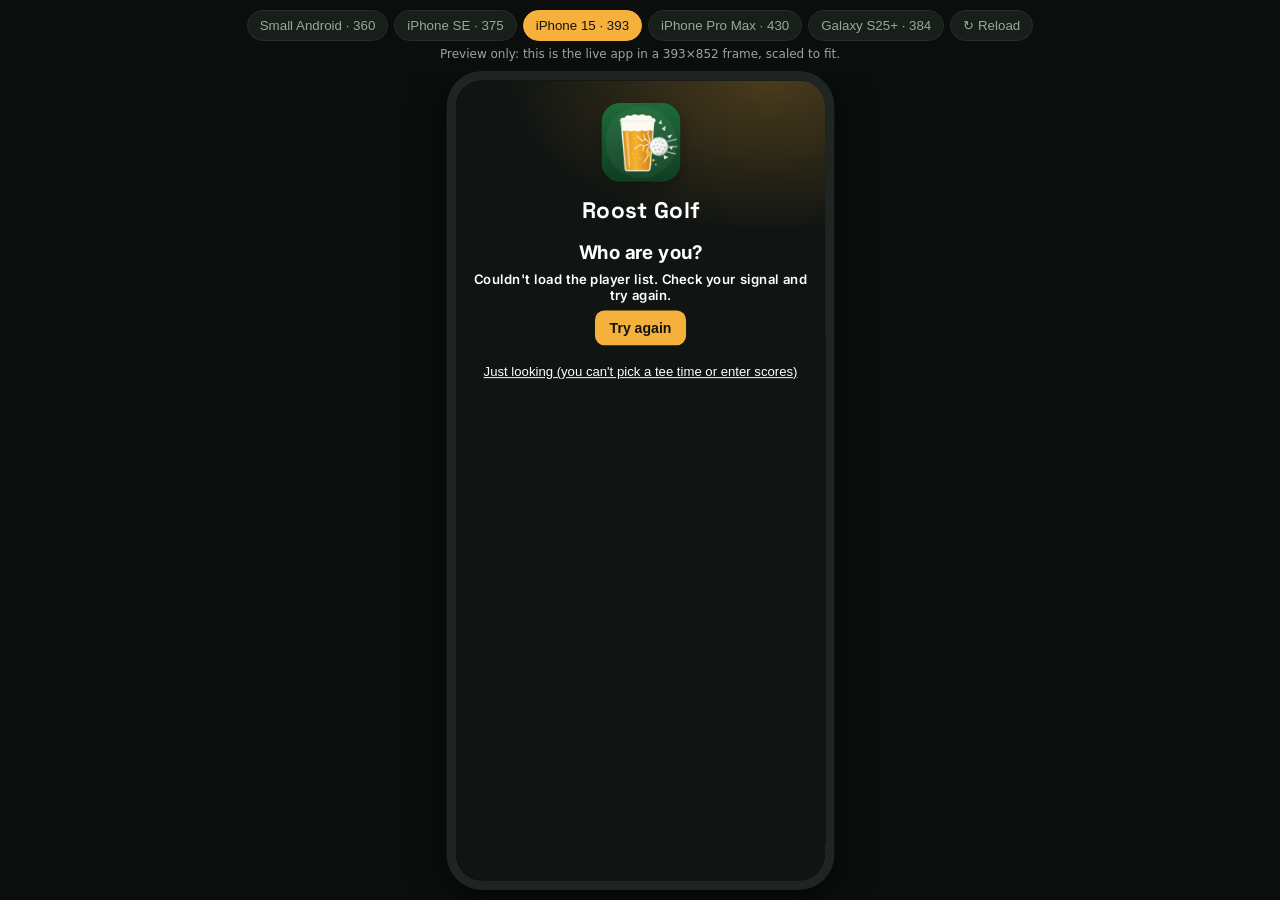
<file: preview.html>
<!DOCTYPE html>
<html lang="en">
<head>
<meta charset="utf-8">
<meta name="viewport" content="width=device-width, initial-scale=1">
<title>Roost Golf · phone preview</title>
<style>
  html, body { margin: 0; height: 100%; background: #0b0e0c; color: #EDEFEA; font: 14px Inter, system-ui, sans-serif; }
  body { display: flex; flex-direction: column; align-items: center; }
  .bar { display: flex; flex-wrap: wrap; gap: 6px; justify-content: center; padding: 10px; }
  .bar button { border: 1px solid #252D28; background: #181E1A; color: #9BA59E; border-radius: 999px; padding: 7px 12px; font: 600 13px inherit; cursor: pointer; }
  .bar button.on { background: #F5B13C; color: #101412; border-color: #F5B13C; }
  .bar .note { width: 100%; text-align: center; color: #9BA59E; font-size: 12px; }
  .stage { flex: 1; width: 100%; display: flex; justify-content: center; align-items: flex-start; overflow: hidden; }
  .phone { border: 10px solid #1f2621; border-radius: 38px; overflow: hidden; background: #101412; box-shadow: 0 10px 40px rgba(0,0,0,.6); transform-origin: top center; }
  iframe { border: 0; display: block; width: 100%; height: 100%; }
</style>
</head>
<body>
  <div class="bar" id="bar"></div>
  <div class="stage" id="stage"><div class="phone" id="phone"><iframe id="app" src="./index.html" title="Roost Golf app"></iframe></div></div>
<script>
  // Shows the real app inside a phone-sized frame, so the phone layout (and its narrow-screen rules) can be checked on an iPad or computer.
  var sizes = [
    { name: 'Small Android', w: 360, h: 780 },
    { name: 'iPhone SE', w: 375, h: 667 },
    { name: 'iPhone 15', w: 393, h: 852 },
    { name: 'iPhone Pro Max', w: 430, h: 932 },
    { name: 'Galaxy S25+', w: 384, h: 832 }
  ];
  var cur = 2;
  try { var sv = localStorage.getItem('previewSize'); if (sv !== null && sizes[Number(sv)]) cur = Number(sv); } catch (e) {}
  var bar = document.getElementById('bar');
  function draw() {
    bar.innerHTML = sizes.map(function (s, i) { return '<button data-i="' + i + '" class="' + (i === cur ? 'on' : '') + '">' + s.name + ' · ' + s.w + '</button>'; }).join('') +
      '<button data-reload>↻ Reload</button><div class="note">Preview only: this is the live app in a ' + sizes[cur].w + '×' + sizes[cur].h + ' frame, scaled to fit.</div>';
    fit();
  }
  function fit() {
    var s = sizes[cur], ph = document.getElementById('phone');
    ph.style.width = s.w + 'px'; ph.style.height = s.h + 'px';
    var st = document.getElementById('stage');
    var k = Math.min(1, (st.clientHeight - 10) / (s.h + 20), (st.clientWidth - 20) / (s.w + 20));
    ph.style.transform = 'scale(' + k + ')';
  }
  bar.addEventListener('click', function (e) {
    var b = e.target.closest('button'); if (!b) return;
    if (b.hasAttribute('data-reload')) { document.getElementById('app').contentWindow.location.reload(); return; }
    cur = Number(b.getAttribute('data-i'));
    try { localStorage.setItem('previewSize', cur); } catch (e2) {}
    draw();
  });
  window.addEventListener('resize', fit);
  draw();
</script>
</body>
</html>
</file>
<file: app.css>
/* Installed-app additions: safe areas, sign-in screen, install tip. */
header { padding-top: calc(14px + env(safe-area-inset-top)); }
@media (max-width: 600px) { .menubtn { top: calc(12px + env(safe-area-inset-top)); } }
main { padding-bottom: calc(40px + env(safe-area-inset-bottom)); }
body.rl-lock { overflow: hidden; }

.rl-ov { position: fixed; inset: 0; z-index: 50; background: var(--green); overflow-y: auto; padding: calc(24px + env(safe-area-inset-top)) 18px calc(24px + env(safe-area-inset-bottom)); }
.rl-ov.hide { display: none; }
.rl-box { max-width: 420px; margin: 0 auto; color: #fff; text-align: center; }
.rl-logo { width: 84px; height: 84px; border-radius: 20px; box-shadow: 0 4px 14px rgba(0,0,0,.25); }
.rl-title { font-size: 24px; font-weight: 800; margin: 10px 0 18px; letter-spacing: .3px; }
.rl-q { font-size: 20px; font-weight: 700; margin: 6px 0 4px; }
.rl-q2 { font-size: 16px; opacity: .9; }
.rl-sub, .rl-sub2 { font-size: 13px; opacity: .8; margin: 14px 0 8px; }
.rl-sub { text-transform: uppercase; letter-spacing: .5px; font-weight: 700; }
.rl-sub2 { margin-top: 4px; }
.rl-grid { display: grid; grid-template-columns: repeat(2, 1fr); gap: 8px; margin-top: 12px; }
.rl-grid button { border: 0; border-radius: 12px; padding: 14px 8px; font-size: 17px; font-weight: 600; background: #fff; color: var(--green); }
.rl-grid button:active { background: var(--mid); }
.rl-link { border: 0; background: none; color: inherit; font-size: 14px; text-decoration: underline; padding: 6px; margin-top: 14px; cursor: pointer; }
.rl-box .rl-back { display: block; margin: 0 0 8px; text-decoration: none; opacity: .9; }
.rl-msg { min-height: 20px; font-size: 14px; margin: 8px 0; font-weight: 600; }
.rl-msg.err { color: #ffd6d2; }
.rl-spin { display: inline-block; width: 14px; height: 14px; margin-right: 8px; vertical-align: -2px; border: 2px solid rgba(255,255,255,.3); border-top-color: #fff; border-radius: 50%; animation: rl-spin .8s linear infinite; }
@keyframes rl-spin { to { transform: rotate(360deg); } }
@media (prefers-reduced-motion: reduce) { .rl-spin { animation-duration: 2.4s; } }
.rl-dots { display: flex; justify-content: center; gap: 16px; margin: 18px 0 6px; }
.rl-dots i { width: 16px; height: 16px; border-radius: 50%; border: 2px solid #fff; }
.rl-dots i.on { background: #fff; }
.rl-pad { display: grid; grid-template-columns: repeat(3, 72px); gap: 14px 22px; justify-content: center; margin-top: 10px; }
.rl-pad button { width: 72px; height: 72px; border-radius: 50%; border: 0; background: rgba(255,255,255,.16); color: #fff; font-size: 28px; font-weight: 600; }
.rl-pad button:active { background: #fff; color: var(--green); }
.rl-btn { border: 0; border-radius: 10px; padding: 10px 16px; font-size: 15px; font-weight: 700; background: #fff; color: var(--green); }

.rl-who { margin-top: 8px; }
.rl-who .rl-link { margin: 0; padding: 0; font-size: 12px; color: var(--green); }

.rl-tip { position: fixed; left: 10px; right: 10px; bottom: calc(10px + env(safe-area-inset-bottom)); z-index: 40; display: flex; align-items: center; gap: 10px; background: #fff; color: var(--ink); border-radius: 14px; box-shadow: 0 6px 24px rgba(0,0,0,.2); padding: 12px 12px 12px 14px; font-size: 14px; max-width: 540px; margin: 0 auto; }
.rl-tip > div { flex: 1; line-height: 1.35; }
.rl-tip .rl-btn { background: var(--green); color: #fff; }
.rl-x { border: 0; background: none; font-size: 18px; color: var(--muted); padding: 4px 6px; }
.rl-share { display: inline-block; width: 14px; height: 17px; vertical-align: -3px; background: no-repeat center/contain url("data:image/svg+xml,%3Csvg xmlns='http://www.w3.org/2000/svg' viewBox='0 0 20 24' fill='none' stroke='%23007aff' stroke-width='2' stroke-linecap='round' stroke-linejoin='round'%3E%3Cpath d='M10 15V2M5 7l5-5 5 5M4 11H2v11h16V11h-2'/%3E%3C/svg%3E"); }

/* Tee times card (Schedule tab) */
.tt { padding: 12px 14px 14px; border-left: 5px solid var(--green); }
.tt-title { font-size: 17px; font-weight: 700; color: var(--green); }
.tt-status { font-size: 13px; color: var(--muted); margin-top: 2px; font-weight: 600; }
.tt-status.done { color: var(--green); }
.tt-pick { margin-top: 12px; }
.tt-you, .tt-for { display: block; font-size: 12px; text-transform: uppercase; color: var(--muted); font-weight: 700; margin-bottom: 6px; }
.tt-for select { margin-left: 6px; font-size: 15px; padding: 4px 8px; border-radius: 8px; border: 1px solid #ccd; background: #fff; text-transform: none; font-weight: 600; color: var(--ink); }
.tt-btns { display: grid; grid-template-columns: repeat(4, 1fr); gap: 6px; }
.tt-btns button { border: 1px solid #d5d8d0; background: #fff; border-radius: 10px; padding: 10px 2px; font-size: 15px; font-weight: 700; color: var(--green); line-height: 1.15; }
.tt-btns button small { display: block; font-size: 11px; font-weight: 600; color: var(--muted); margin-top: 2px; }
.tt-btns button.on { background: var(--green); border-color: var(--green); color: #fff; }
.tt-btns button.on small { color: #d9ead3; }
.tt-btns button.out { color: #8b1a1a; }
.tt-btns button.out.on { background: #8b1a1a; border-color: #8b1a1a; color: #fff; }
.tt-msg { font-size: 13px; font-weight: 600; color: var(--green); margin-top: 8px; text-align: center; }
.tt-msg.err { color: #b3261e; }
.tt-sum { display: grid; grid-template-columns: repeat(2, 1fr); gap: 6px; margin-top: 14px; font-size: 14px; }
.tt-col { background: #f7f8f5; border-radius: 8px; padding: 7px 9px; min-height: 48px; }
.tt-col .tt-names { line-height: 1.35; }
.tt-k { font-size: 11px; text-transform: uppercase; font-weight: 700; color: var(--muted); margin-bottom: 3px; }
.tt-col.out .tt-k { color: #8b1a1a; }
.tt-n { display: inline-block; min-width: 18px; padding: 0 5px; border-radius: 9px; background: var(--mid); color: var(--green); font-size: 11px; font-weight: 700; text-align: center; }
.tt-noreply { font-size: 13px; color: var(--muted); margin-top: 8px; }
.tt-groups { margin-top: 14px; border-top: 1px solid #eee; padding-top: 10px; }
.tt-gtitle { font-size: 12px; text-transform: uppercase; letter-spacing: .5px; color: var(--muted); font-weight: 700; }
.tt-gsub { font-size: 12px; color: var(--muted); margin: 2px 0 6px; }
.tt-g { margin-top: 8px; font-size: 15px; }
.tt-g > div { margin-top: 3px; }
.tt-none { color: #bbb; }
.tt-chips { display: flex; flex-wrap: wrap; gap: 6px; }
.tt-chip { border: 1px solid #cfd8c9; background: var(--light); color: var(--green); border-radius: 16px; padding: 6px 11px; font-size: 14px; font-weight: 600; }
.tt-chip i { font-style: normal; font-size: 11px; color: var(--muted); font-weight: 500; }
.tt-warn { font-size: 13px; color: #8a4b00; background: #fff3e0; border-radius: 8px; padding: 6px 8px; margin-top: 8px; }
.tt-confirm { margin-top: 12px; }
.tt-small { display: block; margin: 8px auto 0; font-size: 13px; color: var(--muted); }
.tt-byenote { font-size: 12px; color: var(--muted); margin-top: 6px; text-align: center; }

/* Keep clear of hosting badges in the bottom corner */
main { padding-bottom: calc(96px + env(safe-area-inset-bottom)); }
.rl-tip { bottom: calc(84px + env(safe-area-inset-bottom)); }
#eninfo.big { font-size: 21px; font-weight: 600; color: var(--ink); line-height: 1.3; }

/* Alerts banner */
.rl-pushbar { display: flex; align-items: center; gap: 10px; padding: 12px 12px 12px 14px; border-left: 5px solid #f2c94c; font-size: 14px; }
.rl-pushbar .rl-pb-text { flex: 1; line-height: 1.35; }
.rl-pushbar .rl-btn { background: var(--green); color: #fff; }
</file>
<file: theme.css>
/* ===== Pub Night theme (Nov 11, 2026) =====
   Dark charcoal, amber accent, Space Grotesk numbers, golf-ball dimple texture, bottom tab bar.
   Loaded after the page's own styles and app.css, so it only restyles; markup and logic are unchanged. */
:root {
  --green: #F5B13C;          /* the accent (was green) */
  --light: rgba(245,177,60,.08);
  --mid: rgba(245,177,60,.18);
  --ink: #EDEFEA;
  --muted: #9BA59E;
  --bg: #101412; --card: #181E1A; --card2: #1F2621; --line: #252D28; --line2: #2E3731;
  --amber: #F5B13C; --amber-ink: #101412; --win: #8FD19E; --loss: #F28B7C;
  --num: 'Space Grotesk', Inter, system-ui, sans-serif;
}
html { background: var(--bg); }
body { background: var(--bg); color: var(--ink); font-family: Inter, -apple-system, BlinkMacSystemFont, "Segoe UI", Roboto, Arial, sans-serif; -webkit-font-smoothing: antialiased; }
body::before { content: ""; position: fixed; left: 0; right: 0; top: 0; height: 340px; pointer-events: none; z-index: 0;
  background: radial-gradient(120% 80% at 85% 0%, rgba(245,177,60,.22) 0%, rgba(245,177,60,0) 60%); }
body::after { content: ""; position: fixed; left: 0; right: 0; top: 0; height: 240px; pointer-events: none; z-index: 0;
  background-image: radial-gradient(rgba(255,255,255,.06) 1.2px, transparent 1.6px); background-size: 14px 14px;
  -webkit-mask-image: linear-gradient(#000, transparent); mask-image: linear-gradient(#000, transparent); }
main, header { position: relative; z-index: 1; }

/* Header */
header { background: rgba(16,20,18,.72); -webkit-backdrop-filter: blur(14px); backdrop-filter: blur(14px); color: var(--ink);
  padding: calc(14px + env(safe-area-inset-top)) 18px 12px; border-bottom: 1px solid rgba(255,255,255,.04); }
header .brand { display: flex; align-items: center; gap: 12px; }
header .brand img { width: 40px; height: 40px; border-radius: 11px; flex: none; }
header h1 { font-family: var(--num); font-size: 22px; font-weight: 700; letter-spacing: -.3px; margin: 0; line-height: 1.1; }
header .sub { font-size: 13px; color: var(--muted); opacity: 1; margin-top: 2px; }
.menubtn, .curtab, header.open nav { display: none !important; }
@media (max-width: 600px) { header { padding-right: 18px; } }

/* Bottom tab bar */
nav.tabbar { position: fixed; z-index: 30; left: 12px; right: 12px; bottom: calc(12px + env(safe-area-inset-bottom));
  max-width: 536px; margin: 0 auto; display: flex !important; flex-wrap: nowrap !important; overflow-x: auto; scrollbar-width: none; -webkit-overflow-scrolling: touch; gap: 2px;
  background: rgba(24,30,26,.92); -webkit-backdrop-filter: blur(14px); backdrop-filter: blur(14px);
  border: 1px solid var(--line); border-radius: 24px; padding: 7px 6px; box-shadow: 0 10px 30px rgba(0,0,0,.4); flex-direction: row; }
nav.tabbar button { all: unset; box-sizing: border-box; display: flex; flex-direction: column; align-items: center; justify-content: center; gap: 3px;
  min-height: 48px; border-radius: 16px; color: var(--muted); font: 500 11px Inter, sans-serif; cursor: pointer; text-align: center; }
nav.tabbar button svg { width: 22px; height: 22px; }
nav.tabbar::-webkit-scrollbar { display: none; }
nav.tabbar button { flex: 1 0 62px; }  /* Nov 13: 6 tabs (admins) scroll sideways on narrow phones; 5 fill the bar */
nav.tabbar button.on { background: var(--amber); color: var(--amber-ink); font-weight: 700; }
nav.tabbar button:focus-visible { outline: 2px solid var(--amber); outline-offset: 2px; }
main { padding: 14px 14px calc(110px + env(safe-area-inset-bottom)); }

/* Scores sub-tabs (Enter · Cards · Handicaps) */
nav.subnav { display: flex !important; gap: 4px; margin: 4px 0 6px; background: var(--card); border: 1px solid var(--line); border-radius: 999px; padding: 4px; flex-direction: row; }
nav.subnav.hide { display: none !important; }
nav.subnav button { all: unset; box-sizing: border-box; flex: 1; text-align: center; min-height: 38px; line-height: 38px; border-radius: 999px; color: var(--muted); font: 600 13px Inter, sans-serif; cursor: pointer; }
nav.subnav button.on { background: var(--card2); color: var(--ink); box-shadow: inset 0 0 0 1px var(--line2); }

/* Section labels and cards */
h2 { color: var(--muted); font: 600 12px Inter, sans-serif; letter-spacing: 1.4px; margin: 18px 4px 8px; }
.card { background: var(--card); border: 1px solid var(--line); border-radius: 20px; box-shadow: none; }
.empty { color: var(--muted); }
.note { color: var(--muted); }
footer { color: var(--muted); }
select, .picker select, .fhead select, .tt-for select { background: var(--card2) !important; color: var(--ink) !important; border: 1px solid var(--line2) !important; border-radius: 12px !important; color-scheme: dark; }
.picker label, .fsort { color: var(--muted); }

/* Match cards */
.match { padding: 14px 16px; }
.match .name { font-size: 16px; }
.match .thr { color: var(--muted); }
.match .thr.f { color: var(--win); }
.match .stk { color: var(--muted); }
.match .pts { font-family: var(--num); font-size: 28px; color: var(--muted); background: none !important; padding: 0 2px; }
.match .pts.lead { color: var(--amber); }
.match .vs { color: var(--muted); font-family: var(--num); font-size: 14px; font-weight: 600; padding: 0 6px; }
.match .ow { color: var(--amber); }
.match .thru { color: var(--muted); }

/* Tables */
table { color: var(--ink); }
th { color: var(--muted); }
td { border-top: 1px solid var(--line); }
tr.top td { background: rgba(245,177,60,.07); }
td.b { font-family: var(--num); font-size: 17px; }
th.sorted { color: var(--amber); }

/* Team game */
.team .score, .gamecard .gname, .thead .tbig { color: var(--amber); font-family: var(--num); }
.gamecard { border-left: 0; background: linear-gradient(160deg, #2A2210 0%, var(--card) 70%); border: 1px solid #3A3018; }
.gamecard .gdesc, .team .meta, .team .mem .th, .thead .th, .tcount, .tleg { color: var(--muted); }
.team .mem .th.f, .thead .th.f { color: var(--win); }
.team .tpl { background: var(--mid); color: var(--amber); }
.team .tmore { color: var(--amber); }
.inel { color: var(--loss); }
.tnav button { background: var(--amber); color: var(--amber-ink); }
.tnav .tback { background: var(--card); color: var(--ink); box-shadow: inset 0 0 0 1px var(--line); }
.tdt th { background: var(--card2); color: var(--muted); }
.tdt td { border-bottom: 1px solid var(--line); }
.tdt td.use { background: rgba(245,177,60,.16); color: var(--amber); }
.tdt td.out { color: #5C6660; }
.tdt td sup { color: var(--amber); }
.tdt td.tv { background: rgba(245,177,60,.07); }
.tdt .ttag.flip { color: var(--loss); }
.tdt tr.tot td { border-top: 2px solid var(--amber); }
.tdt .dash { color: #4E5852; }
.tleg .sw { background: rgba(245,177,60,.4); }

/* Schedule */
.wk { border-top: 1px solid var(--line); }
.wk.next { background: rgba(245,177,60,.06); }
.wk .date { font-family: var(--num); }
.wk .tag { color: var(--amber); }
.wk .course, .wk .score, .summary { color: var(--muted); }
.chip.W { background: rgba(143,209,158,.16); color: var(--win); }
.chip.L { background: rgba(242,139,124,.16); color: var(--loss); }
.chip.T { background: rgba(245,177,60,.16); color: var(--amber); }
.chip.bye { background: #222A25; color: var(--muted); }
.chip.makeup, .chip.pending { background: rgba(245,177,60,.16); color: #FFC861; }

/* Scorecards */
.sc-sum .v { color: var(--amber); font-family: var(--num); font-size: 24px; }
.sc-sum .k, .sc-meta, .sc-lbl, .legend { color: var(--muted); }
table.sc th, table.sc td { border-top: 1px solid var(--line); }
table.sc .tot { background: var(--card2); }
table.sc tr.hole td { color: var(--amber); }
table.sc tr.sub td, table.sc .rl { color: var(--muted); }
table.sc .dots { color: var(--amber); }

/* Enter score */
.en-info, .en-rel, .en-plbl { color: var(--muted); }
.pill { background: #141916; border: 1px solid var(--line); }
.pill button { background: var(--card2); color: var(--ink); box-shadow: inset 0 0 0 1px var(--line2); }
.pill button:active { background: var(--amber); color: var(--amber-ink); }
.pill-lbl { color: var(--muted); font-size: 12px; letter-spacing: 1.2px; text-transform: uppercase; }
.pill-val { color: var(--ink); font-family: var(--num); }
.en-save { background: var(--amber); color: var(--amber-ink); border-radius: 16px; font-family: var(--num); min-height: 54px; }
.en-msg { color: var(--win); }
.en-msg.err { color: var(--loss); }
.en-clear { color: var(--muted); }
.en-grid button { background: #171C19; border: 1px solid var(--line); color: var(--muted); border-radius: 12px; }
.en-grid button b { color: var(--ink); font-family: var(--num); }
.en-grid button.on { border: 2px solid var(--amber); background: rgba(245,177,60,.12); color: var(--amber); }
.en-grid button.empty b { color: #4E5852; }
.en-grid button.failed { border-color: var(--loss); background: rgba(242,139,124,.12); }
.en-grid button.failed b { color: var(--loss); }
#eninfo.big { color: var(--ink); }

/* Handicaps */
.hc-tile { background: var(--card); border: 1px solid var(--line); box-shadow: none; border-radius: 20px; }
.hc-tile .v { color: var(--amber); font-family: var(--num); }
.hc-tile .k, .hc-tile .s, .hc-tee, .hc-key, .hc-axis, .hc-grid span, .hc-val { color: var(--muted); }
.hc-tee b, .hc-title { color: var(--ink); }
.hc-tee.mine { background: rgba(245,177,60,.1); color: var(--amber); }
.hc-tee.mine b { color: var(--amber); }
.hc-plot { border-left-color: var(--line2); }
.hc-grid { border-top-color: var(--line); }
.hc-grid.zero { border-top-color: #4E5852; }
.hc-bar { background: #39433D; }
.hc-bar.c { background: var(--amber); }
.hc-col.sel .hc-val { color: var(--ink); }
.hc-col.sel .hc-bar { outline-color: #fff; }
.hc-detail { background: #141916; }
.hc-detail b { color: var(--amber); }

/* Tee times card */
.tt { border-left: 0; border: 1px solid #3A3018; background: radial-gradient(120px 120px at 100% 0%, rgba(245,177,60,.2), transparent 70%), var(--card); }
.tt-title { color: var(--ink); font-family: var(--num); font-size: 19px; }
.tt-status { color: var(--muted); }
.tt-status.done { color: var(--win); }
.tt-btns button { background: var(--card2); border: 1px solid var(--line2); color: var(--ink); border-radius: 14px; font-family: var(--num); min-height: 52px; }
.tt-btns button small { color: var(--muted); font-family: Inter, sans-serif; }
.tt-btns button.on { background: var(--amber); border-color: var(--amber); color: var(--amber-ink); }
.tt-btns button.on small { color: #3D2C08; }
.tt-btns button.out { color: var(--loss); }
.tt-btns button.out.on { background: var(--loss); border-color: var(--loss); color: #2A0F0B; }
.tt-col { background: #141916; }
.tt-col.out .tt-k { color: var(--loss); }
.tt-n { background: var(--mid); color: var(--amber); }
.tt-noreply, .tt-gsub, .tt-gtitle, .tt-byenote { color: var(--muted); }
.tt-groups { border-top: 1px solid var(--line); }
.tt-chip { background: var(--card2); border: 1px solid var(--line2); color: var(--ink); }
.tt-warn { background: rgba(245,177,60,.12); color: #FFC861; }
.tt-msg { color: var(--win); }

/* Sign-in screen, banners */
.rl-ov { background: var(--bg); }
.rl-ov::before { content: ""; position: absolute; inset: 0 0 auto 0; height: 340px; pointer-events: none;
  background: radial-gradient(120% 80% at 85% 0%, rgba(245,177,60,.25) 0%, rgba(245,177,60,0) 60%); }
.rl-box { position: relative; }
.rl-title { font-family: var(--num); }
.rl-grid button { background: var(--card); color: var(--ink); border: 1px solid var(--line); font-family: Inter, sans-serif; }
.rl-grid button:active { background: var(--amber); color: var(--amber-ink); }
.rl-pad button { background: var(--card); border: 1px solid var(--line); font-family: var(--num); }
.rl-pad button:active { background: var(--amber); color: var(--amber-ink); }
.rl-dots i { border-color: var(--amber); }
.rl-dots i.on { background: var(--amber); }
.rl-msg.err { color: var(--loss); }
.rl-spin { border-color: var(--line2); border-top-color: var(--amber); }
.rl-btn { background: var(--amber); color: var(--amber-ink); }
.rl-who .rl-link { color: var(--amber); }
.rl-tip { background: var(--card); color: var(--ink); border: 1px solid var(--line); bottom: calc(96px + env(safe-area-inset-bottom)); }
.rl-tip .rl-btn { background: var(--amber); color: var(--amber-ink); }
.rl-pushbar { border-left: 0; border: 1px solid #3A3018; background: linear-gradient(160deg, #2A2210 0%, var(--card) 70%); }
.rl-pushbar .rl-btn { background: var(--amber); color: var(--amber-ink); }
.rl-x { color: var(--muted); }

/* ‹ › player flipper on Scorecards and Handicaps */
.flip-row { display: grid; grid-template-columns: 48px minmax(0, 1fr) 48px; gap: 8px; align-items: center; }
.flip-row select { width: 100%; }
.flip-btn { width: 48px; height: 48px; border-radius: 24px; border: 0; background: var(--amber); color: var(--amber-ink); font: 700 26px/1 var(--num); display: flex; align-items: center; justify-content: center; padding: 0 0 3px; cursor: pointer; }
.flip-btn:disabled { opacity: .35; }
.flip-btn:active { transform: scale(.94); }
.flip-count { grid-column: 1 / -1; text-align: center; font-size: 12px; color: var(--muted); min-height: 14px; }

/* Tonight's tee yardages */
.teestrip { display: grid; grid-template-columns: repeat(3, 1fr); gap: 8px; margin: 4px 0 14px; }
.teestrip .ts { display: flex; align-items: center; gap: 8px; background: #181E1A; border: 1px solid rgba(255,255,255,.06); border-radius: 12px; padding: 8px 10px; min-width: 0; }
.teestrip .dot { width: 12px; height: 12px; border-radius: 50%; flex: none; box-shadow: 0 0 0 1px rgba(255,255,255,.35); }
.teestrip .tn { font: 600 12px Inter, sans-serif; color: var(--muted); white-space: nowrap; overflow: hidden; text-overflow: ellipsis; }
.teestrip .ty { font: 700 15px 'Space Grotesk', sans-serif; color: var(--ink); }
.teestrip.hide { display: none; }
.teestrip .tn i { display: block; font-style: normal; font-weight: 500; font-size: 11px; opacity: .8; }
.hc-tee { align-items: center; }
.hc-tee small { display: block; font-size: 11px; font-weight: 500; opacity: .8; margin-top: 1px; }
.teestrip .tn i { display: block; font-style: normal; font-weight: 500; font-size: 11px; opacity: .8; }
.hc-tee { align-items: center; }
.hc-tee small { display: block; font-size: 11px; font-weight: 500; opacity: .8; margin-top: 1px; }

/* Weekly tee choice on the Handicaps card (Nov 12) */
.hc-tee.tp-row { all: unset; box-sizing: border-box; display: flex; width: 100%; justify-content: space-between; align-items: center; gap: 6px;
  padding: 6px 8px; margin: 3px 0; border-radius: 10px; border: 1px solid var(--line); color: var(--muted); font: 600 14px Inter, sans-serif; cursor: pointer; }
.hc-tee.tp-row b { font: 700 20px var(--num, 'Space Grotesk'), sans-serif; color: var(--ink); }
.hc-tee.tp-row em { font-style: normal; font-size: 11px; font-weight: 500; }
.hc-tee.tp-row.mine { border-color: rgba(245,177,60,.55); background: rgba(245,177,60,.12); color: var(--amber); }
.hc-tee.tp-row.mine b { color: var(--amber); }
.hc-tee.tp-row.ro { cursor: default; }
.hc-tee.tp-row:not(.ro):active { transform: scale(.98); }
.tp-note { font-size: 11.5px; line-height: 1.35; color: var(--muted); margin-top: 6px; }
.tp-note.locked { color: var(--amber); }
.tp-msg { font-size: 12px; margin-top: 4px; color: #8FD19E; }
.tp-msg.err { color: #F28B7C; }
table.sc tr.yds td { font-size: 11px; }
.teestrip { grid-template-columns: repeat(4, 1fr); gap: 6px; }
.teestrip .ts { padding: 7px 8px; gap: 6px; }
@media (max-width: 420px) { .teestrip { grid-template-columns: repeat(2, 1fr); } }

/* Handicaps: stacked index strip + 2x2 tee picker (Nov 12) */
.hc-tiles { flex-direction: column; }
.hc-strip { text-align: left; padding: 12px 14px; }
.hc-strip .hs-row { display: flex; align-items: center; gap: 14px; }
.hc-strip .hs-l { text-align: center; min-width: 92px; }
.hc-strip .hs-l .k { font-size: 10.5px; }
.hc-strip .hs-r { font-size: 13px; color: var(--muted); line-height: 1.5; border-left: 1px solid var(--line); padding-left: 14px; }
.hc-strip .hs-r .dn { color: #8FD19E; font-weight: 700; }
.hc-strip .hs-r .up { color: #F28B7C; font-weight: 700; }
.hs-goal { margin-top: 10px; padding: 8px 10px; border-radius: 12px; background: rgba(245,177,60,.08); border: 1px solid rgba(245,177,60,.25); font-size: 13px; color: var(--ink); line-height: 1.35; }
.hs-goal b { color: var(--amber); font: 700 17px var(--num, 'Space Grotesk'), sans-serif; }
.hs-goal span { display: block; font-size: 11px; color: var(--muted); margin-top: 2px; }
.hc-tile.tp { text-align: left; padding: 12px 14px; }
.tp-head .s { margin-top: 2px; }
.tp-grid { display: grid; grid-template-columns: 1fr 1fr; gap: 8px; margin-top: 10px; }
.tp-cell { all: unset; box-sizing: border-box; display: flex; flex-direction: column; gap: 2px; padding: 8px 10px; border-radius: 12px; border: 1px solid var(--line); cursor: pointer; min-width: 0; color: var(--muted); }
.tp-cell .tp-top { display: flex; justify-content: space-between; align-items: center; }
.tp-cell .tp-name { font: 600 14px Inter, sans-serif; display: flex; align-items: center; gap: 6px; }
.tp-cell .tp-dot { width: 9px; height: 9px; border-radius: 50%; box-shadow: 0 0 0 1px rgba(255,255,255,.35); display: inline-block; }
.tp-cell b { font: 700 22px var(--num, 'Space Grotesk'), sans-serif; color: var(--ink); }
.tp-cell small { font-size: 11px; opacity: .85; white-space: nowrap; overflow: hidden; text-overflow: ellipsis; }
.tp-cell em { font-style: normal; font-size: 10.5px; font-weight: 600; color: var(--amber); }
.tp-cell.mine { border-color: rgba(245,177,60,.6); background: rgba(245,177,60,.12); color: var(--amber); }
.tp-cell.mine b { color: var(--amber); }
.tp-cell.ro { cursor: default; }
.tp-cell:not(.ro):active { transform: scale(.98); }

/* Enter score overview card with putts (Nov 12) */
.en-grid { gap: 4px; padding: 8px 6px; align-items: stretch; }
.en-grid button, .en-grid .en-lbls, .en-grid .en-tot { display: flex; flex-direction: column; align-items: center; justify-content: space-between; padding: 5px 0; min-width: 0; }
.en-grid button span, .en-lbls span, .en-tot span { font-size: 11px; line-height: 14px; }
.en-grid button b, .en-tot b { display: block; font-size: 17px; line-height: 22px; }
.en-grid button i, .en-tot i { display: block; font-style: normal; font-size: 13px; line-height: 16px; font-weight: 600; color: var(--muted); min-height: 16px; }
.en-lbls { align-items: flex-start !important; padding-left: 2px !important; color: var(--muted); }
.en-lbls span { font-weight: 700; text-transform: uppercase; font-size: 9.5px; letter-spacing: .03em; }
.en-lbls span:nth-child(2) { line-height: 22px; }
.en-lbls span:nth-child(3) { line-height: 16px; }
.en-tot { background: var(--card2); border-radius: 12px; color: var(--muted); }
.en-tot b { color: var(--ink); font-family: var(--num); }
.en-grid button.on i { color: var(--amber); }
table.sc tr.putts td { color: var(--muted); }
table.sc tr.putts td.tot { color: var(--ink); }

/* Head-to-head match summaries (Nov 12) */
.match .mstory { grid-column: 1 / -1; font-size: 13px; line-height: 1.4; color: var(--muted); border-top: 1px solid var(--line); padding-top: 9px; margin-top: 4px; }
.match .mstory b { color: var(--ink); font-weight: 600; }
.match .mstory.tap { cursor: pointer; }
.match .mmore { display: block; margin-top: 5px; font-size: 12px; font-weight: 600; color: var(--amber); }
.match .mtarget { grid-column: 1 / -1; }
.match .mnote { font-size: 12px; color: var(--muted); margin: 2px 0 6px; }
table.mplan { width: 100%; border-collapse: collapse; font-size: 13px; }
table.mplan th { font-size: 10.5px; text-transform: uppercase; letter-spacing: .03em; color: var(--muted); font-weight: 700; padding: 4px 2px; text-align: center; }
table.mplan td { text-align: center; padding: 5px 2px; border-top: 1px solid var(--line); color: var(--muted); }
table.mplan td.b { color: var(--amber); font: 700 13px Inter, sans-serif; }
table.mplan .mdots { color: var(--amber); letter-spacing: 1px; }

/* League tees on the tee times card (Nov 12) */
.tt-tees { margin-top: 12px; }
.tt-tsub { text-transform: none; font-weight: 500; letter-spacing: 0; margin-left: 4px; }
.tt-tbtns { display: grid; grid-template-columns: repeat(2, 1fr); gap: 6px; }
.tt-tbtns button { all: unset; box-sizing: border-box; display: flex; align-items: center; justify-content: space-between; gap: 6px; padding: 8px 10px; border-radius: 12px; border: 1px solid var(--line); background: #181E1A; color: var(--ink); cursor: pointer; min-width: 0; }
.tt-tbtns button .tt-tn { font: 700 15px Inter, sans-serif; display: flex; align-items: center; gap: 6px; }
.tt-tbtns button small { font-size: 11px; color: var(--muted); white-space: nowrap; overflow: hidden; text-overflow: ellipsis; }
.tt-tbtns button.on { border-color: rgba(245,177,60,.6); background: rgba(245,177,60,.14); color: var(--amber); }
.tt-tbtns .tt-tl { display: flex; flex-direction: column; gap: 2px; min-width: 0; }
.tt-tbtns .tt-hc { display: flex; flex-direction: column; align-items: center; flex: none; min-width: 44px; }
.tt-tbtns .tt-hc small { font: 700 10px Inter, sans-serif; letter-spacing: .6px; color: var(--muted); }
.tt-tbtns .tt-hc b { font: 700 26px/1 'Space Grotesk', sans-serif; color: var(--ink); margin-top: 2px; }
.tt-tbtns button.on .tt-hc b, .tt-tbtns button.on .tt-hc small { color: var(--amber); }
.tt-tbtns button:disabled { cursor: default; opacity: .85; }
.tt-tbtns button:disabled:not(.on) { opacity: .45; }
i.tt-tee { font-style: normal; font-size: 11px; font-weight: 600; color: var(--muted); }
span.tt-np { font-size: 11px; color: var(--muted); }
.tp-go { display: block; margin-top: 6px; font-size: 12.5px; }

/* Nov 13: Board / Scores / Admin sub-tabs, Admin tab, self-entry switches */
nav.tabbar button.hide, nav.subnav button.hide { display: none !important; }
nav.subnav button { white-space: nowrap; padding: 0 4px; }
.esw { padding: 14px 16px; }
.esw-top b { font-family: var(--num); font-size: 15px; }
.esw-sub { color: var(--muted); font-size: 12.5px; line-height: 1.4; margin-top: 4px; }
.esw-all { display: flex; gap: 8px; margin: 12px 0 6px; }
.esw-all .tog { all: unset; box-sizing: border-box; flex: 1; text-align: center; min-height: 38px; line-height: 38px; border-radius: 999px; cursor: pointer;
  font: 600 13px Inter, sans-serif; color: var(--muted); background: var(--card2); box-shadow: inset 0 0 0 1px var(--line2); }
.esw-all .tog.on { background: var(--amber); color: var(--amber-ink); box-shadow: none; }
.esw-row { display: flex; align-items: center; justify-content: space-between; padding: 10px 0; border-top: 1px solid var(--line); font-size: 15px; }
.esw-row i { color: var(--muted); font-style: normal; font-size: 12px; margin-left: 4px; }
.esw-row .sw { all: unset; box-sizing: border-box; position: relative; width: 48px; height: 28px; border-radius: 999px; background: var(--card2); box-shadow: inset 0 0 0 1px var(--line2); cursor: pointer; flex: none; }
.esw-row .sw i { position: absolute; top: 3px; left: 3px; width: 22px; height: 22px; border-radius: 50%; background: var(--muted); transition: left .15s; }
.esw-row .sw.on { background: var(--amber); box-shadow: none; }
.esw-row .sw.on i { left: 23px; background: var(--amber-ink); }
.esw-row .sw:focus-visible, .esw-all .tog:focus-visible { outline: 2px solid var(--amber); outline-offset: 2px; }
.esw-msg { font-size: 12.5px; color: var(--win); min-height: 16px; margin-top: 6px; }
.esw-msg.err { color: var(--loss); }
#entrysw h2 { margin-top: 4px; }

/* Nov 13: Head2Head Basic / Detailed switch */
.seg { display: flex; gap: 2px; background: var(--card); border: 1px solid var(--line); border-radius: 999px; padding: 3px; flex: none; }
.seg button { all: unset; box-sizing: border-box; padding: 0 12px; min-height: 30px; line-height: 30px; border-radius: 999px; color: var(--muted); font: 600 12.5px Inter, sans-serif; cursor: pointer; }
.seg button.on { background: var(--card2); color: var(--ink); box-shadow: inset 0 0 0 1px var(--line2); }
.seg button:focus-visible { outline: 2px solid var(--amber); outline-offset: 2px; }
#matchwrap .fhead h2 { white-space: nowrap; }
#matches .match:not(.open) { padding: 8px 14px; gap: 6px; margin-bottom: 6px; align-items: center; }
#matches .match:not(.open) .stk, #matches .match:not(.open) .thru, #matches .match:not(.open) .mstory, #matches .match:not(.open) .mtarget { display: none !important; }
#matches .match:not(.open) .name { font-size: 15px; }
#matches .match:not(.open) .thr { font-size: 12px; margin-top: 0; }
#matches .match:not(.open) .pts { font-size: 22px; }
#matches .match:not(.open) .ow { margin-top: 2px; font-size: 10px; }

/* Nov 13: Team Basic / Detailed */
.tbasic { padding: 4px 14px; }
.trow { display: flex; align-items: center; gap: 10px; padding: 11px 0; border-top: 1px solid var(--line); cursor: pointer; }
.trow:first-child { border-top: 0; }
.trow .tpl { flex: none; min-width: 30px; text-align: center; border-radius: 8px; padding: 2px 6px; font: 700 13px var(--num); background: var(--mid); color: var(--amber); }
.trow .tlab { flex: 1; font-size: 15px; font-weight: 600; min-width: 0; }
.trow .tlab i { display: block; font-style: normal; font-weight: 500; font-size: 12px; color: var(--muted); margin-top: 1px; }
.trow .score { font: 700 22px var(--num); color: var(--amber); }
.trow .inel { font: 600 12px Inter, sans-serif; color: var(--muted); }
.thead.tinl { margin-top: 14px; margin-bottom: 6px; }
.thead .gname .tpl { display: inline-block; margin-right: 8px; border-radius: 8px; padding: 1px 7px; font-size: 13px; background: var(--mid); color: var(--amber); vertical-align: 3px; }
#teams .fhead h2 { white-space: nowrap; }

/* Nov 13: team game rules */
.gamecard .grow { all: unset; box-sizing: border-box; display: flex; align-items: baseline; justify-content: space-between; gap: 10px; width: 100%; cursor: pointer; }
.gamecard .grow:focus-visible { outline: 2px solid var(--amber); outline-offset: 4px; border-radius: 6px; }
.gamecard .gmore { flex: none; font: 600 13px Inter, sans-serif; color: var(--amber); white-space: nowrap; }
.grules { margin-top: 10px; padding-top: 10px; border-top: 1px solid #3A3018; font-size: 14px; line-height: 1.5; color: var(--ink); }
.grules .glead { font-size: 15px; font-weight: 600; margin: 0 0 6px; }
.grules h4 { margin: 12px 0 2px; font: 700 11px Inter, sans-serif; letter-spacing: .6px; text-transform: uppercase; color: var(--muted); }
.grules p { margin: 4px 0; }
.grules b { color: var(--amber); font-weight: 600; }
.grules ul { margin: 4px 0 0; padding-left: 18px; color: var(--muted); }
.grules li { margin: 3px 0; }
.grules li b { color: var(--ink); }

/* Settings (Nov 13): cog in the header + full-screen panel */
header { position: relative; }
.st-cog { all: unset; box-sizing: border-box; position: absolute; right: 14px; top: calc(14px + env(safe-area-inset-top)); width: 40px; height: 40px; border-radius: 12px; display: flex; align-items: center; justify-content: center; color: var(--muted); background: rgba(255,255,255,.05); border: 1px solid var(--line); cursor: pointer; }
.st-cog svg { width: 22px; height: 22px; }
.st-cog:active { color: var(--amber); border-color: rgba(245,177,60,.6); }
header .brand { padding-right: 52px; }
.st-ov { position: fixed; inset: 0; z-index: 60; background: rgba(8,10,9,.72); -webkit-backdrop-filter: blur(6px); backdrop-filter: blur(6px); overflow-y: auto; padding: calc(16px + env(safe-area-inset-top)) 14px calc(24px + env(safe-area-inset-bottom)); }
.st-ov.hide { display: none; }
.st-box { max-width: 520px; margin: 0 auto; }
.st-head { display: flex; align-items: center; justify-content: space-between; margin-bottom: 6px; }
.st-title { font: 700 24px var(--num, 'Space Grotesk'), sans-serif; color: var(--ink); }
.st-x { all: unset; width: 40px; height: 40px; display: flex; align-items: center; justify-content: center; border-radius: 12px; color: var(--ink); background: rgba(255,255,255,.06); font-size: 18px; cursor: pointer; }
.st-who { color: var(--muted); font-size: 14px; margin: 0 2px 10px; }
.st-card { background: var(--card, #181E1A); border: 1px solid var(--line); border-radius: 16px; padding: 14px; margin-bottom: 12px; }
.st-k { font: 700 13px Inter, sans-serif; letter-spacing: .6px; text-transform: uppercase; color: var(--amber); }
.st-note { font-size: 13px; color: var(--muted); margin: 6px 0 12px; line-height: 1.4; }
.st-note.err { color: var(--loss); }
.st-btns { display: grid; grid-template-columns: repeat(2, 1fr); gap: 8px; }
.st-btns button { all: unset; box-sizing: border-box; text-align: center; padding: 12px 8px; border-radius: 12px; border: 1px solid var(--line); background: #1F2621; color: var(--ink); font: 600 15px Inter, sans-serif; cursor: pointer; display: flex; flex-direction: column; align-items: center; gap: 2px; }
.st-btns button small { font-size: 12px; font-weight: 500; color: var(--muted); }
.st-btns.three { grid-template-columns: repeat(3, 1fr); }
.st-btns button.wide { grid-column: 1 / -1; }
.st-btns button.on { border-color: rgba(245,177,60,.7); background: rgba(245,177,60,.16); color: var(--amber); }
.st-btns button.on small { color: var(--amber); }
.st-msg { text-align: center; font-size: 14px; color: var(--win); margin-top: 4px; }
.st-msg.err { color: var(--loss); }
/* Admin: players not in a group (Nov 13) */
.tt-add { margin-top: 10px; padding-top: 8px; border-top: 1px solid var(--line); }
.tt-addrow { display: flex; align-items: center; justify-content: space-between; gap: 8px; padding: 6px 0; }
.tt-addn { font-weight: 600; min-width: 0; overflow: hidden; text-overflow: ellipsis; white-space: nowrap; }
.tt-why { font-style: normal; font-weight: 500; font-size: 12px; color: var(--muted); margin-left: 4px; }
.tt-why.out { color: var(--loss); }
.tt-addb { display: flex; gap: 6px; flex: none; }
.tt-addb button { all: unset; box-sizing: border-box; padding: 6px 12px; border-radius: 999px; border: 1px solid var(--line2, var(--line)); background: var(--card2, #1F2621); color: var(--ink); font: 600 13px Inter, sans-serif; cursor: pointer; }
.tt-addb button:active { background: rgba(245,177,60,.14); color: var(--amber); border-color: rgba(245,177,60,.6); }

/* Stats > Stats: Tonight / Season switch (Nov 13) */
.statsw { display: flex; gap: 4px; margin: 10px 0 10px; background: var(--card); border: 1px solid var(--line); border-radius: 999px; padding: 4px; }
.statsw button { all: unset; box-sizing: border-box; flex: 1; text-align: center; min-height: 36px; line-height: 36px; border-radius: 999px; color: var(--muted); font: 600 13px Inter, sans-serif; cursor: pointer; }
.statsw button.on { background: rgba(245,177,60,.16); color: var(--amber); box-shadow: inset 0 0 0 1px rgba(245,177,60,.5); }
#stw-tonight.hide, #stw-season.hide { display: none; }

/* News tab (Nov 13) */
.nw { padding: 12px 14px; }
.nw-t { font: 700 15px var(--num, 'Space Grotesk'), sans-serif; color: var(--ink); margin-bottom: 4px; }
.nw-b { font-size: 14px; line-height: 1.45; color: var(--ink); }
.nw-at { font-size: 12px; color: var(--muted); margin-top: 8px; }
.nw-night { font: 700 13px Inter, sans-serif; letter-spacing: .5px; text-transform: uppercase; color: var(--amber); margin: 8px 4px 8px; }
.nw-key { font-size: 12px; color: var(--muted); text-align: center; margin: 4px 0 8px; }
nav.tabbar.more { -webkit-mask-image: linear-gradient(to right, #000 82%, rgba(0,0,0,.25)); mask-image: linear-gradient(to right, #000 82%, rgba(0,0,0,.25)); }

/* Putting challenge (Nov 13) */
.putb { display: flex; flex-direction: column; align-items: center; gap: 2px; padding: 12px 14px; margin-bottom: 10px; text-align: center;
  border: 1px solid rgba(245,177,60,.45); background: linear-gradient(180deg, rgba(245,177,60,.14), rgba(245,177,60,.04)); }
.putb-k { font: 700 11px Inter, sans-serif; letter-spacing: .7px; text-transform: uppercase; color: var(--amber); }
.putb b { font: 700 20px var(--num, 'Space Grotesk'), sans-serif; color: var(--ink); }
.putb-s { font-size: 13px; color: var(--muted); }
.putb-pot { font: 700 15px var(--num, 'Space Grotesk'), sans-serif; color: var(--amber); margin-top: 2px; }
.putw { display: inline-block; min-width: 28px; padding: 2px 8px; border-radius: 999px; background: var(--amber); color: var(--amber-ink, #101412); font-weight: 700; }

/* Admin > Message (Nov 13) */
.msg-k { display: block; font-family: var(--num); font-size: 13px; color: var(--muted); margin: 14px 0 6px; }
.msg-k span { font-family: inherit; font-size: 11.5px; opacity: .75; margin-left: 4px; }
.msg-in { box-sizing: border-box; width: 100%; background: var(--card2); color: var(--ink); border: 1px solid var(--line2); border-radius: 12px; padding: 10px 12px; font: 16px/1.4 Inter, sans-serif; resize: vertical; }
.msg-in:focus { outline: 2px solid var(--amber); outline-offset: 1px; border-color: transparent; }
.msg-count { text-align: right; font-size: 11.5px; color: var(--muted); margin-top: 4px; }
.msg-quick { display: flex; gap: 14px; margin: 4px 0 2px; }
.msg-quick button { all: unset; cursor: pointer; color: var(--amber); font-size: 13px; padding: 4px 0; }
.msg .en-save { width: 100%; margin-top: 14px; border: 0; font-size: 16px; cursor: pointer; }
.msg .en-save:disabled { opacity: .45; cursor: default; }
.msg-confirm { margin-top: 14px; padding: 12px; border-radius: 12px; background: var(--card2); font-size: 15px; }
.msg-btns { display: flex; gap: 8px; }
.msg-btns .en-save { flex: 2; margin-top: 10px; }
.msg-cancel { all: unset; box-sizing: border-box; flex: 1; text-align: center; min-height: 54px; margin-top: 10px; border-radius: 16px; box-shadow: inset 0 0 0 1px var(--line2); cursor: pointer; }

/* Standings payouts (Nov 14) */
.stand .pay { color: #8FD19E; font-size: 11px; font-weight: 600; white-space: nowrap; margin-left: 4px; }
.paykey { color: #9BA59E; font-size: 12px; line-height: 1.4; margin-top: 8px; }
#seasonpay .pp-t, #playoffpay .pp-t { font-family: 'Space Grotesk', sans-serif; font-weight: 600; margin-bottom: 8px; }
#seasonpay .pp-row, #playoffpay .pp-row { display: flex; gap: 8px; }
#seasonpay .pp, #playoffpay .pp { flex: 1; background: #1F2621; border: 1px solid #252D28; border-top: 3px solid var(--pc); border-radius: 10px; padding: 10px 6px; text-align: center; }
#seasonpay .pp-a, #playoffpay .pp-a { font-family: 'Space Grotesk', sans-serif; font-size: 22px; font-weight: 700; color: var(--pc); }
#seasonpay .pp-l, #playoffpay .pp-l { color: #9BA59E; font-size: 12px; margin-top: 2px; }
/* Standings places (Nov 14): gold / silver / bronze rows; ties share the colour (rank is shared) */
.stand tr.place td { font-weight: 600; }
.stand tr.place td:first-child { box-shadow: inset 3px 0 0 var(--pc); font-family: var(--num); color: var(--pc); }
.stand tr.p1 { --pc: #F7C948; } .stand tr.p1 td { background: rgba(247,201,72,.15); }
.stand tr.p2 { --pc: #C9D1CC; } .stand tr.p2 td { background: rgba(201,209,204,.10); }
.stand tr.p3 { --pc: #E07A4F; } .stand tr.p3 td { background: rgba(224,122,79,.15); }
.pp1 { --pc: #F7C948; } .pp1 { background: rgba(247,201,72,.12) !important; }
.pp2 { --pc: #C9D1CC; } .pp2 { background: rgba(201,209,204,.08) !important; }
.pp3 { --pc: #E07A4F; } .pp3 { background: rgba(224,122,79,.12) !important; }
#seasonpay, #playoffpay { padding: 14px 14px 12px; }
/* Season putt standings (Nov 14): Standings > Putts (puttstand.js) */
.ps-leads { display: grid; grid-template-columns: 1fr 1fr; gap: 8px; }
.ps-lead { margin: 0 !important; padding: 12px !important; --lc: var(--amber); box-shadow: inset 0 3px 0 var(--lc); }
.ps-lead.high { --lc: #F28B7C; }
.ps-lk { font: 700 10.5px Inter, sans-serif; letter-spacing: .6px; text-transform: uppercase; color: var(--lc); }
.ps-ln { font: 700 18px var(--num); color: var(--ink); margin: 4px 0 2px; line-height: 1.2; }
.ps-tie { font: 600 11px Inter, sans-serif; color: var(--muted); }
.ps-ls { font-size: 12px; color: var(--muted); line-height: 1.35; }
.ps-la { font: 700 16px var(--num); color: #8FD19E; margin-top: 6px; }
.ps-note { font-size: 12px; color: var(--muted); margin: 8px 2px 10px; line-height: 1.4; }
.ps-t td { vertical-align: middle; }
.ps-t tr.ps-row { cursor: pointer; }
.ps-t tr.ps-row.none td { color: var(--muted); }
.ps-t tr.open td { background: rgba(245,177,60,.06); }
.ps-nm { white-space: nowrap; }
.stand .pay.hi { color: #F28B7C; }
.putw.hi { background: #F28B7C; }
.ps-spark { display: block; margin-top: 3px; overflow: visible; }
.ps-spark polyline { fill: none; stroke: var(--amber); stroke-width: 1.5; stroke-linejoin: round; stroke-linecap: round; opacity: .85; }
.ps-spark circle { fill: var(--amber); }
.ps-tr { display: block; font-size: 10.5px; font-weight: 600; line-height: 1.1; }
.ps-tr.dn { color: #8FD19E; } .ps-tr.up { color: #F28B7C; } .ps-tr.flat { color: var(--muted); }
.ps-detail td { background: rgba(245,177,60,.06); padding-top: 2px !important; }
.ps-rd { display: flex; justify-content: space-between; gap: 8px; font-size: 13px; padding: 3px 0; border-bottom: 1px solid var(--line); }
.ps-rd:last-child { border-bottom: 0; }
.ps-rd b { font-family: var(--num); }
.ps-rd.muted { color: var(--muted); }
#putteven .pp-t, #puttrules .pp-t { font-family: var(--num); font-weight: 600; margin-bottom: 8px; }
.ps-ev { display: flex; gap: 10px; align-items: baseline; font-size: 14px; padding: 4px 0; line-height: 1.5; }
.ps-ev b { font-family: var(--num); }
.ps-evk { flex: 0 0 auto; font: 700 10.5px Inter, sans-serif; letter-spacing: .6px; text-transform: uppercase; color: var(--amber); min-width: 34px; }
.ps-evk.hi { color: #F28B7C; }
.ps-rules { margin: 0; padding-left: 18px; font-size: 13.5px; line-height: 1.5; color: var(--ink); }
.ps-rules li { margin-bottom: 6px; }
.ps-cut { display: block; font-size: 10.5px; color: var(--muted); }
/* Putt table fits a phone even with large system text (Nov 14) */
.ps-t { table-layout: fixed; width: 100%; font-size: 15px; }
.ps-t col.c-r { width: 9%; } .ps-t col.c-n { width: 13%; } .ps-t col.c-a { width: 15%; } .ps-t col.c-p { width: 16%; }
.ps-t th { font-size: 11px !important; padding: 6px 2px !important; letter-spacing: .3px; }
.ps-t td { padding: 8px 2px !important; }
.ps-t td.ps-pl { overflow: hidden; }
.ps-nm { overflow: hidden; text-overflow: ellipsis; white-space: nowrap; }
.ps-tag .pay { margin-left: 0 !important; font-size: 11px; }
.ps-cap { font-size: 11px; color: var(--muted); }
.ps-t .putw { min-width: 0; padding: 2px 6px; }
/* Card padding for text blocks (Nov 14): .card has no padding in the app, so text cards and keys under tables get their own */
#putteven, #puttrules { padding: 14px 16px 12px; }
#putttable > .paykey, #table > .paykey { padding: 0 14px 12px; }
.ps-rules { padding-left: 20px; }
.ps-t th:first-child, .ps-t td:first-child { padding-left: 10px !important; }
.ps-t th:last-child, .ps-t td:last-child { padding-right: 10px !important; }
/* Stats > Stats redesign (Nov 14): Everyone (category chips + sortable table) / Me (player stats, ranks, trends) */
.statsw button[data-sxview] { min-height: 36px; }
.sx-chips { display: flex; gap: 6px; overflow-x: auto; padding: 2px 0 8px; scrollbar-width: none; }
.sx-chips::-webkit-scrollbar { display: none; }
.sx-chips button { all: unset; flex: none; padding: 7px 12px; border-radius: 999px; border: 1px solid var(--line2); color: var(--muted); font: 600 12.5px Inter, sans-serif; cursor: pointer; white-space: nowrap; }
.sx-chips button.on { background: var(--amber); border-color: var(--amber); color: var(--amber-ink); }
.sx-scope { display: inline-flex; margin: 0 0 10px; }
.sx-card { padding-bottom: 10px; }
.sx-t { table-layout: fixed; width: 100%; font-size: 14px; }
.sx-t col.c-r { width: 9%; } .sx-t col.c-m { width: 13.5%; }
.sx-t th { font-size: 11px !important; padding: 8px 2px !important; letter-spacing: .2px; white-space: nowrap; }
.sx-t td { padding: 8px 2px !important; }
.sx-t th:first-child, .sx-t td:first-child { padding-left: 10px !important; }
.sx-t th:last-child, .sx-t td:last-child { padding-right: 10px !important; }
.sx-t .sx-h { cursor: pointer; }
.sx-t .sx-h.on { color: var(--amber); }
.sx-t td.b { color: var(--amber); font-weight: 700; }
.sx-t td.sx-pl { overflow: hidden; text-overflow: ellipsis; white-space: nowrap; line-height: 1.15; }
.sx-t td.sx-pl small { display: block; font-size: 10px; color: var(--muted); }
.sx-t tr.sx-me td { background: rgba(245,177,60,.08); }
.sx-u { font-size: 10px; color: var(--muted); margin-left: 1px; }
.sx-pos { color: #8FD19E !important; } .sx-neg { color: #F28B7C !important; }
.sx-card > .paykey { padding: 0 14px; }
.sx-sum { font-size: 13px; color: var(--muted); margin: 2px 2px 10px; }
.sx-sg, .sx-mine { padding: 14px 16px 12px; }
.sx-sg .pp-t, .sx-mine .pp-t { font-family: var(--num); font-weight: 600; margin-bottom: 8px; display: flex; justify-content: space-between; align-items: baseline; }
.sx-tot { font-size: 18px; }
.sx-bar { display: grid; grid-template-columns: 34% 1fr 46px; align-items: center; gap: 8px; padding: 5px 0; font-size: 13px; }
.sx-bar b { text-align: right; font-family: var(--num); }
.sx-bt { position: relative; height: 10px; background: var(--card2); border-radius: 5px; }
.sx-bt::after { content: ''; position: absolute; left: 50%; top: -3px; bottom: -3px; width: 1px; background: var(--line2); }
.sx-bt i { position: absolute; top: 0; bottom: 0; border-radius: 5px; }
.sx-bt i.p { background: #8FD19E; } .sx-bt i.n { background: #F28B7C; }
.sx-row { display: grid; grid-template-columns: 1fr auto 80px; gap: 10px; align-items: center; padding: 8px 0; border-top: 1px solid var(--line); }
.sx-row:first-of-type { border-top: 0; }
.sx-rl { font-size: 14px; line-height: 1.2; }
.sx-rl small, .sx-rv small, .sx-rt small { display: block; font-size: 10.5px; color: var(--muted); font-weight: 400; }
.sx-rv { text-align: right; font: 700 17px var(--num); color: var(--ink); line-height: 1.15; }
.sx-rt { text-align: right; }
.sx-spark { display: inline-block; overflow: visible; }
.sx-spark polyline { fill: none; stroke: var(--amber); stroke-width: 1.5; stroke-linejoin: round; stroke-linecap: round; }
.sx-spark circle { fill: var(--amber); }
.sx-foot { margin: 0 4px 10px; }
.sx-t td.b { font-size: inherit !important; }
.sx-t.sx-5 { font-size: 13px; }
.sx-t.sx-5 col.c-m { width: 14.5%; }
.sx-bar2 { display: flex; flex-wrap: wrap; gap: 8px; align-items: center; margin-bottom: 10px; }
.sx-bar2 .sx-scope { margin: 0; }
.sx-base { display: inline-flex; margin: 0 0 10px; }
.sx-bar2 .sx-base { margin: 0; }
/* Stats controls simplified (Nov 14): 5 equal category tabs, caption, one "Showing" line with small dropdowns */
.sx-tabs { display: grid; grid-template-columns: repeat(5, 1fr); gap: 2px; background: var(--card); border: 1px solid var(--line); border-radius: 14px; padding: 3px; margin: 2px 0 6px; }
.sx-tabs button { all: unset; box-sizing: border-box; text-align: center; padding: 8px 2px; border-radius: 11px; color: var(--muted); font: 600 12.5px Inter, sans-serif; cursor: pointer; white-space: nowrap; overflow: hidden; text-overflow: ellipsis; }
.sx-tabs button.on { background: var(--amber); color: var(--amber-ink); }
.sx-tabs button[data-sxcat="sg"]:not(.on) { color: var(--amber); }
.sx-cap { font-size: 12.5px; color: var(--muted); margin: 0 2px 8px; line-height: 1.35; }
.sx-filt { display: flex; flex-wrap: wrap; align-items: center; gap: 8px; margin: 0 0 10px; font-size: 12.5px; color: var(--muted); }
.sx-sel select { appearance: none; -webkit-appearance: none; background: var(--card2) url("data:image/svg+xml,%3Csvg xmlns='http://www.w3.org/2000/svg' width='10' height='6'%3E%3Cpath d='M1 1l4 4 4-4' fill='none' stroke='%239BA59E' stroke-width='1.5'/%3E%3C/svg%3E") no-repeat right 10px center !important;
  color: var(--ink) !important; border: 1px solid var(--line2) !important; border-radius: 999px !important; padding: 6px 28px 6px 12px; font: 600 12.5px Inter, sans-serif; color-scheme: dark; }
.sx-tabs { grid-template-columns: repeat(5, minmax(0, 1fr)); }
.sx-tabs button { font-size: 12px; padding: 8px 0; }
/* Full names on SG / Approach / Short / Putting (Nov 14): roomier player column */
.sx-t.sx-5 col.c-r { width: 8%; } .sx-t.sx-5 col.c-m { width: 12.5%; }
.sx-t:not(.sx-5) col.c-m { width: 17%; }
.sx-t.sx-5 td.sx-pl { font-size: 13px; }
.sx-t.sx-5 { font-size: 12.5px; }

/* News > Bios (Nov 15) */
.bio-t { font: 700 18px var(--num, 'Space Grotesk'), sans-serif; color: var(--ink); }
.bio-intro .st-note { margin-bottom: 10px; }
.bio-chips { display: flex; flex-wrap: wrap; gap: 6px; }
.bio-chips button { all: unset; box-sizing: border-box; cursor: pointer; padding: 7px 11px; border-radius: 999px; border: 1px solid var(--line); background: #1F2621; color: var(--ink); font: 600 13.5px Inter, sans-serif; }
.bio-chips button small { font-size: 10.5px; color: var(--muted); font-weight: 600; margin-left: 2px; }
.bio-chips button.on { border-color: rgba(245,177,60,.7); background: rgba(245,177,60,.16); color: var(--amber); }
.bio-chips button.on small { color: var(--amber); }
.bio-name { font: 700 24px var(--num, 'Space Grotesk'), sans-serif; color: var(--ink); line-height: 1.15; }
.bio-full { color: var(--muted); font-size: 14px; margin-top: 2px; }
.bio-f { padding: 12px 0 2px; border-top: 1px solid var(--line); margin-top: 12px; }
.bio-card .bio-f:first-of-type { margin-top: 10px; }
.bio-fh { display: flex; align-items: center; justify-content: space-between; gap: 8px; margin-bottom: 4px; }
.bio-k { font: 700 11.5px Inter, sans-serif; letter-spacing: .6px; text-transform: uppercase; color: var(--amber); }
.bio-plus { all: unset; cursor: pointer; font: 600 13px Inter, sans-serif; color: var(--amber); padding: 6px 10px; border-radius: 999px; border: 1px solid rgba(245,177,60,.45); white-space: nowrap; }
.bio-plus:active { background: rgba(245,177,60,.16); }
.bio-line { font-size: 14.5px; line-height: 1.45; color: var(--ink); margin: 3px 0; overflow-wrap: anywhere; }
.bio-by { display: inline-block; font-size: 11px; font-weight: 600; color: var(--muted); background: rgba(255,255,255,.06); border-radius: 999px; padding: 1px 7px; margin-left: 2px; white-space: nowrap; }
.bio-empty { font-size: 13.5px; color: var(--muted); font-style: italic; }
.bio-add { margin-top: 8px; }
.bio-add .en-save { flex: 2; margin-top: 10px; border: 0; font-size: 16px; cursor: pointer; }
.bio-add .en-save:disabled { opacity: .45; cursor: default; }
.bio-off { box-shadow: inset 3px 0 0 #F28B7C; }
.bio-off .bio-k { color: #F28B7C; }
.bio-off .st-note { margin-bottom: 4px; }
.bio-wide { width: 100%; border: 0; font-size: 16px; cursor: pointer; }
.bio-lorebtn { all: unset; box-sizing: border-box; width: 100%; display: flex; align-items: center; justify-content: space-between; cursor: pointer; }
.bio-lorebtn .gmore { color: var(--amber); font-size: 13px; }
.st-msg.err { color: var(--loss); }
.card.bio-c { padding: 14px !important; margin-bottom: 12px; }
.bio-c .bio-k { display: block; margin: 4px 0 8px; }
.bio-c .bio-add { margin-top: 14px; }
.bio-c .bio-add .en-save { margin-top: 10px; }
.bio-tip { margin: 6px 0 0 !important; font-size: 12.5px !important; }
.bio-msg { margin-top: 12px; }

/* Strokes gained from fewer than 3 rounds of shot data (Nov 20) */
.sx-thin { color: #9BA59E !important; opacity: .55; }
.sx-thin-card .sx-bt i { opacity: .35; }

/* ===== Closest to the Pin (Nov 20, 2026; ctp.js) ===== */
.ctp-card { padding: 14px 16px; margin-bottom: 10px; }
.ctp-row1 { display: flex; justify-content: space-between; align-items: baseline; font-family: var(--num); }
.ctp-hole { font-size: 13px; letter-spacing: 1px; text-transform: uppercase; color: var(--muted); font-weight: 600; }
.ctp-pot { font-size: 20px; font-weight: 700; color: var(--amber); }
.ctp-up { font-family: var(--num); font-size: 34px; font-weight: 700; line-height: 1.1; margin-top: 6px; }
.ctp-up small { display: block; font: 600 11px Inter, sans-serif; letter-spacing: 1.2px; text-transform: uppercase; color: var(--amber); margin-bottom: 2px; }
.ctp-up.wait { font-size: 22px; color: var(--ink); }
.ctp-sub { color: var(--muted); font-size: 13px; margin-top: 4px; line-height: 1.35; }
.ctp-lead { margin-top: 10px; font-size: 14px; }
.ctp-lead b { color: var(--win); }
.ctp-last, .ctp-hist { font-size: 13px; line-height: 1.4; color: var(--muted); }
.ctp-last { margin-top: 10px; padding-top: 10px; border-top: 1px solid var(--line); }
.ctp-last b, .ctp-hist b { color: var(--ink); }
.ctp-last.win b:first-child { color: var(--win); }
.ctp-hist { padding: 8px 0; border-top: 1px solid var(--line); }
.ctp-hist:first-child { border-top: 0; padding-top: 0; }
.ctp-p { display: flex; align-items: center; gap: 10px; padding: 11px 0; border-top: 1px solid var(--line); font-size: 15px; }
.ctp-p:first-child { border-top: 0; }
.ctp-p.tap { cursor: pointer; }
.ctp-p.isup .ctp-name { color: var(--amber); font-weight: 700; }
.ctp-n { width: 22px; height: 22px; border-radius: 50%; background: var(--card2); box-shadow: inset 0 0 0 1px var(--line2); font: 600 12px var(--num); display: flex; align-items: center; justify-content: center; flex: none; color: var(--muted); }
.ctp-p.isup .ctp-n { background: var(--amber); color: var(--amber-ink); box-shadow: none; }
.ctp-name { flex: 1; min-width: 0; }
.ctp-name i { font-style: normal; font-size: 11.5px; color: var(--muted); margin-left: 4px; }
.ctp-st { font: 600 14px var(--num); white-space: nowrap; }
.ctp-st.up { color: var(--amber); }
.ctp-st.wait { color: var(--muted); }
.ctp-st.miss { color: var(--loss); }
.ctp-st.green { color: var(--ink); }
.ctp-st.green.best { color: var(--win); }
.ctp-edit { padding: 4px 0 12px; }
.ctp-k { font-size: 12px; text-transform: uppercase; letter-spacing: .6px; color: var(--muted); font-weight: 700; margin-bottom: 8px; }
.ctp-k span { text-transform: none; letter-spacing: 0; font-weight: 500; display: block; margin-top: 2px; }
.ctp-dist { display: flex; align-items: center; gap: 6px; flex-wrap: wrap; }
.ctp-dist input, .ctp-add select { background: var(--card2); color: var(--ink); border: 1px solid var(--line2); border-radius: 12px; padding: 10px; font: 600 16px var(--num); width: 64px; }
.ctp-dist span { color: var(--muted); font-size: 13px; margin-right: 4px; }
.ctp-btns { display: flex; gap: 8px; margin-top: 8px; flex-wrap: wrap; }
.ctp-b { all: unset; box-sizing: border-box; flex: 1; min-width: 96px; text-align: center; min-height: 42px; line-height: 1.2; padding: 10px 8px; border-radius: 12px; box-shadow: inset 0 0 0 1px var(--line2); font: 600 13.5px Inter, sans-serif; cursor: pointer; color: var(--ink); }
.ctp-b.pri { background: var(--amber); color: var(--amber-ink); box-shadow: none; }
.ctp-b.warn { color: var(--loss); }
.ctp-b[disabled] { opacity: .4; cursor: default; }
.ctp-dist .ctp-b { flex: 1 1 120px; }
.ctp-add { display: flex; gap: 8px; margin-bottom: 4px; }
.ctp-add select { flex: 2; width: auto; font: 500 15px Inter, sans-serif; }
.ctp-go { width: 100%; margin-top: 12px; border: 0; font-size: 16px; cursor: pointer; }
.ctp-go:disabled { opacity: .45; }
.ctp-help { font-size: 12px; color: var(--muted); margin-top: 10px; line-height: 1.4; }
.ctp-t { width: 100%; border-collapse: collapse; font-size: 14px; }
.ctp-t th { text-align: left; color: var(--muted); font-weight: 600; font-size: 12px; padding: 0 0 6px; }
.ctp-t td { padding: 7px 0; border-top: 1px solid var(--line); }
.ctp-t .n { text-align: right; font-family: var(--num); }
.ctp-t td.up { color: var(--win); font-weight: 700; }
.ctp-t td.dn { color: var(--loss); }
.ctp-t tr.gone td { opacity: .55; }
.ctp-t i { font-style: normal; font-size: 11px; color: var(--muted); }
.ctp-admin .msg-confirm { margin-top: 12px; }
.ctp-admin .en-save { border: 0; cursor: pointer; font-size: 16px; }
/* CTP challenges (Nov 20) */
.ctp-up.chal small { color: var(--win); }
.ctp-chal .ctp-ans { margin: 0 0 10px; }
.ctp-b.sel { background: var(--card2); box-shadow: inset 0 0 0 2px var(--line2); }

/* Handicaps > Everyone (Nov 20) */
.hx-cap { color: var(--muted); font-size: 12.5px; margin-bottom: 8px; }
.hx-tbl { width: 100%; border-collapse: collapse; table-layout: fixed; font-size: 14px; }
.hx-tbl th { text-align: left; color: var(--muted); font: 600 11.5px Inter, sans-serif; text-transform: uppercase; letter-spacing: .04em; padding: 4px 4px 6px; border-bottom: 1px solid var(--line); }
.hx-tbl th:nth-child(1) { width: 34%; } .hx-tbl th:nth-child(2), .hx-tbl th:nth-child(3) { width: 19%; text-align: right; } .hx-tbl th:nth-child(4) { text-align: right; }
.hx-tbl td { padding: 8px 4px; border-bottom: 1px solid var(--line); vertical-align: top; cursor: pointer; }
.hx-tbl tr.me td { background: rgba(245,177,60,.08); }
.hx-tbl td small { display: block; color: var(--muted); font: 500 11px Inter, sans-serif; margin-top: 1px; }
.hx-p { font-weight: 600; overflow: hidden; text-overflow: ellipsis; white-space: nowrap; }
.hx-n, .hx-t { text-align: right; font-family: 'Space Grotesk', Inter, sans-serif; font-weight: 600; }
.hx-t .dn { color: #8FD19E; } .hx-t .up { color: #F28B7C; } .hx-st { color: var(--muted); }
.ctp-reveal { width: 100%; margin-top: 10px; }

/* Schedule > Nightly (Nov 22) */
#schedule .fhead { display: flex; align-items: center; justify-content: space-between; gap: 10px; }
.nm-cap { color: var(--muted); font-size: 13px; padding: 2px 2px 10px; }
.nm-row { display: grid; grid-template-columns: 1fr auto 1fr; align-items: center; gap: 8px; padding: 12px 2px; border-top: 1px solid var(--line); }
.nm-p { min-width: 0; }
.nm-p.r { text-align: right; }
.nm-p.me .nm-name { color: var(--amber); }
.nm-name { font-weight: 600; white-space: nowrap; overflow: hidden; text-overflow: ellipsis; }
.nm-ch { display: flex; align-items: baseline; gap: 4px; margin-top: 2px; }
.nm-p.r .nm-ch { justify-content: flex-end; }
.nm-ch b { font: 700 24px var(--num); color: var(--ink); line-height: 1.1; }
.nm-ch small { color: var(--muted); font-size: 10px; letter-spacing: .06em; }
.nm-sub { color: var(--muted); font-size: 12px; margin-top: 1px; }
.nm-vs { color: var(--muted); font: 600 12px var(--num); text-transform: uppercase; text-align: center; }
.nm-ow { margin-top: 4px; color: var(--amber); font: 600 10px Inter, sans-serif; text-transform: none; line-height: 1.2; max-width: 74px; }
.nm-ow span { display: block; font-size: 18px; line-height: 1; margin-top: 1px; }
.nm-bye { color: var(--muted); font-size: 13px; padding: 10px 2px 0; border-top: 1px solid var(--line); }
.nm-res b { color: var(--muted); }
.nm-res.win b { color: #101412; background: var(--amber); border-radius: 8px; padding: 0 8px; }

/* Board history (Nov 22) */
.pastbd { display: none; }
body.bpast .pastbd { display: block; }
body.bpast .livebd { display: none !important; }
#bnpick { margin-bottom: 12px; }
.bp-tbl { width: 100%; }
.bp-tbl td { padding: 9px 4px; border-top: 1px solid var(--line); }
.bp-win td { color: var(--amber); font-weight: 600; }

/* Nov 23: compact top of screen. One-line header; the Board's Night picker is a chip on one row with Basic/Detailed (or the sort). */
header { padding: calc(8px + env(safe-area-inset-top)) 16px 8px; }
header .brand { gap: 10px; min-height: 36px; }
header .brand img { width: 32px; height: 32px; border-radius: 9px; }
header h1 { font-size: 19px; }
header .sub { display: none; }
.st-cog { top: calc(8px + env(safe-area-inset-top)); width: 36px; height: 36px; }
nav.subnav { margin: 0 0 8px; }
nav.subnav button { min-height: 36px; line-height: 36px; }
main { padding-top: 10px; }
.bnrow { display: flex; align-items: center; gap: 8px; margin: 0 0 10px; }
.bnrow.hide { display: none; }
#bnpick { margin: 0; flex: 1; min-width: 0; }
#bnpick select { width: 100%; height: 38px; padding: 0 30px 0 14px; border-radius: 999px !important; font: 600 13px Inter, sans-serif; text-overflow: ellipsis; white-space: nowrap; overflow: hidden; }
.bn-vh { position: absolute; width: 1px; height: 1px; overflow: hidden; clip: rect(0 0 0 0); white-space: nowrap; }
.bnrow [data-ctl] { display: none; flex: none; }
.bnrow[data-tab="tonight"] [data-ctl="tonight"], .bnrow[data-tab="teams"] [data-ctl="teams"], .bnrow[data-tab="field"] [data-ctl="field"] { display: flex; }
.bnrow .fsort select { height: 38px; padding: 0 10px; border-radius: 999px !important; font: 600 13px Inter, sans-serif; }

/* Nov 23: full names in the Putts and Stats tables (no initials); name column a little wider on the 5-stat tables. */
.sx-t.sx-5 col.c-m { width: 13.5%; }
.ps-t col.c-n { width: 12%; } .ps-t col.c-a { width: 14%; } .ps-t col.c-p { width: 15%; }

/* Nov 23: Shot stats controls. Category tabs, then one row: player picker (Everyone or a name), rounds, SG baseline. */
#stats .sx-tabs { margin: 0 0 8px; }
.sx-filt { flex-wrap: wrap; }
.sx-filt .sx-who { flex: 1 1 100px; min-width: 0; }
.sx-sgf { scroll-margin-top: 8px; }
.sx-filt .sx-who select { width: 100%; text-overflow: ellipsis; }
.sx-t tr.sx-row-pick { cursor: pointer; }
.sx-mine, .sx-sg { scroll-margin-top: 8px; }

/* Nov 23: "you". The signed-in player's name is amber in tables and match cards; their match card gets an amber edge. */
.you { color: var(--amber); font-weight: 700; }
.match.mine { box-shadow: inset 0 0 0 1px rgba(245,177,60,.45); }

/* Nov 23: fine print behind a tap (fine.js). One line with an info mark; tap to open. */
.fine { cursor: pointer; display: -webkit-box; -webkit-box-orient: vertical; -webkit-line-clamp: 1; line-clamp: 1; overflow: hidden; }
.fine::before { content: "\24D8\00A0"; color: var(--amber); font-weight: 700; }
.fine.open { display: block; overflow: visible; }
.fine:focus-visible, .fine-t:focus-visible { outline: 2px solid var(--amber); outline-offset: 2px; border-radius: 6px; }
.fine-t { cursor: pointer; display: flex; align-items: center; justify-content: space-between; }
.fine-t::after { content: "\203A"; color: var(--muted); font-size: 18px; transition: transform .15s; }
#puttrules.fine-open .fine-t::after { transform: rotate(90deg); }
#puttrules:not(.fine-open) .ps-rules { display: none; }
#puttrules:not(.fine-open) .pp-t { margin-bottom: 0; }
#putttable > .fine:not(.open), #table > .fine:not(.open), .sx-card > .fine:not(.open) { padding-bottom: 0; margin-bottom: 12px; }

/* Nov 23: the nightly schedule card had no inner padding, so names and the note ran to the card's edge and were clipped by its rounded corners. */
.card.nm { padding: 12px 14px 14px; }

/* Nov 23: colour language. Amber = selected, and you. Green = winning and money. Grey = the losing score. Red = losses / getting worse. */
.match .pts { color: var(--muted); }
.match .pts.lead { color: var(--win); }
.match .name.won { font-weight: 800; }
.match.done .name:not(.won) { font-weight: 500; }
.putb-pot { color: var(--win); }
.putw { background: var(--win); color: #101412; }
.bp-win td { color: var(--win); }
.nm-res.win b { background: var(--win); }
.tbasic .trow.first .score { color: var(--win); }
.tbasic .trow.first .tpl { color: var(--win); }
nav.subnav button.on, .seg button.on { background: rgba(245,177,60,.16); color: var(--amber); box-shadow: inset 0 0 0 1px rgba(245,177,60,.5); }
.match .scores:not(:has(.lead)) .pts { color: var(--ink); }

/* Nov 23: Individual board. Position, Gross, status under the name; tap a heading to sort (dropdown hidden). */
.bnrow .fsort { display: none !important; }
table.fld { table-layout: fixed; width: 100%; }
table.fld col.c-p { width: 9%; } table.fld col.c-m { width: 14.5%; }
table.fld th { font-size: 10px; letter-spacing: 0; padding-left: 2px; padding-right: 2px; white-space: nowrap; }
table.fld td { padding-left: 2px; padding-right: 2px; }
table.fld th:first-child, table.fld td:first-child { padding-left: 10px; }
table.fld th:last-child, table.fld td:last-child { padding-right: 10px; }
table.fld .fs-h { cursor: pointer; }
table.fld td.fld-p { color: var(--muted); font: 600 13px var(--num), sans-serif; }
table.fld td.fld-n { overflow: hidden; text-overflow: ellipsis; white-space: nowrap; line-height: 1.2; }
table.fld td.fld-n small { display: block; font-size: 11px; color: var(--muted); font-weight: 400; }
table.fld .putw { min-width: 0; padding: 2px 7px; }
table.fld td.b { font-size: 16px; }

/* Nov 23: night over and the recalculated team totals differ from the saved ones: show the saved results. */
body.tposted #teams .livebd, body.tposted .bnrow [data-ctl="teams"] { display: none !important; }
body.tposted #pastTeam { display: block; }

/* Nov 23: bigger small text. Labels are at least 12 px; table headings 11.5; secondary lines, tabs and notes one step up to 13.
   Left small on purpose (dense grids with no room): bottom tab bar labels, scorecard grid, Enter-score hole grid, handicap chart labels, team hole-by-hole tags. */
.nm-ch small, .sx-t td.sx-pl small, .sx-u, .tt-tbtns .tt-hc small, #matches .match:not(.open) .ow, .match .ow, .nm-ow,
.ps-lk, .ps-tie, .ps-tr, .ps-evk, .ps-cut, .ps-cap, .ps-tag .pay, .stand .pay,
.sx-rl small, .sx-rv small, .sx-rt small, .bio-chips button small, .bio-k, .bio-by,
.ctp-up small, .ctp-name i, .ctp-t i, .hx-tbl td small, .hs-goal span, .hc-strip .hs-l .k,
.hc-tee small, .hc-tee em, .hc-tee.tp-row em, .tp-note, .tp-cell small, .tp-cell em, .teestrip .tn i,
.tt-tbtns button small, .tt-btns button small, .tt-k, .tt-n, .tt-chip i, i.tt-tee, span.tt-np,
.msg-k span, .msg-count, .putb-k, .grules h4, table.fld td.fld-n small, .wk .tag, .sc-sum .k,
table.stt.sst td:first-child small, .hc-axis { font-size: 12px; }
.nm-ow { max-width: 86px; }
.ps-t th, .sx-t th, table.fld th, table.mplan th, table.stt th { font-size: 11.5px !important; }
.nm-sub, .nm-vs, .sx-tabs button, .sx-sel select, .paykey, .seg button, .ps-note, .tleg, .sx-cap { font-size: 13px; }

/* Nov 23: player chips (a colour per player) and medal colours on team places. */
.pc { display: inline-flex; width: 22px; height: 22px; border-radius: 50%; align-items: center; justify-content: center; flex: none;
  font: 700 10px var(--num), sans-serif; letter-spacing: -.2px; color: #101412; }
.pc.pc3 { font-size: 8px; letter-spacing: -.4px; }
.pn { display: inline-flex; flex-wrap: wrap; align-items: center; gap: 3px 6px; max-width: 100%; vertical-align: middle; }
.pn.r { flex-direction: row-reverse; }
.pn-t { min-width: 0; }
.match .name .pn { display: flex; }
.nm-name:has(.pn) { white-space: normal; overflow: visible; }
.nm-name .pn { display: flex; }
.tps { display: flex; flex-wrap: wrap; gap: 4px 12px; }
.trow .tpl.m1, .thead .tpl.m1 { background: #F7C948; color: #101412; }
.trow .tpl.m2, .thead .tpl.m2 { background: #C9D1CC; color: #101412; }
.trow .tpl.m3, .thead .tpl.m3 { background: #E07A4F; color: #101412; }

/* Nov 23: Tonight card (tonight.js). Collapsible; four shortcut tiles. */
#tncard.hide { display: none; }
.tn { padding: 0; margin-bottom: 10px; border-color: rgba(245,177,60,.4); background: linear-gradient(180deg, rgba(245,177,60,.07), rgba(245,177,60,.02)), var(--card); }
.tn-h { all: unset; box-sizing: border-box; display: flex; align-items: center; justify-content: space-between; gap: 10px; width: 100%; padding: 12px 14px; cursor: pointer; }
.tn-hh { display: block; min-width: 0; }
.tn-kick { display: block; font: 700 12px Inter, sans-serif; letter-spacing: .7px; text-transform: uppercase; color: var(--amber); }
.tn-title { display: block; font: 700 16px var(--num), sans-serif; color: var(--ink); margin-top: 1px; }
.tn-chev { color: var(--muted); font-size: 22px; line-height: 1; transition: transform .15s; flex: none; }
.tn.open .tn-chev { transform: rotate(90deg); }
.tn-g { display: none; grid-template-columns: repeat(2, minmax(0, 1fr)); gap: 8px; padding: 0 12px 12px; }
.tn.open .tn-g { display: grid; }
.tn-t { all: unset; box-sizing: border-box; display: block; min-width: 0; padding: 10px 12px; border-radius: 14px; background: var(--card2); border: 1px solid var(--line2); cursor: pointer; }
.tn-k { display: block; font: 700 12px Inter, sans-serif; letter-spacing: .5px; text-transform: uppercase; color: var(--muted); }
.tn-b { display: block; font: 700 18px var(--num), sans-serif; color: var(--ink); margin-top: 3px; line-height: 1.15; overflow-wrap: anywhere; }
.tn-b.win { color: var(--win); } .tn-b.amb { color: var(--amber); }
.tn-s { display: block; font-size: 12px; color: var(--muted); margin-top: 3px; line-height: 1.3; }
.tn-h:focus-visible, .tn-t:focus-visible { outline: 2px solid var(--amber); outline-offset: 2px; }

/* Nov 23 (later): neutral player chips, your own in amber; Tonight card sits first on the Board, right under the header. */
.pc { background: var(--card2); color: #C8CEC9; box-shadow: inset 0 0 0 1px var(--line2); }
.pc.pc-you { background: var(--amber); color: #101412; box-shadow: none; }
#tncard .tn { margin-bottom: 8px; }

/* Nov 23 (later): on match cards the chip always sits above the name, so every player's chip is in the same place whatever the name's length. */
.match .name .pn, .match .name .pn.r { flex-direction: column; flex-wrap: nowrap; gap: 4px; align-items: flex-start; }
.match .name.r .pn, .match .name.r .pn.r { align-items: flex-end; }

/* Nov 23 (later): match cards are compact and open on tap (replaces the Basic / Detailed switch). */
#matches .match { cursor: pointer; }
.h2h-hint { text-align: center; }
/* Sign-in chip in the header (replaces the cog). */
.st-cog.st-out { width: auto; padding: 0 14px; border-radius: 999px; background: var(--amber); color: #101412; font: 700 13px Inter, sans-serif; border: 0; }
.st-cog.st-in { width: auto; max-width: 150px; padding: 0 10px 0 4px; gap: 6px; border-radius: 999px; color: var(--ink); font: 600 13px Inter, sans-serif; }
.st-cog.st-in .pc { width: 26px; height: 26px; background: var(--amber); color: #101412; box-shadow: none; font-size: 11px; }
.st-cog.st-in .pc.pc3 { font-size: 9px; }
.st-cog.st-in .st-nm { overflow: hidden; text-overflow: ellipsis; white-space: nowrap; }
header .brand { padding-right: 160px; }
#rl-who { display: none; }
.st-acct { display: flex; align-items: center; justify-content: space-between; gap: 10px; }
.st-acct .st-note { margin: 0; }
.st-out-btn { all: unset; box-sizing: border-box; padding: 8px 14px; border-radius: 999px; border: 1px solid var(--line2); color: var(--ink); font: 600 13px Inter, sans-serif; cursor: pointer; flex: none; }
/* Streak column in Season standings. */
.stk-w { color: var(--win); font-weight: 700; } .stk-l { color: var(--loss); font-weight: 700; } .stk-t { color: var(--muted); font-weight: 700; }

/* Nov 23 (later): Season standings layout. Streak is the last column; the record, points and streak never wrap. */
table.stand-s { table-layout: fixed; width: 100%; }
table.stand-s col.c-r { width: 12%; } table.stand-s col.c-w { width: 19%; } table.stand-s col.c-p { width: 12%; } table.stand-s col.c-s { width: 15%; }
table.stand-s th, table.stand-s td { padding-left: 4px; padding-right: 4px; }
table.stand-s th:first-child, table.stand-s td:first-child { padding-left: 12px; }
table.stand-s th:last-child, table.stand-s td:last-child { padding-right: 12px; }
table.stand-s th.n, table.stand-s td.n { white-space: nowrap; }
table.stand-s td.st-pl { overflow-wrap: anywhere; }
table.stand-s td.st-pl .pay { margin-left: 0; display: inline-block; }
/* Team game: one card per team, opens on tap. */
.tacc { padding: 0 14px; margin-bottom: 8px; }
.tacc .trow { border-top: 0; }
.tacc.open { margin-bottom: 6px; border-color: rgba(245,177,60,.35); }
.tacc-body { margin-bottom: 10px; }
.trow:focus-visible { outline: 2px solid var(--amber); outline-offset: 2px; border-radius: 10px; }

/* ---- Animations (anim.js) ---- */
@keyframes fxFlash { 0% { text-shadow: 0 0 0 rgba(245,177,60,0); transform: scale(1); } 20% { text-shadow: 0 0 14px rgba(245,177,60,.95); transform: scale(1.18); } 100% { text-shadow: 0 0 0 rgba(245,177,60,0); transform: scale(1); } }
.fx-flash { animation: fxFlash 1.1s ease-out; display: inline-block; }
td.fx-flash, .match .pts.fx-flash { display: revert; }
@keyframes fxPop { 0% { transform: scale(1); } 35% { transform: scale(1.3); } 100% { transform: scale(1); } }
.fx-pop { animation: fxPop .7s cubic-bezier(.2,.8,.2,1); }
@keyframes fxPulse { 0% { box-shadow: 0 0 0 0 rgba(143,209,158,.8); } 100% { box-shadow: 0 0 0 12px rgba(143,209,158,0); } }
.pc.fx-pulse { animation: fxPulse .6s ease-out 2; }
@keyframes fxGlow { 0% { box-shadow: inset 0 0 0 1px rgba(143,209,158,.9), 0 0 18px rgba(143,209,158,.35); } 100% { box-shadow: inset 0 0 0 1px rgba(143,209,158,0), 0 0 0 rgba(143,209,158,0); } }
.fx-glow { animation: fxGlow 1.4s ease-out; }
@keyframes fxIn { from { opacity: 0; transform: translateY(-6px); } to { opacity: 1; transform: none; } }
.fx-in, #matches .match.fx-just .stk, #matches .match.fx-just .thru, #matches .match.fx-just .mstory, #matches .match.fx-just .mtarget { animation: fxIn .28s ease-out; }
@keyframes fxShake { 0%, 100% { transform: translateX(0); } 20% { transform: translateX(-6px); } 40% { transform: translateX(6px); } 60% { transform: translateX(-4px); } 80% { transform: translateX(4px); } }
.fx-shake { animation: fxShake .6s ease-in-out; }
.putb { position: relative; }
.fx-conf { position: absolute; left: 50%; top: 55%; width: 0; height: 0; pointer-events: none; z-index: 3; }
.fx-conf i { position: absolute; width: 7px; height: 10px; border-radius: 2px; opacity: 0; animation: fxConf 1.5s cubic-bezier(.15,.7,.3,1) forwards; }
@keyframes fxConf { 0% { opacity: 1; transform: translate(0, 0) rotate(0); } 60% { opacity: 1; } 100% { opacity: 0; transform: translate(var(--x), calc(var(--y) + 150px)) rotate(var(--r)); } }
/* (6) live dot on the Tonight card */
.tn-live { display: inline-block; width: 8px; height: 8px; border-radius: 50%; background: var(--win); margin-right: 6px; vertical-align: 1px; animation: fxLive 1.8s ease-in-out infinite; }
@keyframes fxLive { 0%, 100% { opacity: 1; box-shadow: 0 0 0 0 rgba(143,209,158,.7); } 50% { opacity: .55; box-shadow: 0 0 0 6px rgba(143,209,158,0); } }
/* (7) the Tonight card eases open and closed */
.tn .tn-g { display: grid; max-height: 0; opacity: 0; overflow: hidden; padding-bottom: 0; transition: max-height .3s ease, opacity .25s ease, padding-bottom .3s ease; }
.tn.open .tn-g { max-height: 520px; opacity: 1; padding-bottom: 12px; }
@media (prefers-reduced-motion: reduce) {
  .fx-flash, .fx-pop, .pc.fx-pulse, .fx-glow, .fx-in, .fx-shake, .tn-live, #matches .match.fx-just * { animation: none !important; }
  .tn .tn-g, .tn-chev, .fine-t::after { transition: none !important; }
}

/* Nov 24: page name under "Roost Golf" in the header (option B). */
header .pgname { font: 700 12px Inter, sans-serif; letter-spacing: .6px; text-transform: uppercase; color: var(--amber); margin-top: 2px; line-height: 1.2; }
header .pgname:empty { display: none; }
.st-cog.st-in { max-width: 124px; }

/* Nov 24: scores to par, Tour colours. Under par red, even and over par in the normal text colour; total in brackets smaller. */
.tp { font-weight: 700; white-space: nowrap; }
.tp.u { color: #FF5A4E; }
.tp.e, .tp.o { color: var(--ink); }
.tpt { font-size: .72em; font-weight: 500; color: var(--muted); margin-left: 1px; white-space: nowrap; }
.putw .tp.u { color: #B3261E; } .putw .tp.e, .putw .tp.o { color: #101412; } .putw .tpt { color: #2b3a2f; }
.trow .score .tp.e, .trow .score .tp.o, .thead .tbig .tp.e, .thead .tbig .tp.o { color: var(--amber); }
.tn-u { font: 500 11px Inter, sans-serif; color: var(--muted); }
table.fld col.c-m { width: 12%; } table.fld col.c-m.c-w { width: 18.5%; }
table.fld td.n { white-space: nowrap; }

/* Bingo Bango Bongo preview (Nov 24, bbb.js) */
.bbbrow.on { display: grid; grid-template-columns: repeat(2, minmax(0, 1fr)); gap: 10px; margin-bottom: 10px; }
.bbbrow.on .putb { margin-bottom: 0; height: 100%; box-sizing: border-box; justify-content: center; }
.bbbrow.on .putb b { font-size: 16px; }
.bbbrow:not(.on) #bbbcard { display: none; }
.bbbc { display: flex; flex-direction: column; gap: 3px; text-align: left; width: 100%; margin: 0; padding: 12px; border: 1px solid var(--amber); color: var(--ink); font: inherit; cursor: pointer; }
.bbbc.final { border-color: var(--win); }
.bbb-k { display: flex; justify-content: space-between; font: 700 11px Inter, sans-serif; letter-spacing: .7px; text-transform: uppercase; color: var(--amber); }
.bbbc.final .bbb-k { color: var(--win); }
.bbb-k i { font-style: normal; font-weight: 500; letter-spacing: 0; text-transform: none; color: var(--muted); }
.bbbc b { font: 700 17px var(--num, 'Space Grotesk'), sans-serif; overflow: hidden; text-overflow: ellipsis; white-space: nowrap; }
.bbb-n { color: var(--amber); } .bbbc.final .bbb-n { color: var(--win); }
.bbb-s { font-size: 12px; color: var(--muted); overflow: hidden; text-overflow: ellipsis; white-space: nowrap; }
.bbb-h { font-size: 12px; color: var(--ink); overflow: hidden; text-overflow: ellipsis; white-space: nowrap; }
table.fld.bbb col.c-p { width: 8%; } table.fld.bbb col.c-m { width: 12%; }
table.fld th.bbb-th { color: var(--amber); }
table.fld .bbb-lead { background: var(--amber); color: #101412; }
.bbb-out { color: var(--muted); }
.bbb-top { display: flex; justify-content: space-between; align-items: center; margin-bottom: 8px; color: var(--muted); font-size: 13px; }
.bbb-back { background: none; border: 0; color: var(--amber); font: 600 15px Inter, sans-serif; padding: 10px 0; min-height: 44px; cursor: pointer; }
.bbb-demo { font-size: 12px; color: var(--muted); border: 1px dashed var(--line2, #333); border-radius: 10px; padding: 8px 10px; margin-bottom: 10px; }
.bbb-sh { font: 700 11px Inter, sans-serif; letter-spacing: .7px; text-transform: uppercase; color: var(--muted); margin-bottom: 6px; }
.bbb-sh.a { color: var(--amber); }
table.bbbt { width: 100%; table-layout: fixed; border-collapse: collapse; }
table.bbbt th { font: 600 11px Inter, sans-serif; color: var(--muted); text-align: center; padding: 6px 2px; }
table.bbbt td { font: 600 14px var(--num, 'Space Grotesk'), sans-serif; text-align: center; padding: 8px 2px; border-top: 1px solid var(--line, #252D28); overflow: hidden; text-overflow: ellipsis; white-space: nowrap; }
table.bbbt .l { text-align: left; } table.bbbt .m { color: var(--muted); } table.bbbt .a { color: var(--amber); }
table.bbbt td.bbb-x { color: var(--win); }
.bbb-last { border: 1px solid var(--amber); display: flex; flex-direction: column; gap: 6px; font-size: 14px; }
.bbb-last b { display: inline-block; width: 58px; color: var(--amber); font-family: var(--num, 'Space Grotesk'), sans-serif; }
.bbb-key { font-size: 11px; color: var(--muted); margin-top: 8px; line-height: 1.5; }
.bbb-best { display: flex; flex-direction: column; gap: 5px; font-size: 14px; }
.bbb-rules { font-size: 12px; color: var(--muted); line-height: 1.6; padding: 4px 2px 16px; }
.bbb-rules b { color: var(--ink); }
.bbba { display: flex; flex-direction: column; gap: 8px; }
.bbba-h { display: flex; justify-content: space-between; align-items: center; }
.bbba-h b { display: block; font: 700 16px var(--num, 'Space Grotesk'), sans-serif; }
.bbba-h small { font-size: 12px; color: var(--muted); }
.bbb-sw { width: 52px; height: 30px; border-radius: 99px; border: 0; background: var(--line2, #333); position: relative; padding: 0; cursor: pointer; flex: none; }
.bbb-sw span { position: absolute; left: 3px; top: 3px; width: 24px; height: 24px; border-radius: 99px; background: var(--ink); transition: left .15s; }
.bbb-sw.on { background: var(--amber); } .bbb-sw.on span { left: 25px; background: #101412; }
.bbba-l { display: flex; justify-content: space-between; font-size: 12px; color: var(--muted); border-top: 1px solid var(--line, #252D28); padding-top: 10px; }
.bbba-l button { background: none; border: 0; color: var(--amber); font-size: 12px; padding: 4px; cursor: pointer; }
.bbba-p { display: flex; align-items: center; gap: 12px; min-height: 44px; font-size: 15px; }
.bbba-p input { width: 20px; height: 20px; accent-color: var(--amber); }
.bbba-p i { font-style: normal; font-size: 11px; color: var(--muted); border: 1px solid var(--line, #252D28); border-radius: 6px; padding: 1px 6px; }
.bbba-f { font-size: 12px; color: var(--muted); border-top: 1px solid var(--line, #252D28); padding-top: 10px; line-height: 1.5; }
#bbbbody .card, #adminbbbbody .card { padding: 12px 14px; }
table.bbbt.hh td { font-size: 13px; }
.bbb-title { font: 700 16px var(--num, "Space Grotesk"), sans-serif; color: var(--ink); }
/* Nov 24: BBB on → stack the score total under the to-par number so Gross/Net fit */
table.fld.bbb col.c-p { width: 7%; } table.fld.bbb col.c-m { width: 11%; } table.fld.bbb col.c-m.c-w { width: 13.5%; }
table.fld.bbb .tpt { display: block; font-size: 10.5px; line-height: 1.1; margin: 1px 0 0; }
table.fld.bbb .putw { padding: 2px 5px; display: inline-block; line-height: 1.15; }
table.fld.bbb th { font-size: 10.5px !important; letter-spacing: -.2px; }
table.fld.bbb th:last-child, table.fld.bbb td:last-child { padding-right: 8px; }
/* Nov 24: Tonight card carries the putting pot and BBB; the cards above the Individual table are gone */
#bbbrow { display: none !important; }
.tn.open .tn-g { max-height: 700px; }
.tn-g > .tn-t:last-child:nth-child(odd) { grid-column: 1 / -1; }
.tn-b.loss { color: var(--loss, #F28B7C); }
.tn.tn-after { border-color: rgba(143,209,158,.45); }
.tn.tn-after .tn-kick { color: var(--win); }
table.bbbt th { font-size: 10px; letter-spacing: -.2px; }
table.fld th.bbb-th:not(.sorted) { color: var(--muted); }

/* Garbage page redesign (Nov 24) */
:root { --fo: #F5B13C; --ct: #8FD19E; --lp: #7FB6F0; }
.gd { display: inline-block; width: 7px; height: 7px; border-radius: 2px; background: #2a332e; margin: 0 1px; }
.gd.fo, .gb-bar .fo { background: var(--fo); } .gd.ct, .gb-bar .ct { background: var(--ct); } .gd.lp, .gb-bar .lp { background: var(--lp); }
.gb-st { display: flex; justify-content: space-between; font-size: 12.5px; color: var(--muted); padding: 0 4px 8px; }
.gb-st b { color: var(--ink); } .gb-st small { font-size: 11px; }
.gb-live { display: inline-block; width: 7px; height: 7px; border-radius: 99px; background: var(--win); margin-right: 6px; }
.gb-k { display: block; font: 700 11px Inter, sans-serif; letter-spacing: .7px; text-transform: uppercase; color: var(--amber); }
.gb-lead { display: flex; justify-content: space-between; align-items: center; gap: 10px; background: #2a2414; border: 1px solid var(--amber); border-radius: 14px; padding: 12px 14px; margin-bottom: 10px; }
.gb-lead b { display: block; font: 700 24px 'Space Grotesk', sans-serif; line-height: 1.15; }
.gb-lead small { display: block; font-size: 12px; color: var(--muted); }
.gb-big { font: 700 34px 'Space Grotesk', sans-serif; color: var(--amber); line-height: 1; text-align: right; flex: none; }
.gb-big small { font: 400 11px Inter, sans-serif; }
.gb-lead.fin { background: #16261b; border-color: var(--win); } .gb-lead.fin .gb-k, .gb-lead.fin .gb-big { color: var(--win); }
#bbbbody .card.gb-c { padding: 10px 8px 8px; margin-bottom: 10px; }
.gb-ch { display: flex; justify-content: space-between; align-items: center; padding: 0 6px 4px; } .gb-ch .bbb-sh { margin: 0; } .gb-ch small { font-size: 11px; color: var(--muted); }
.gb-leg { font-size: 11px; color: var(--muted); } .gb-leg .gd { margin-left: 6px; margin-right: 3px; }
.gb-r { display: flex; align-items: center; gap: 8px; padding: 7px 6px; border: 1px solid transparent; border-radius: 9px; }
.gb-r.me { background: #232b26; border-color: #39443d; }
.gb-p { width: 20px; font: 700 13px 'Space Grotesk', sans-serif; color: var(--muted); flex: none; }
.gb-n { width: 30%; font: 700 14px 'Space Grotesk', sans-serif; overflow: hidden; text-overflow: ellipsis; white-space: nowrap; flex: none; }
.gb-barw { flex: 1; min-width: 0; } .gb-bar { display: flex; border-radius: 5px; overflow: hidden; min-width: 0; }
.gb-bar i { font: 700 10px Inter, sans-serif; font-style: normal; color: #101412; line-height: 18px; text-align: center; min-width: 12px; }
.gb-r > b { width: 24px; text-align: right; font: 700 17px 'Space Grotesk', sans-serif; flex: none; } .gb-r > b.a { color: var(--amber); }
.gb-h { font: 700 11px Inter, sans-serif; letter-spacing: .7px; text-transform: uppercase; color: var(--muted); padding: 2px 4px 6px; }
.gb-ts { display: grid; grid-template-columns: repeat(3, minmax(0, 1fr)); gap: 8px; margin-bottom: 10px; }
.gb-t { background: var(--card, #181E1A); border: 1px solid #252D28; border-radius: 12px; padding: 9px 10px; min-width: 0; }
.gb-t b { display: block; font: 700 16px 'Space Grotesk', sans-serif; margin-top: 2px; overflow: hidden; text-overflow: ellipsis; white-space: nowrap; }
.gb-t small { display: block; font-size: 11.5px; color: var(--muted); line-height: 1.3; }
.gb-t.fo { border-color: rgba(245,177,60,.35); } .gb-t.ct { border-color: rgba(143,209,158,.35); } .gb-t.lp { border-color: rgba(127,182,240,.35); }
.gb-t .gb-k { line-height: 1.25; min-height: 2.5em; }
.gb-t.fo .gb-k { color: var(--fo); } .gb-t.ct .gb-k { color: var(--ct); } .gb-t.lp .gb-k { color: var(--lp); }
table.gb-g { width: 100%; table-layout: fixed; border-collapse: collapse; } table.gb-g + table.gb-g { margin-top: 8px; }
table.gb-g th { font: 600 10px Inter, sans-serif; color: var(--muted); padding: 0; text-align: center; }
table.gb-g th.l, table.gb-g td.l { width: 19%; text-align: left; padding-left: 6px; }
table.gb-g th.l { text-transform: uppercase; letter-spacing: .4px; }
table.gb-g th button { background: none; border: 0; color: inherit; font: inherit; width: 100%; min-height: 30px; padding: 0; cursor: pointer; }
table.gb-g th.sel, table.gb-g th.sel button { color: var(--amber); }
table.gb-g td { padding: 8px 0; text-align: center; border-top: 1px solid #252D28; font: 600 12px 'Space Grotesk', sans-serif; white-space: nowrap; overflow: hidden; text-overflow: ellipsis; cursor: pointer; }
table.gb-g td.m { color: var(--muted); font-size: 10px; cursor: default; } table.gb-g td.l { cursor: default; }
table.gb-g .sel { background: #2a2414; }
.gb-det { display: flex; flex-wrap: wrap; gap: 4px 12px; font-size: 12px; color: var(--muted); padding: 8px 6px 2px; border-top: 1px solid #252D28; margin-top: 6px; }
.gb-det b { color: var(--ink); width: 100%; font: 700 12px Inter, sans-serif; } .gb-det .gd { margin-right: 5px; }
.gb-rules { font-size: 12.5px; color: var(--muted); line-height: 1.55; padding: 0 4px; }
.gb-rules summary { color: var(--amber); font-weight: 600; text-align: center; padding: 10px 0; min-height: 24px; cursor: pointer; list-style: none; }
.gb-rules summary::-webkit-details-marker { display: none; } .gb-rules summary::after { content: ' ›'; } .gb-rules[open] summary::after { content: ' ⌄'; }
.gb-rules p { margin: 0 0 8px; } .gb-rules b { color: var(--ink); }
.gb-demo { font-size: 11px; color: var(--muted); text-align: center; padding: 2px 0 14px; }
table.gb-g td + td, table.gb-g th + th { border-left: 1px solid #222a25; }
/* Nov 24: night picker stays on the Garbage page (past nights planned); only the sort control is hidden there */
body.ongarb #bnrow .fsort { display: none !important; }

/* Season > Earnings (Nov 24) */
.ern-up { color: var(--win); } .ern-dn { color: var(--loss, #F28B7C); } .ern-0 { color: var(--muted); }
.ern-hero small { margin-top: 3px; } .ern-hero.dn { background: #2a1a17; border-color: var(--loss, #F28B7C); } .ern-hero.dn .gb-k, .ern-hero.dn .gb-big { color: var(--loss, #F28B7C); }
.ern-hero .gb-big { font-size: 30px; }
.ern-h { display: flex; justify-content: space-between; align-items: center; padding: 0 4px 6px; } .ern-h .bbb-sh { margin: 0; }
.ern-seg { display: inline-flex; background: var(--card, #181E1A); border: 1px solid #252D28; border-radius: 99px; padding: 3px; }
.ern-seg button { background: none; border: 0; color: var(--muted); font: 500 12px Inter, sans-serif; padding: 7px 14px; border-radius: 99px; cursor: pointer; }
.ern-seg button.on { background: #3a2f17; color: var(--amber); }
#earnbody .card.ern-c { padding: 4px 10px; margin-bottom: 10px; }
table.ern-t { width: 100%; border-collapse: collapse; table-layout: fixed; }
table.ern-t th { font: 600 10px Inter, sans-serif; letter-spacing: .5px; text-transform: uppercase; color: var(--muted); text-align: right; padding: 8px 2px; width: 19%; }
table.ern-t td { font: 600 13.5px 'Space Grotesk', sans-serif; text-align: right; padding: 0 2px; height: 40px; border-top: 1px solid #252D28; white-space: nowrap; }
table.ern-t .l { text-align: left; width: auto; } table.ern-t .p { width: 32px; color: var(--muted); } table.ern-t .m { color: var(--muted); } table.ern-t td.b { font-size: 15px; }
table.ern-t td.g { font: 500 13px Inter, sans-serif; } table.ern-t tr.me td { background: #232b26; } table.ern-t tr.tot td { border-top: 2px solid #39443d; }
table.ern-t td button { background: none; border: 0; color: var(--ink); font: inherit; padding: 0; width: 100%; height: 40px; text-align: left; cursor: pointer; overflow: hidden; text-overflow: ellipsis; }
table.ern-t th button { background: none; border: 0; color: inherit; font: inherit; letter-spacing: inherit; text-transform: inherit; padding: 4px 0; width: 100%; text-align: inherit; cursor: pointer; white-space: nowrap; }
table.ern-t th button.on { color: var(--amber); }
table.ern-t td button i { font-style: normal; color: var(--muted); font-weight: 400; }
.ern-left { font-size: 13px; margin-bottom: 10px; } .ern-left > div:not(.bbb-sh) { display: flex; justify-content: space-between; padding: 3px 0; }
.ern-proj { border-style: dashed !important; }
.ern-note { font-size: 11.5px; color: var(--muted); line-height: 1.55; padding: 0 4px 14px; }
.ern-top { display: flex; justify-content: space-between; align-items: center; margin-bottom: 8px; } .ern-top b { font: 700 17px 'Space Grotesk', sans-serif; }
.ern-n { margin-bottom: 8px; padding: 10px 12px !important; } .ern-n > div { display: flex; justify-content: space-between; gap: 8px; font-size: 13.5px; } .ern-n small { display: block; color: var(--muted); font-size: 12px; line-height: 1.5; margin-top: 3px; }
.ern-n .num { font: 700 15px 'Space Grotesk', sans-serif; }
#earnbody .card { padding: 12px 14px; }
.ern-ok { font-style: normal; color: var(--win); font-size: 12px; } .ern-left .sub { color: var(--muted); padding-left: 12px !important; } .ern-left small { display: block; color: var(--muted); font-size: 11.5px; margin-top: 6px; }

/* Schedule rework (Nov 24): member card (.sd-hero), Matchups | My schedule switch, night chips, grouped matchups,
   season rows. Ty's Admin > Schedule card keeps the .tt-* styles above. */
.tt-tn .tp-dot, .sd-tn .tp-dot { width: 10px; height: 10px; border-radius: 50%; display: inline-block; flex: none; box-shadow: 0 0 0 1px rgba(255,255,255,.4); }
.sd-times button, .sd-out, .sd-tees button, .sd-btn, .sd-chip, .sd-wk { all: unset; box-sizing: border-box; cursor: pointer; -webkit-tap-highlight-color: transparent; }
.sd-times button:focus-visible, .sd-out:focus-visible, .sd-tees button:focus-visible, .sd-btn:focus-visible, .sd-chip:focus-visible, .sd-wk:focus-visible { outline: 2px solid var(--amber); outline-offset: 2px; }
.sd-hero { padding: 16px; display: flex; flex-direction: column; gap: 12px; }
.sd-hero.need { border-color: var(--amber); }
.sd-top { display: flex; align-items: center; justify-content: space-between; gap: 8px; }
.sd-need { padding: 4px 10px; border-radius: 12px; background: var(--amber); color: var(--amber-ink); font-size: 12px; font-weight: 700; white-space: nowrap; }
.sd-yp { font-size: 12px; font-weight: 700; letter-spacing: .5px; text-transform: uppercase; color: var(--muted); }
.sd-close { font-size: 13px; font-weight: 600; color: var(--muted); text-align: right; }
.sd-hero.need .sd-close { color: var(--amber); }
.sd-eye { font-size: 13px; color: var(--muted); }
.sd-eye b { font-weight: 600; color: var(--ink); }
.sd-eye b.off { color: var(--amber); }
.sd-title { font: 700 26px/1.15 var(--num); margin-top: 4px; overflow-wrap: anywhere; }
.sd-pills { display: flex; flex-wrap: wrap; gap: 8px; }
.sd-pills span { padding: 4px 10px; border-radius: 10px; background: var(--card2); font-size: 12px; color: var(--muted); }
.sd-pills b { color: var(--ink); }
.sd-div { height: 1px; background: var(--line); }
.sd-lab { display: flex; align-items: baseline; justify-content: space-between; gap: 8px; font-size: 13px; font-weight: 600; }
.sd-lab span { font-size: 12px; font-weight: 400; color: var(--muted); }
.sd-times { display: grid; grid-template-columns: repeat(3, minmax(0, 1fr)); gap: 8px; }
.sd-times button { min-height: 58px; border-radius: 14px; background: var(--card2); border: 1px solid var(--line2); display: flex; flex-direction: column; align-items: center; justify-content: center; gap: 2px; }
.sd-times button b { font: 700 16px var(--num); }
.sd-times button small { font-size: 12px; color: var(--muted); }
.sd-times button.on { background: var(--amber); border-color: var(--amber); color: var(--amber-ink); }
.sd-times button.on small { color: #3D2C08; }
/* Nov 27 (Ty): the selected tee is an amber outline, so solid amber means one thing on this card: the time he picked. */
.sd-tees button.on { background: #2A2413; border-color: var(--amber); box-shadow: inset 0 0 0 1px var(--amber); }
.sd-tees button.on > b { color: var(--amber); }
.sd-out { min-height: 44px; border-radius: 14px; border: 1px solid #4A2F2A; color: var(--loss); font-size: 14px; font-weight: 600; text-align: center; }
.sd-out.on { background: var(--loss); border-color: var(--loss); color: #2A0F0B; }
.sd-tees { display: grid; grid-template-columns: repeat(2, minmax(0, 1fr)); gap: 8px; }
.sd-tees button { min-height: 60px; padding: 8px 12px; border-radius: 14px; background: var(--card2); border: 1px solid var(--line2); display: flex; align-items: center; justify-content: space-between; gap: 6px; min-width: 0; }
.sd-tl { display: flex; flex-direction: column; gap: 2px; min-width: 0; flex: 1; }
.sd-tn { display: flex; flex-wrap: wrap; align-items: center; gap: 2px 6px; font-size: 15px; font-weight: 700; }
.sd-tn em { font-style: normal; padding: 1px 6px; border-radius: 6px; background: var(--line2); color: var(--muted); font-size: 10px; font-weight: 700; letter-spacing: .4px; text-transform: uppercase; }
.sd-tees button.on .sd-tn em { background: var(--amber); color: var(--amber-ink); }
.sd-tees small { font-size: 12px; color: var(--muted); }
.sd-tees button > b { font: 700 24px/1 Inter, sans-serif; }
.sd-row { display: flex; align-items: center; justify-content: space-between; gap: 12px; }
.sd-rl { display: flex; align-items: center; gap: 10px; min-width: 0; }
.sd-ico { width: 28px; height: 28px; flex: none; border-radius: 50%; display: flex; align-items: center; justify-content: center; background: var(--card2); color: var(--muted); font-weight: 700; }
.sd-ico.ok { background: var(--win); color: #101412; }
.sd-ico.out { background: rgba(242,139,124,.16); color: var(--loss); }
.sd-main { font-size: 15px; font-weight: 700; }
.sd-sub { font-size: 13px; color: var(--muted); margin-top: 2px; }
.sd-btn { min-height: 44px; padding: 0 16px; border-radius: 14px; border: 1px solid var(--line2); font-size: 14px; font-weight: 600; flex: none; display: inline-flex; align-items: center; justify-content: center; text-align: center; }
.sd-btn.wide { width: 100%; }
.sd-btn.amber { background: var(--amber); border-color: var(--amber); color: var(--amber-ink); font-weight: 700; }
.sd-foot { font-size: 12px; color: var(--muted); }
.sd-hero .tt-msg { margin: 0; }
/* Nov 27: status pill (one spot top left in every state), save marks on the tapped button, a message line that keeps
   its space, the Reschedule prompt after Can't play, and the "opponent out" line in Matchups. */
.sd-pill { padding: 4px 10px; border-radius: 12px; font-size: 12px; font-weight: 700; white-space: nowrap; background: var(--card2); color: var(--muted); }
.sd-pill.need { background: var(--amber); color: var(--amber-ink); }
.sd-pill.in { background: rgba(143,209,158,.16); color: var(--win); }
.sd-pill.out { background: rgba(242,139,124,.16); color: var(--loss); }
.sd-hero .sd-msg { min-height: 18px; font-size: 13px; line-height: 18px; text-align: center; }
.sd-times button, .sd-out { position: relative; }
.sd-times .sd-mk { position: absolute; top: 5px; right: 7px; display: flex; }
.sd-out .sd-mk { display: inline-flex; vertical-align: -3px; margin-left: 8px; }
.sd-tn .sd-mk { display: inline-flex; color: var(--amber); }
.sd-mk svg { width: 14px; height: 14px; }
.sd-spin { display: block; width: 12px; height: 12px; border: 2px solid currentColor; border-top-color: transparent; border-radius: 50%; opacity: .8; animation: rl-spin .8s linear infinite; }
.sd-rsrow { display: flex; align-items: center; justify-content: space-between; gap: 12px; padding: 12px; border-radius: 14px; background: #2A2413; border: 1px solid #3A3018; }
.sd-rstx { font-size: 14px; font-weight: 600; line-height: 1.35; min-width: 0; }
.sd-rsrow .rs-btn { flex: none; width: auto; min-height: 44px; padding: 0 14px; font-size: 14px; }
.sd-line.sd-oo { padding: 8px 12px; }
.sd-line.sd-oo.me b { color: var(--amber); }

#schedule .sd-seg { display: grid; grid-template-columns: 1fr 1fr; gap: 4px; margin: 16px 0 10px; padding: 4px; border-radius: 16px; }
#schedule .sd-seg button { min-height: 40px; line-height: 40px; padding: 0; text-align: center; border-radius: 12px; font-size: 14px; }
#schedule .sd-seg button.on { background: var(--amber); color: var(--amber-ink); box-shadow: none; font-weight: 700; }
.sd-chips { display: flex; gap: 8px; overflow-x: auto; scrollbar-width: none; margin-bottom: 10px; padding: 2px; -webkit-overflow-scrolling: touch; }
.sd-chips::-webkit-scrollbar { display: none; }
.sd-chip { flex: none; min-height: 44px; padding: 0 14px; border-radius: 14px; background: var(--card); border: 1px solid var(--line); font-size: 14px; font-weight: 600; display: inline-flex; align-items: center; gap: 5px; white-space: nowrap; }
.sd-chip.done { color: var(--muted); }
.sd-chip i { font-style: normal; color: var(--win); }
.sd-chip b { color: var(--amber); }
.sd-chip.on { background: #2A2413; border-color: var(--amber); color: var(--amber); font-weight: 700; }

.sd-night { padding: 16px; display: flex; flex-direction: column; gap: 10px; }
.sd-cap { display: flex; align-items: center; justify-content: space-between; gap: 8px; font-size: 13px; color: var(--muted); }
.sd-st { font-size: 12px; white-space: nowrap; }
.sd-st.ok { color: var(--win); font-weight: 600; }
.sd-gh { display: flex; align-items: center; gap: 8px; margin-top: 6px; }
.sd-gh b { font: 700 16px var(--num); }
.sd-m { padding: 10px 12px; border-radius: 14px; background: #141916; display: flex; flex-direction: column; gap: 8px; }
.sd-m.mine { background: #2A2413; box-shadow: inset 0 0 0 1px #5A4418; }
.sd-mr { display: grid; grid-template-columns: minmax(0, 1fr) auto minmax(0, 1fr); align-items: center; gap: 8px; }
.sd-p { min-width: 0; }
.sd-p.r { text-align: right; }
.sd-pn { font-size: 16px; font-weight: 600; }
.sd-pn .pn { display: flex; }
.sd-p.me .sd-pn { color: var(--amber); font-weight: 700; }
.sd-ps { font-size: 12px; color: var(--muted); margin-top: 3px; }
.sd-ps em { font-style: normal; color: var(--amber); }
.sd-vs { font-size: 12px; color: var(--muted); text-align: center; }
.sd-m.mine .sd-ps, .sd-m.mine .sd-vs { color: #C9CFC9; }
.sd-ow { font-size: 12px; font-weight: 600; color: var(--amber); }
.sd-pts { display: flex; align-items: baseline; gap: 5px; margin-top: 4px; }
.sd-p.r .sd-pts { justify-content: flex-end; }
.sd-pts b { font: 700 24px/1.15 Inter, sans-serif; color: var(--muted); }
.sd-pts small { font-size: 12px; color: var(--muted); letter-spacing: .04em; }
.sd-pts.win b { color: #101412; background: var(--win); border-radius: 8px; padding: 0 8px; }
.sd-tail { border-top: 1px solid var(--line); padding-top: 10px; display: flex; flex-direction: column; gap: 6px; }
.sd-line { font-size: 13px; color: var(--muted); }
.sd-line b { color: var(--ink); font-weight: 600; }
.sd-line b.out { color: var(--loss); }
.sd-night .paykey { margin-top: 0; }

.sd-prow { display: flex; align-items: center; justify-content: space-between; gap: 12px; margin-bottom: 10px; }
.sd-prow select { min-height: 44px; padding: 0 12px; font-size: 15px; font-weight: 600; min-width: 0; max-width: 55%; }
.sd-rec { display: flex; gap: 6px; flex: none; }
.sd-rec span { min-width: 50px; padding: 5px 8px; border-radius: 12px; background: var(--card); border: 1px solid var(--line); display: flex; flex-direction: column; align-items: center; font-size: 12px; color: var(--muted); }
.sd-rec b { font-size: 17px; color: var(--ink); }
.sd-rec .w b { color: var(--win); }
.sd-rec .l b { color: var(--loss); }
.sd-weeks { padding: 0; overflow: hidden; }
.sd-wk { display: grid; grid-template-columns: 54px minmax(0, 1fr) auto; align-items: center; gap: 10px; padding: 11px 16px; border-top: 1px solid var(--line); width: 100%; }
.sd-wk:first-child { border-top: 0; }
.sd-wk.next { background: #2A2413; }
.sd-wk.bye { padding: 9px 16px; color: var(--muted); }
.sd-when { display: flex; flex-direction: column; }
.sd-when .dow { font-size: 12px; color: var(--muted); }
.sd-when .dow.off { color: var(--amber); font-weight: 700; text-transform: uppercase; }
.sd-when b { font-size: 15px; }
.sd-what { display: flex; flex-direction: column; gap: 2px; min-width: 0; }
.sd-what .opp { font-size: 16px; font-weight: 600; }
.sd-what .sub { font-size: 13px; color: var(--muted); }
.sd-wk.next .sub { color: #C9CFC9; }
.sd-wk.bye .sub { font-size: 14px; }
.sd-wk .go { color: var(--muted); }
.chip.next { background: var(--amber); color: var(--amber-ink); font-size: 12px; text-transform: uppercase; }
.sd-hint { font-size: 12px; color: var(--muted); margin: 10px 4px 0; }

/* Nov 24: reschedule. Action = outlined button with an icon; info = filled chip. */
.sd-x { display: flex; align-items: center; flex-wrap: wrap; gap: 6px 8px; min-width: 0; }
.sd-what .sd-x { flex-wrap: wrap; gap: 2px 6px; }
.sd-what .sd-x .opp { white-space: nowrap; }
.sd-what .sd-x .chip { flex: none; font-size: 11px; padding: 2px 6px; min-width: 0; }
.chip.moved { background: rgba(245,177,60,.16); color: #FFC861; font-size: 12px; }
.rs-btn { display: inline-flex; align-items: center; justify-content: center; justify-self: end; gap: 5px; width: 100px; box-sizing: border-box; padding: 6px 0; border: 1px solid var(--amber); border-radius: 12px; color: var(--amber); background: transparent; font-size: 12px; font-weight: 700; cursor: pointer; -webkit-tap-highlight-color: transparent; }
.rs-btn:active, .rs-btn.busy { background: rgba(245,177,60,.16); }
.rs-btn:focus-visible { outline: 2px solid var(--amber); outline-offset: 2px; }
.sd-wk > .chip { justify-self: end; }

/* Nov 25: My schedule redesign — Up next card + month lists with drop-downs */
.sd-weeks2 { margin-top: 6px; }
.un-card { background: #2A2413; border: 1px solid #4A4124; border-radius: 16px; padding: 14px 16px 16px; margin: 0 0 14px; }
.un-top { display: flex; align-items: center; justify-content: space-between; min-height: 24px; }
.un-k { font-size: 11px; font-weight: 800; letter-spacing: .12em; color: var(--amber); }
.un-date { margin-top: 8px; font-size: 13px; font-weight: 700; color: var(--amber); }
.un-opp { font-family: var(--num, 'Space Grotesk', sans-serif); font-size: 26px; font-weight: 700; line-height: 1.15; margin-top: 2px; color: var(--ink); }
.un-sub { font-size: 14px; color: var(--muted); margin-top: 2px; }
.un-btns { display: flex; gap: 8px; margin-top: 14px; }
.sm-btn { flex: 1; min-height: 44px; border-radius: 12px; border: 1px solid var(--amber); background: transparent; color: var(--amber); font: inherit; font-size: 14px; font-weight: 700; cursor: pointer; -webkit-tap-highlight-color: transparent; }
.sm-btn.solid { background: var(--amber); color: #1a1405; }
.sm-btn:active { opacity: .8; }
.sm-mon { font-size: 11px; font-weight: 800; letter-spacing: .12em; color: var(--muted); margin: 18px 4px 8px; }
.sm-card { background: var(--card); border: 1px solid var(--line); border-radius: 16px; overflow: hidden; }
.sm-row { display: grid; grid-template-columns: 40px 1fr auto 28px; align-items: center; column-gap: 12px; padding: 12px 12px 12px 14px; border-top: 1px solid var(--line); }
.sm-row:first-child { border-top: 0; }
.sm-row.can { cursor: pointer; }
.sm-row.bye { min-height: 36px; padding-top: 8px; padding-bottom: 8px; grid-template-columns: 40px 1fr; }
.sm-row.moved .sm-opp { color: var(--muted); }
.sm-date { display: flex; flex-direction: column; align-items: center; line-height: 1.1; }
.sm-date .dow { font-size: 10px; font-weight: 700; letter-spacing: .06em; text-transform: uppercase; color: var(--muted); }
.sm-date .dow.off { color: var(--amber); }
.sm-date b { font-family: var(--num, 'Space Grotesk', sans-serif); font-size: 20px; color: var(--ink); }
.sm-what { min-width: 0; display: flex; flex-direction: column; gap: 1px; }
.sm-line { display: flex; align-items: baseline; gap: 6px; }
.sm-opp { font-size: 16px; font-weight: 700; color: var(--ink); overflow: hidden; text-overflow: ellipsis; white-space: nowrap; }
.sm-from { font-size: 11px; color: var(--muted); white-space: nowrap; }
.sm-sub { font-size: 13px; color: var(--muted); }
.sm-sub.moved { color: var(--amber); font-weight: 600; }
.sm-right { justify-self: end; }
.sm-pill { display: inline-block; padding: 4px 10px; border-radius: 999px; font-size: 12px; font-weight: 700; background: var(--card2); color: var(--muted); }
.sm-pill.W { background: rgba(143,209,158,.16); color: var(--win); }
.sm-pill.L { background: rgba(242,139,124,.16); color: var(--loss); }
.sm-chev { grid-column: 4; background: none; border: 0; color: var(--muted); padding: 0; width: 28px; height: 28px; display: flex; align-items: center; justify-content: center; cursor: pointer; transition: transform .2s; }
.sm-row.open .sm-chev { transform: rotate(180deg); }
.sm-row.next .sm-opp { color: var(--amber); }
.sm-panel { grid-column: 1 / -1; display: none; gap: 8px; padding-top: 12px; }
.sm-row.open .sm-panel { display: flex; }
.sm-right .rs-btn, .un-top .rs-btn { width: auto; border: 0; padding: 6px 4px; gap: 4px; font-size: 13px; border-radius: 8px; }
.sm-row.moved .sm-right, .sm-row.bye .sm-right { display: none; }
.sd-trow { display: flex; align-items: center; justify-content: space-between; gap: 10px; }
.sd-trow .sd-title { min-width: 0; }
.sd-trow .rs-btn { flex: none; width: auto; border: 0; padding: 6px 4px; gap: 4px; font-size: 13px; border-radius: 8px; margin-top: 4px; }

/* ===== Admin redesign (Nov 25, 2026): Admin home, header Admin button, shared player picker, button rules =====
   Rules: solid amber = the one main action; amber outline + tint = what's picked; plain = a shortcut;
   grey and dashed = not ready (the reason sits under it); switches only for a single on/off setting. */
nav.subnav[data-for="admin"] { display: none !important; }
body.adm #enter > h2 { display: none; }

/* Header: Admin button beside the sign-in chip (admins only; settings.js sets its right edge) */
.adm-btn { all: unset; box-sizing: border-box; position: absolute; top: calc(8px + env(safe-area-inset-top)); right: 110px; width: 36px; height: 36px; border-radius: 50%; display: flex; align-items: center; justify-content: center; color: var(--ink); background: rgba(255,255,255,.05); border: 1px solid var(--line); cursor: pointer; }
.adm-btn.hide { display: none; }
.adm-btn svg { width: 20px; height: 20px; }
.adm-btn.on { background: rgba(245,177,60,.16); border: 1.5px solid var(--amber); color: #FFD27A; }
.adm-btn i { display: none; position: absolute; top: -3px; right: -3px; width: 10px; height: 10px; border-radius: 50%; background: var(--amber); border: 2px solid var(--bg); }
.adm-btn.dot i { display: block; }
.adm-btn::before { content: ''; position: absolute; inset: -4px; }

/* Back bar on admin pages */
.admbar { display: flex; align-items: center; gap: 2px; margin: -2px 0 8px -10px; }
.admbar.hide { display: none; }
.admbar button { all: unset; box-sizing: border-box; width: 44px; height: 44px; display: flex; align-items: center; justify-content: center; color: var(--ink); border-radius: 12px; cursor: pointer; }
.admbar button svg { width: 22px; height: 22px; }
main .admbar h2 { margin: 0; font: 700 22px var(--num); letter-spacing: -.2px; text-transform: none; color: var(--ink); }

/* Admin home */
.ah-sub { font-size: 13px; color: var(--muted); margin: 2px 2px 10px; }
.ah-need { display: flex; flex-direction: column; gap: 3px; padding: 14px; margin-bottom: 12px; border-radius: 16px; background: rgba(245,177,60,.10); border: 1px solid rgba(245,177,60,.55); }
.ah-need .ah-k { font: 700 11px Inter, sans-serif; letter-spacing: .08em; text-transform: uppercase; color: var(--amber); }
.ah-need b { font-size: 16px; font-weight: 600; }
.ah-need .ah-s { font-size: 13px; color: #C9CFC9; }
.ah-need .en-save { width: 100%; margin-top: 10px; min-height: 46px; padding: 10px; border: 0; font-size: 15px; cursor: pointer; }
.ah-list { display: flex; flex-direction: column; gap: 8px; }
.ah-row { all: unset; box-sizing: border-box; display: flex; align-items: center; gap: 12px; min-height: 58px; padding: 8px 12px; background: var(--card); border: 1px solid var(--line); border-radius: 14px; cursor: pointer; }
.ah-row:active { border-color: rgba(245,177,60,.6); }
.ah-ic { width: 36px; height: 36px; border-radius: 10px; background: var(--card2); color: var(--amber); display: flex; align-items: center; justify-content: center; flex: none; }
.ah-ic svg { width: 20px; height: 20px; }
.ah-t { flex: 1; min-width: 0; display: flex; flex-direction: column; gap: 1px; }
.ah-t b { font-size: 15px; font-weight: 600; }
.ah-t small { font-size: 12.5px; color: var(--muted); }
.ah-chev, .tta-chev { width: 18px; height: 18px; color: var(--muted); flex: none; }
.pv-badge { font: 700 10px Inter, sans-serif; font-style: normal; letter-spacing: .08em; text-transform: uppercase; color: var(--amber); border: 1px solid var(--amber); border-radius: 6px; padding: 1px 5px; vertical-align: 1px; flex: none; }
.pv-note { display: flex; align-items: center; gap: 10px; padding: 10px 12px; margin-bottom: 10px; border-radius: 12px; background: rgba(245,177,60,.10); border: 1px solid rgba(245,177,60,.55); font-size: 13px; line-height: 1.35; }

/* Shared player picker */
.pk-short { display: grid; gap: 8px; margin: 10px 0; }
.pk-short button, .pk-btn { all: unset; box-sizing: border-box; text-align: center; min-height: 44px; padding: 0 12px; border-radius: 12px; background: var(--card2); border: 1px solid var(--line2); color: var(--ink); font: 600 13px/44px Inter, sans-serif; cursor: pointer; white-space: nowrap; }
.pk-btn { min-height: 40px; line-height: 40px; flex: none; }
.pk-grid { display: grid; grid-template-columns: repeat(3, minmax(0, 1fr)); gap: 8px; }
.pk-chip { all: unset; box-sizing: border-box; position: relative; min-width: 0; min-height: 44px; padding: 2px 4px; display: flex; flex-direction: column; align-items: center; justify-content: center; text-align: center; border-radius: 12px; background: #141916; border: 1px solid #2F3832; color: #C9CFC9; font: 500 13px Inter, sans-serif; cursor: pointer; }
.pk-chip span { max-width: 100%; overflow: hidden; text-overflow: ellipsis; white-space: nowrap; }
.pk-chip small { font-size: 11px; line-height: 1.2; color: var(--muted); }
.pk-chip.two { min-height: 50px; }
.pk-chip.on { background: rgba(245,177,60,.16); border: 1.5px solid var(--amber); color: #FFD27A; font-weight: 700; }
.pk-chip.on small { color: #E8C98A; font-weight: 500; }
.pk-chip.on::after { content: ''; position: absolute; top: -5px; right: -4px; width: 16px; height: 16px; border-radius: 50%; background: var(--amber) url("data:image/svg+xml,%3Csvg xmlns='http://www.w3.org/2000/svg' viewBox='0 0 24 24' fill='none' stroke='%23101412' stroke-width='4' stroke-linecap='round' stroke-linejoin='round'%3E%3Cpath d='M5 12l5 5 9-10'/%3E%3C/svg%3E") center / 10px 10px no-repeat; }
.pk-chip:focus-visible, .pk-short button:focus-visible, .pk-btn:focus-visible, .ah-row:focus-visible, .adm-btn:focus-visible, .seg2 button:focus-visible, .tta-row:focus-visible, .tta-chip:focus-visible { outline: 2px solid var(--amber); outline-offset: 2px; }
.pk-count { font-size: 13px; color: var(--muted); margin-top: 10px; }
.pk-count b { color: var(--ink); }
.pk-line { box-sizing: border-box; display: flex; flex-direction: column; gap: 1px; width: 100%; margin-top: 10px; padding: 10px 14px; text-align: left; color: var(--ink); font-family: inherit; -webkit-appearance: none; appearance: none; }
button.pk-line { cursor: pointer; }
.pk-line b { font-size: 14px; font-weight: 600; }
.pk-line small { font-size: 12.5px; color: var(--muted); }

/* Two-way switch (One player / Whole group, Answers / Groups) */
.seg2 { display: grid; grid-template-columns: repeat(2, minmax(0, 1fr)); gap: 4px; padding: 4px; margin: 0 0 10px; background: var(--card); border: 1px solid var(--line); border-radius: 14px; }
.seg2.hide { display: none; }
.seg2 button { all: unset; box-sizing: border-box; min-height: 36px; text-align: center; border-radius: 10px; color: #C9CFC9; font: 500 14px/36px Inter, sans-serif; cursor: pointer; }
.seg2 button.on { background: rgba(245,177,60,.16); box-shadow: inset 0 0 0 1.5px var(--amber); color: #FFD27A; font-weight: 700; }

/* Button rules */
.en-save:disabled, .msg .en-save:disabled, .bio-add .en-save:disabled, .pin-bar .en-save:disabled, .engrp .en-save:disabled { opacity: 1; background: #1A201C; color: var(--muted); border: 1px dashed #3A443E; cursor: default; }
.esw-all .tog { border-radius: 12px; min-height: 44px; line-height: 44px; }
.esw-all .tog.on { background: rgba(245,177,60,.16); color: #FFD27A; box-shadow: inset 0 0 0 1.5px var(--amber); font-weight: 700; }
.esw-row .sw, .bbb-sw { background: #141916; box-shadow: inset 0 0 0 1.5px #6B766F; }
.esw-row .sw i, .bbb-sw span { background: #C9CFC9; }
.esw-row .sw.on, .bbb-sw.on { background: var(--amber); box-shadow: none; }
.esw-row .sw.on i, .bbb-sw.on span { background: #101412; }

/* Main action pinned above the tab bar on long admin pages */
.pin-bar { position: sticky; bottom: calc(86px + env(safe-area-inset-bottom)); z-index: 5; display: flex; flex-direction: column; gap: 6px; margin: 12px -14px 0; padding: 10px 14px; background: var(--bg); border-top: 1px solid var(--line); }
.pin-bar .en-save { width: 100%; margin: 0; border: 0; font-size: 16px; cursor: pointer; }
.pin-hint { font-size: 12.5px; line-height: 1.4; color: var(--muted); text-align: center; margin-top: 6px; }
.pin-bar .pin-hint { margin-top: 0; }

/* Enter scores (admin view): player chips, nothing else until a player is picked, self-entry folded */
.picker.en-adm label[for="enwho"], .picker.en-adm #enwho { display: none; }
.picker.en-adm.en-idle .pills, .picker.en-adm.en-idle label[for="enhole"], .picker.en-adm.en-idle #enhole, .picker.en-adm.en-idle #enrel, .picker.en-adm.en-idle #ensave, .picker.en-adm.en-idle #enclear { display: none; }
.en-chips { margin-bottom: 12px; }
#enholes:empty { display: none; }
.esw-sum { display: flex; align-items: center; justify-content: space-between; gap: 10px; }
.esw-sum b { font-family: var(--num); font-size: 15px; }
.esw-why { margin: 10px 0 0; }
/* Whole group */
.engrp { padding: 12px 14px; margin-top: 0; }
.eg-hole { display: flex; align-items: center; gap: 8px; padding: 4px; background: #141916; border: 1px solid var(--line); border-radius: 14px; }
.eg-hole > div { flex: 1; display: flex; flex-direction: column; text-align: center; }
.eg-hole b { font: 700 17px/1.2 var(--num); }
.eg-hole small { font-size: 12px; color: var(--muted); }
.eg-hole button, .eg-st button { all: unset; box-sizing: border-box; width: 44px; height: 44px; display: flex; align-items: center; justify-content: center; flex: none; background: var(--card2); border: 1px solid var(--line2); color: var(--ink); cursor: pointer; }
.eg-hole button { border-radius: 10px; }
.eg-st button { border-radius: 50%; width: 40px; height: 40px; }
.eg-hole button svg, .eg-st button svg { width: 18px; height: 18px; }
.eg-hole button:disabled, .eg-st button:disabled { opacity: .35; cursor: default; }
.eg-head, .eg-row { display: grid; grid-template-columns: minmax(0, 1fr) 106px 106px; gap: 8px; align-items: center; }
.eg-head { margin-top: 12px; padding-bottom: 4px; font: 700 11px Inter, sans-serif; letter-spacing: .08em; text-transform: uppercase; color: var(--muted); text-align: center; }
.eg-row { min-height: 58px; border-top: 1px solid var(--line); }
.eg-n { min-width: 0; display: flex; flex-direction: column; }
.eg-n b { font-size: 14px; font-weight: 600; white-space: nowrap; overflow: hidden; text-overflow: ellipsis; }
.eg-n small { font-size: 11.5px; color: var(--muted); white-space: nowrap; overflow: hidden; text-overflow: ellipsis; }
.eg-n small.ok { color: var(--win); }
.eg-n small.err { color: var(--loss); }
.eg-st { display: flex; align-items: center; justify-content: space-between; }
.eg-st b { font: 700 24px var(--num); }
.eg-hint { font-size: 13px; line-height: 1.4; color: var(--muted); margin: 10px 0 0; }
.engrp .en-save { width: 100%; border: 0; font-size: 16px; cursor: pointer; }

/* Tee times (admin): Answers / Groups */
.tta-sub { font-size: 13px; color: var(--muted); margin: -4px 2px 10px; }
.tta-sub .done { color: var(--win); }
.tta-tiles { display: grid; grid-template-columns: repeat(5, minmax(0, 1fr)); gap: 6px; margin-bottom: 10px; }
.tta-tile { min-height: 54px; display: flex; flex-direction: column; align-items: center; justify-content: center; background: var(--card); border: 1px solid var(--line); border-radius: 12px; }
.tta-tile b { font: 700 20px/1.1 var(--num); }
.tta-tile span { font: 700 10px Inter, sans-serif; letter-spacing: .06em; text-transform: uppercase; color: var(--muted); }
.tta-tile.out b { color: var(--loss); }
.tta-tile.wait { border-color: rgba(245,177,60,.55); }
.tta-tile.wait b { color: var(--amber); }
.tta-list { overflow: hidden; margin-bottom: 10px; padding: 0; }
.tta-row { all: unset; box-sizing: border-box; display: flex; align-items: center; gap: 10px; width: 100%; min-height: 48px; padding: 4px 10px 4px 14px; border-bottom: 1px solid var(--line); cursor: pointer; }
.tta-row[disabled] { cursor: default; }
.tta-row.open { background: rgba(245,177,60,.08); }
.tta-n { flex: 1; min-width: 0; font-size: 14.5px; font-weight: 600; }
.tta-n small { display: block; font-size: 12.5px; font-weight: 400; color: var(--muted); white-space: nowrap; overflow: hidden; text-overflow: ellipsis; }
.tta-n i { font-style: normal; font-weight: 400; font-size: 12px; color: var(--muted); }
.tta-a { flex: none; font-size: 13px; font-weight: 600; background: var(--card2); border: 1px solid var(--line2); border-radius: 9px; padding: 4px 10px; }
.tta-a.out { color: var(--loss); background: none; border-color: #7A4A43; }
.tta-a.none { color: var(--muted); background: none; border-style: dashed; }
.tta-row.open .tta-chev { transform: rotate(90deg); }
.tta-morebtn[aria-expanded="true"] .tta-chev { transform: rotate(180deg); }
.tta-more .tta-morebtn[aria-expanded="false"] { border-bottom: 0; }
.tta-pick { padding: 12px 14px 14px; border-bottom: 1px solid var(--line); background: rgba(245,177,60,.04); }
.tta-pick .tt-btns button.on { background: rgba(245,177,60,.16); border: 1.5px solid var(--amber); color: #FFD27A; }
.tta-pick .tt-btns button.on small { color: #E8C98A; }
.tta-pick .tt-btns button.out.on { background: rgba(242,139,124,.14); border-color: var(--loss); color: var(--loss); }
.tta-hint { padding: 9px 14px; font-size: 12.5px; color: var(--muted); }
.tta-wait { display: flex; align-items: center; gap: 10px; padding: 10px 10px 10px 14px; margin-bottom: 10px; border-color: rgba(245,177,60,.55); }
.tta-wait > div { flex: 1; min-width: 0; display: flex; flex-direction: column; }
.tta-wait b { font-size: 14px; font-weight: 600; }
.tta-wait small { font-size: 12.5px; color: var(--muted); }
.tta-gsub { font-size: 12.5px; color: var(--muted); margin: 0 2px 8px; }
.tta-g { padding: 12px; margin-bottom: 10px; }
.tta-gh { display: flex; align-items: baseline; gap: 8px; margin-bottom: 8px; }
.tta-gh b { font: 700 17px var(--num); }
.tta-gh span { font-size: 13px; color: var(--muted); }
.tta-chips { display: grid; grid-template-columns: repeat(2, minmax(0, 1fr)); gap: 8px; }
.tta-chip { all: unset; box-sizing: border-box; min-width: 0; display: flex; align-items: center; gap: 8px; min-height: 48px; padding: 4px 12px; border-radius: 12px; background: var(--card2); border: 1px solid var(--line2); color: var(--ink); cursor: pointer; }
.tta-chip span { flex: 1; min-width: 0; display: flex; flex-direction: column; }
.tta-chip b { font-size: 14px; font-weight: 600; white-space: nowrap; overflow: hidden; text-overflow: ellipsis; }
.tta-chip small { font-size: 11.5px; color: var(--muted); }
.tta-swap { width: 16px; height: 16px; color: var(--muted); flex: none; }
.tta-more .tt-add { margin: 0; padding: 4px 14px 10px; border-top: 1px solid var(--line); }
.tta-toast { display: flex; align-items: center; gap: 10px; min-height: 44px; padding: 0 6px 0 14px; background: #262E29; border: 1px solid var(--line2); border-radius: 12px; font-size: 13.5px; }
.tta-toast span { flex: 1; }
.tta-toast button { all: unset; padding: 8px 12px; color: var(--amber); font-weight: 700; cursor: pointer; }
.tta-bar .tt-confirm { margin-top: 0; }
.tta .tt-small { margin: 8px auto 0; }
.tta .tt-msg { margin: 0 0 10px; }

/* Message: quick starts */
.msg-tpl { display: flex; flex-wrap: wrap; gap: 8px; }
.msg-tpl button { all: unset; box-sizing: border-box; min-height: 44px; padding: 0 14px; border-radius: 12px; background: var(--card2); border: 1px solid var(--line2); color: var(--ink); font: 600 13.5px/44px Inter, sans-serif; cursor: pointer; }
.msg .esw-top + .msg-k { margin-top: 10px; }

/* Garbage (admin) */
.bbba-l small { font-size: 12px; color: var(--muted); }
.bbba-pot { margin-top: 10px; }
.bbba-ph { display: flex; align-items: flex-end; justify-content: space-between; gap: 10px; }
.bbba-ph small { display: block; font: 700 11px Inter, sans-serif; letter-spacing: .08em; text-transform: uppercase; color: var(--muted); }
.bbba-ph b { font: 700 40px/1.05 var(--num); color: var(--win); }
.bbba-ph span { font-size: 13px; color: var(--muted); text-align: right; }
.bbba-carry { justify-content: space-between; margin-top: 2px; padding-top: 10px; border-top: 1px solid var(--line); }
.bbba-carry input { width: 64px; height: 40px; font-size: 15px; background: #101412; color: inherit; border: 1px solid var(--line2); border-radius: 10px; padding: 0 8px; }

/* Nov 25: in-app pop-up (replaces the browser's confirm box) */
.rl-scrim { position: fixed; inset: 0; z-index: 1000; background: rgba(5,8,6,.72); display: flex; align-items: center; justify-content: center; padding: 20px; -webkit-backdrop-filter: blur(3px); backdrop-filter: blur(3px); }
.rl-dlg { width: 100%; max-width: 380px; background: var(--card); border: 1px solid var(--line2); border-radius: 20px; padding: 20px 18px 16px; box-shadow: 0 20px 60px rgba(0,0,0,.5); }
.rl-dlg h3 { margin: 0 0 10px; font: 700 20px/1.2 var(--num); color: var(--ink); }
.rl-body p { margin: 0 0 8px; font-size: 15px; line-height: 1.4; color: var(--ink); }
.rl-body p.note { color: var(--muted); font-size: 13px; margin-bottom: 0; }
.rl-acts { display: flex; gap: 8px; margin-top: 16px; }

/* ===== Score bar + entry sheet (Nov 25, scorebar.js; Ty picked mockup C) =====
   The bar sits just above the tab bar on every screen while the player's round is live. The sheet is the page's own
   Enter score section shown as a bottom sheet while body has .sb-open. */
.sbar { position: fixed; z-index: 29; left: 12px; right: 12px; bottom: calc(84px + env(safe-area-inset-bottom)); max-width: 536px; margin: 0 auto; }
body.adm .sbar, body.sb-open .sbar { display: none; }
.sb-btn { all: unset; box-sizing: border-box; width: 100%; display: flex; align-items: center; gap: 12px; padding: 8px 8px 8px 14px; background: var(--card2); border: 1.5px solid var(--amber); border-radius: 18px; box-shadow: 0 8px 24px rgba(0,0,0,.55); color: var(--ink); cursor: pointer; }
.sb-btn:focus-visible, .sb-x:focus-visible, .sb-hole button:focus-visible { outline: 2px solid var(--amber); outline-offset: 2px; }
.sb-dot { flex: none; width: 8px; height: 8px; border-radius: 50%; background: var(--win); }
.sb-txt { flex: 1; min-width: 0; display: flex; flex-direction: column; gap: 1px; }
.sb-txt b { font: 700 17px/1.2 var(--num); white-space: nowrap; overflow: hidden; text-overflow: ellipsis; }
.sb-par { font: 500 13px Inter, sans-serif; color: var(--muted); }
.sb-txt i { font-style: normal; font-size: 12px; color: var(--muted); white-space: nowrap; overflow: hidden; text-overflow: ellipsis; }
.sb-ok { color: var(--win); }
.sb-go { flex: none; display: flex; align-items: center; gap: 6px; min-height: 44px; padding: 0 14px; border-radius: 13px; background: var(--amber); color: var(--amber-ink); font: 700 15px Inter, sans-serif; }
.sb-go svg { width: 18px; height: 18px; }
.sb-done { border-color: var(--line2); }
.sb-done .sb-dot { display: none; }
.sb-done .sb-go { background: transparent; color: var(--amber); box-shadow: inset 0 0 0 1.5px var(--amber); }
body.has-sbar main { padding-bottom: calc(184px + env(safe-area-inset-bottom)); }
body.has-sbar .rl-tip { bottom: calc(166px + env(safe-area-inset-bottom)); }

.sb-scrim, .sb-head, .sb-hole { display: none; }
body.sb-open { overflow: hidden; }
body.sb-open main { z-index: 57; }   /* main is its own layer; lift it over the tab bar while the sheet is up */
body.sb-open .sb-scrim { display: block; position: fixed; inset: 0; z-index: 55; background: rgba(5,8,6,.72); -webkit-backdrop-filter: blur(3px); backdrop-filter: blur(3px); }
body.sb-open #enter { display: flex !important; flex-direction: column; gap: 12px; position: fixed; z-index: 56; left: 0; right: 0; bottom: 0; max-width: 560px; margin: 0 auto; box-sizing: border-box;
  max-height: calc(100% - 24px - env(safe-area-inset-top)); overflow-y: auto; overscroll-behavior: contain; background: var(--card); border-top: 1.5px solid var(--amber); border-radius: 22px 22px 0 0;
  padding: 10px 14px calc(18px + env(safe-area-inset-bottom)); box-shadow: 0 -16px 40px rgba(0,0,0,.6); animation: sb-up .22s ease-out; }
@keyframes sb-up { from { transform: translateY(24px); opacity: 0; } }
@media (prefers-reduced-motion: reduce) { body.sb-open #enter { animation: none; } }
body.sb-open #enter > h2, body.sb-open #enmode, body.sb-open #engrp, body.sb-open #enchips, body.sb-open label[for="enwho"], body.sb-open #enwho, body.sb-open label[for="enhole"], body.sb-open #enhole { display: none !important; }
body.sb-open #enter .card { background: transparent; border: 0; box-shadow: none; padding: 0; margin: 0; }
body.sb-open #enholes { order: 1; }
body.sb-open #enter .picker { order: 2; }
body.sb-open .sb-head { display: block; }
.sb-grab { width: 40px; height: 4px; border-radius: 2px; background: #3A453E; margin: 0 auto 10px; }
.sb-hrow { display: flex; align-items: center; gap: 10px; }
.sb-hrow > div { flex: 1; min-width: 0; }
.sb-kick { font-size: 11px; font-weight: 700; letter-spacing: .08em; text-transform: uppercase; color: var(--amber); }
.sb-prog { font-size: 13px; color: var(--muted); margin-top: 2px; }
.sb-prog.ok { color: var(--win); }
.sb-x, .sb-hole button { all: unset; box-sizing: border-box; flex: none; width: 44px; height: 44px; border-radius: 50%; background: var(--card2); border: 1px solid var(--line2); display: flex; align-items: center; justify-content: center; color: var(--ink); cursor: pointer; }
.sb-x svg, .sb-hole svg { width: 20px; height: 20px; }
body.sb-open .sb-hole { display: flex; align-items: center; gap: 8px; }
.sb-hn { flex: 1; text-align: center; font: 700 26px/1.1 var(--num); }
body.sb-open #enter .en-info { margin-top: 6px; font-size: 13px; }
body.sb-open #enter .pills { gap: 10px; margin: 12px 0 4px; }
body.sb-open #enter .pillcol { flex: 1; min-width: 0; align-items: stretch; background: var(--card2); border-radius: 14px; padding: 10px; }
body.sb-open #enter .pill-lbl { text-align: center; margin-bottom: 4px; font-size: 11px; }
body.sb-open #enter .pill { width: auto; flex-direction: row-reverse; justify-content: space-between; gap: 0; padding: 0; background: transparent; border: 0; border-radius: 0; }
body.sb-open #enter .pill button { width: 48px; height: 48px; }
body.sb-open #enter .pill button svg { width: 24px; height: 24px; }
body.sb-open #enter .pill-val { font-size: 38px; min-height: 38px; }
body.sb-open #enter .en-save { margin-top: 10px; }
/* Nov 25: on a two-match night the "from Nov 19" tag drops under the name instead of cutting the name off */
.sm-line { flex-wrap: wrap; column-gap: 6px; row-gap: 0; }
.sm-line .sm-opp { overflow: visible; text-overflow: clip; }
/* Nov 25: never clip an opponent's name — give the text column room and let it wrap */
.sm-row { column-gap: 8px; padding-left: 12px; padding-right: 8px; }
.sm-row .sm-opp { overflow: visible; text-overflow: clip; white-space: normal; overflow-wrap: anywhere; line-height: 1.2; }
.sm-line { flex-wrap: wrap; column-gap: 6px; }
.sm-line .sm-opp { flex: 0 0 auto; }
.sm-right .rs-btn { font-size: 12px; gap: 3px; padding: 6px 2px; white-space: nowrap; }
.sm-chev { width: 24px; }
.sm-row { grid-template-columns: 38px minmax(0, 1fr) auto 24px; }
@media (max-width: 400px) { .sm-right .rs-btn svg { display: none; } }

/* Garbage, real scoring (Nov 25): admin controls + page notes */
.gd.dbl { box-shadow: 0 0 0 2px #101412, 0 0 0 3.5px var(--fo); }
.gb-notes { font-size: 12px; color: var(--muted); line-height: 1.5; padding: 8px 6px 2px; border-top: 1px solid #252D28; margin-top: 6px; } .gb-notes div + div { margin-top: 4px; }
.bbba-p select { background: #101412; color: var(--ink); border: 1px solid #2c3530; border-radius: 8px; height: 40px; padding: 0 8px; font: 500 14px Inter, sans-serif; max-width: 62%; }
.bbba-p { justify-content: space-between; }
.bbba-btn { width: 100%; min-height: 44px; border-radius: 12px; border: 1px solid var(--amber); background: #3a2f17; color: var(--amber); font: 600 14px Inter, sans-serif; cursor: pointer; }
.bbba-btn.warn { border-color: #5a3a34; background: #2a1a17; color: var(--loss, #F28B7C); } .bbba-btn:disabled { opacity: .5; cursor: default; }
.bbba-link { background: none; border: 0; color: var(--amber); font: 500 12.5px Inter, sans-serif; padding: 6px 0; cursor: pointer; text-align: left; }
/* Season > Garbage (Nov 25) */
.gs-r .gb-n { white-space: normal; line-height: 1.15; width: 36%; } .gs-r .gb-n small { display: block; font: 400 11px Inter, sans-serif; color: var(--muted); margin-top: 2px; white-space: nowrap; }
#garbseasonbody .card { padding: 12px 14px; } #garbseasonbody .card.gb-c { padding: 10px 8px 8px; margin-bottom: 10px; }

/* ===== Notification bell (Nov 27, 2026): right of the sign-in chip; settings.js shifts the chip and Admin button left ===== */
.bell-btn { all: unset; box-sizing: border-box; position: absolute; top: calc(8px + env(safe-area-inset-top)); right: 14px; width: 36px; height: 36px; border-radius: 50%; display: flex; align-items: center; justify-content: center; color: var(--ink); background: rgba(255,255,255,.05); border: 1px solid var(--line); cursor: pointer; }
.bell-btn.hide { display: none; }
.bell-btn svg { width: 20px; height: 20px; }
.bell-btn::before { content: ''; position: absolute; inset: -4px; }
.bell-btn.on { background: rgba(245,177,60,.16); border: 1.5px solid var(--amber); color: #FFD27A; }
.bell-btn:focus-visible { outline: 2px solid var(--amber); outline-offset: 2px; }
.bell-n { display: none; position: absolute; top: -5px; right: -6px; min-width: 20px; height: 20px; box-sizing: border-box; padding: 0 5px; border-radius: 999px; background: var(--loss); color: #101412; border: 2px solid var(--bg); align-items: center; justify-content: center; font: 700 11px var(--num); line-height: 1; }
.bell-btn.has .bell-n { display: flex; }
.bell-btn.on .bell-n { display: none; }
.bell-dim { position: fixed; left: 0; right: 0; bottom: 0; z-index: 55; background: rgba(8,10,9,.62); }
.bell-dim.hide, .bell-pn.hide { display: none; }
.bell-pn { --tip: 22px; position: fixed; right: 10px; z-index: 56; width: min(360px, calc(100vw - 20px)); max-height: calc(100vh - 140px); overflow-y: auto; background: var(--card); border: 1px solid var(--line2); border-radius: 20px; box-shadow: 0 18px 40px rgba(0,0,0,.55); }
.bell-top { position: sticky; top: 0; z-index: 1; background: var(--card); display: flex; align-items: center; justify-content: space-between; gap: 8px; padding: 14px 14px 10px; }
.bell-top > div { display: flex; align-items: baseline; gap: 8px; }
.bell-top b { font: 700 17px var(--num); color: var(--ink); }
.bell-top span { font: 600 12px Inter, sans-serif; color: var(--amber); }
.bell-all { all: unset; box-sizing: border-box; height: 32px; padding: 0 12px; border-radius: 999px; border: 1px solid var(--line2); color: #C8CEC9; font: 600 12px Inter, sans-serif; cursor: pointer; display: flex; align-items: center; }
.bell-it { all: unset; box-sizing: border-box; width: 100%; display: flex; gap: 10px; padding: 11px 14px; border-top: 1px solid var(--line); cursor: pointer; text-align: left; }
.bell-it.new { background: rgba(245,177,60,.07); }
.bell-it > i { width: 8px; height: 8px; border-radius: 50%; flex: none; margin-top: 6px; }
.bell-it.new > i { background: var(--amber); }
.bell-tx { flex: 1; min-width: 0; display: block; }
.bell-hd { display: flex; align-items: baseline; justify-content: space-between; gap: 8px; }
.bell-hd b { font: 500 14px var(--num); color: #C8CEC9; line-height: 1.25; }
.bell-it.new .bell-hd b { font-weight: 700; color: var(--ink); }
.bell-hd em { font: 600 11px Inter, sans-serif; font-style: normal; color: var(--amber); border: 1px solid rgba(245,177,60,.45); border-radius: 999px; padding: 1px 7px; margin-left: 4px; white-space: nowrap; }
.bell-hd small { font: 500 12px Inter, sans-serif; color: var(--muted); white-space: nowrap; flex: none; }
.bell-bd { display: -webkit-box; -webkit-line-clamp: 2; -webkit-box-orient: vertical; overflow: hidden; font: 400 13px Inter, sans-serif; color: var(--muted); margin-top: 3px; line-height: 1.35; white-space: pre-line; }
.bell-it:active, .bell-more:active { background: rgba(255,255,255,.04); }
.bell-it:focus-visible, .bell-more:focus-visible, .bell-all:focus-visible { outline: 2px solid var(--amber); outline-offset: -2px; }
.bell-more { all: unset; box-sizing: border-box; width: 100%; height: 46px; display: flex; align-items: center; justify-content: center; border-top: 1px solid var(--line); font: 600 13px Inter, sans-serif; color: var(--amber); cursor: pointer; }
.bell-empty { padding: 18px 14px; border-top: 1px solid var(--line); font: 400 13px Inter, sans-serif; color: var(--muted); }
</file>
